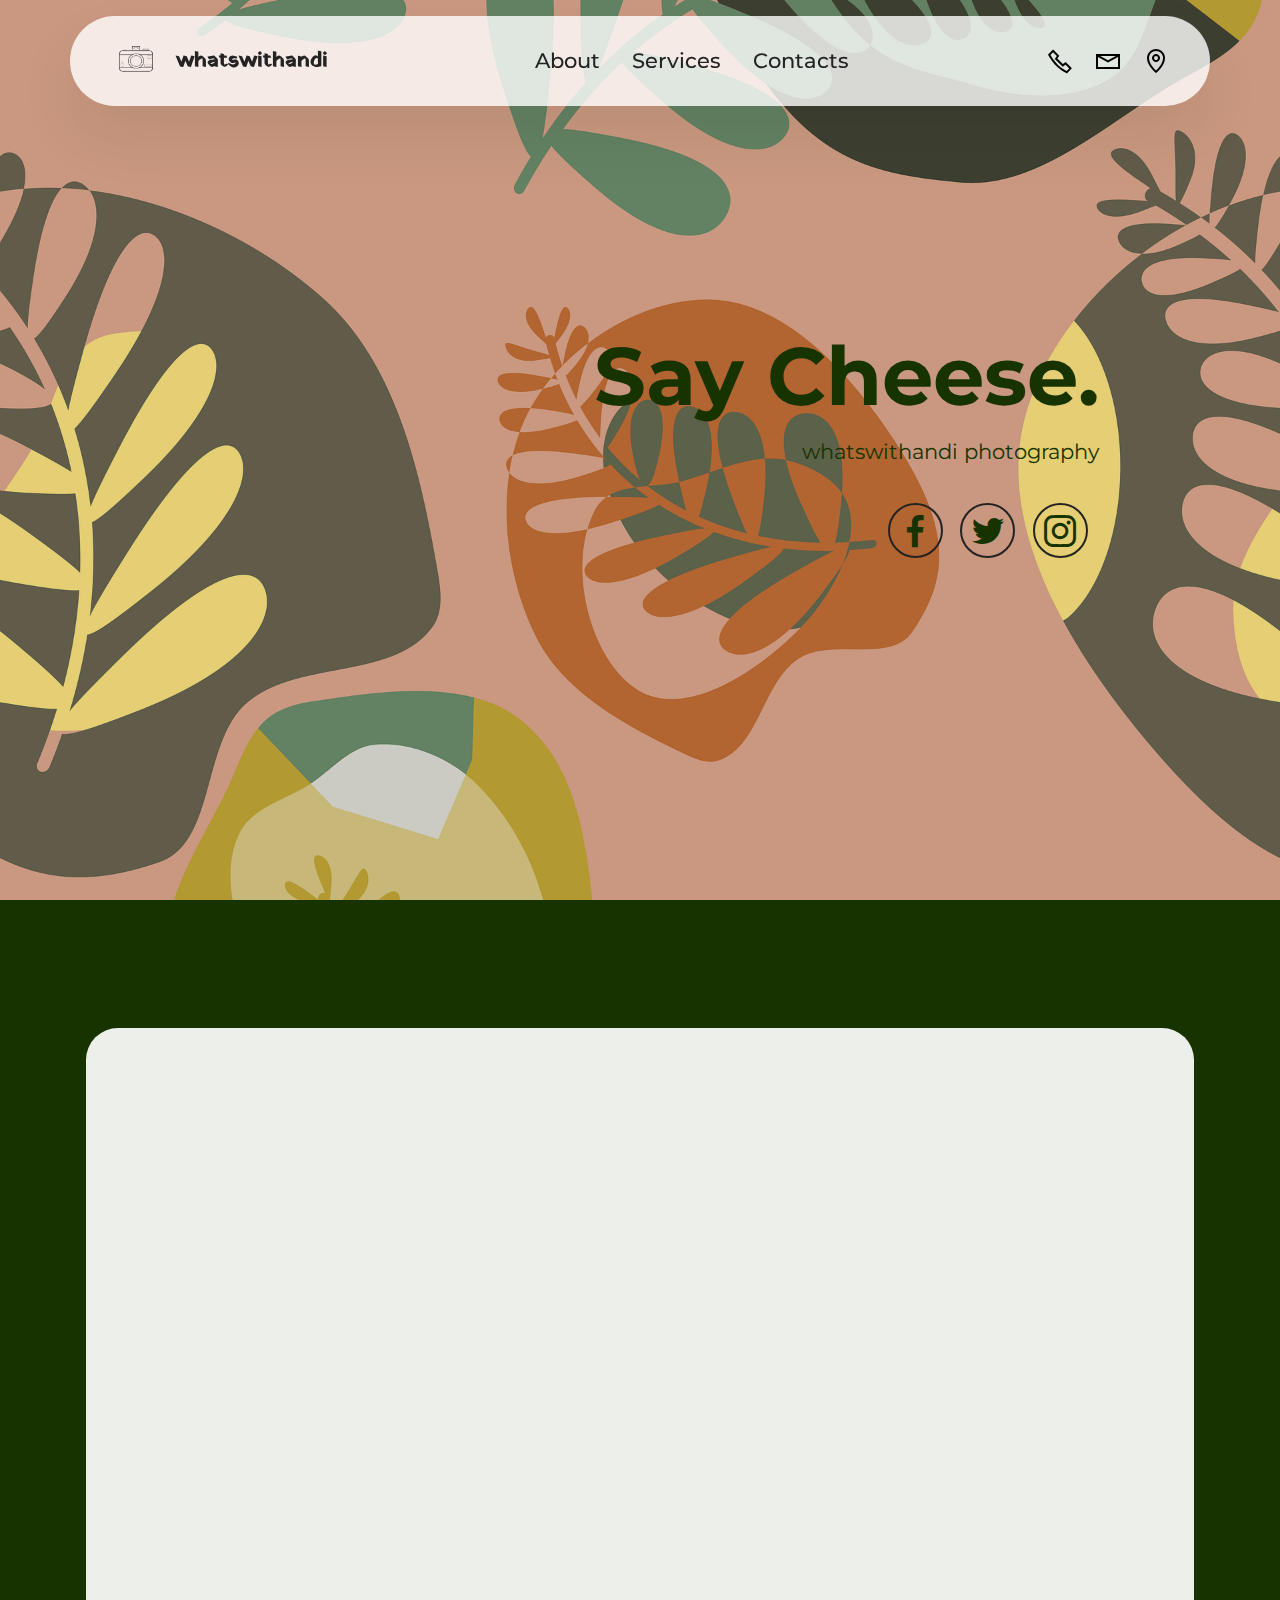
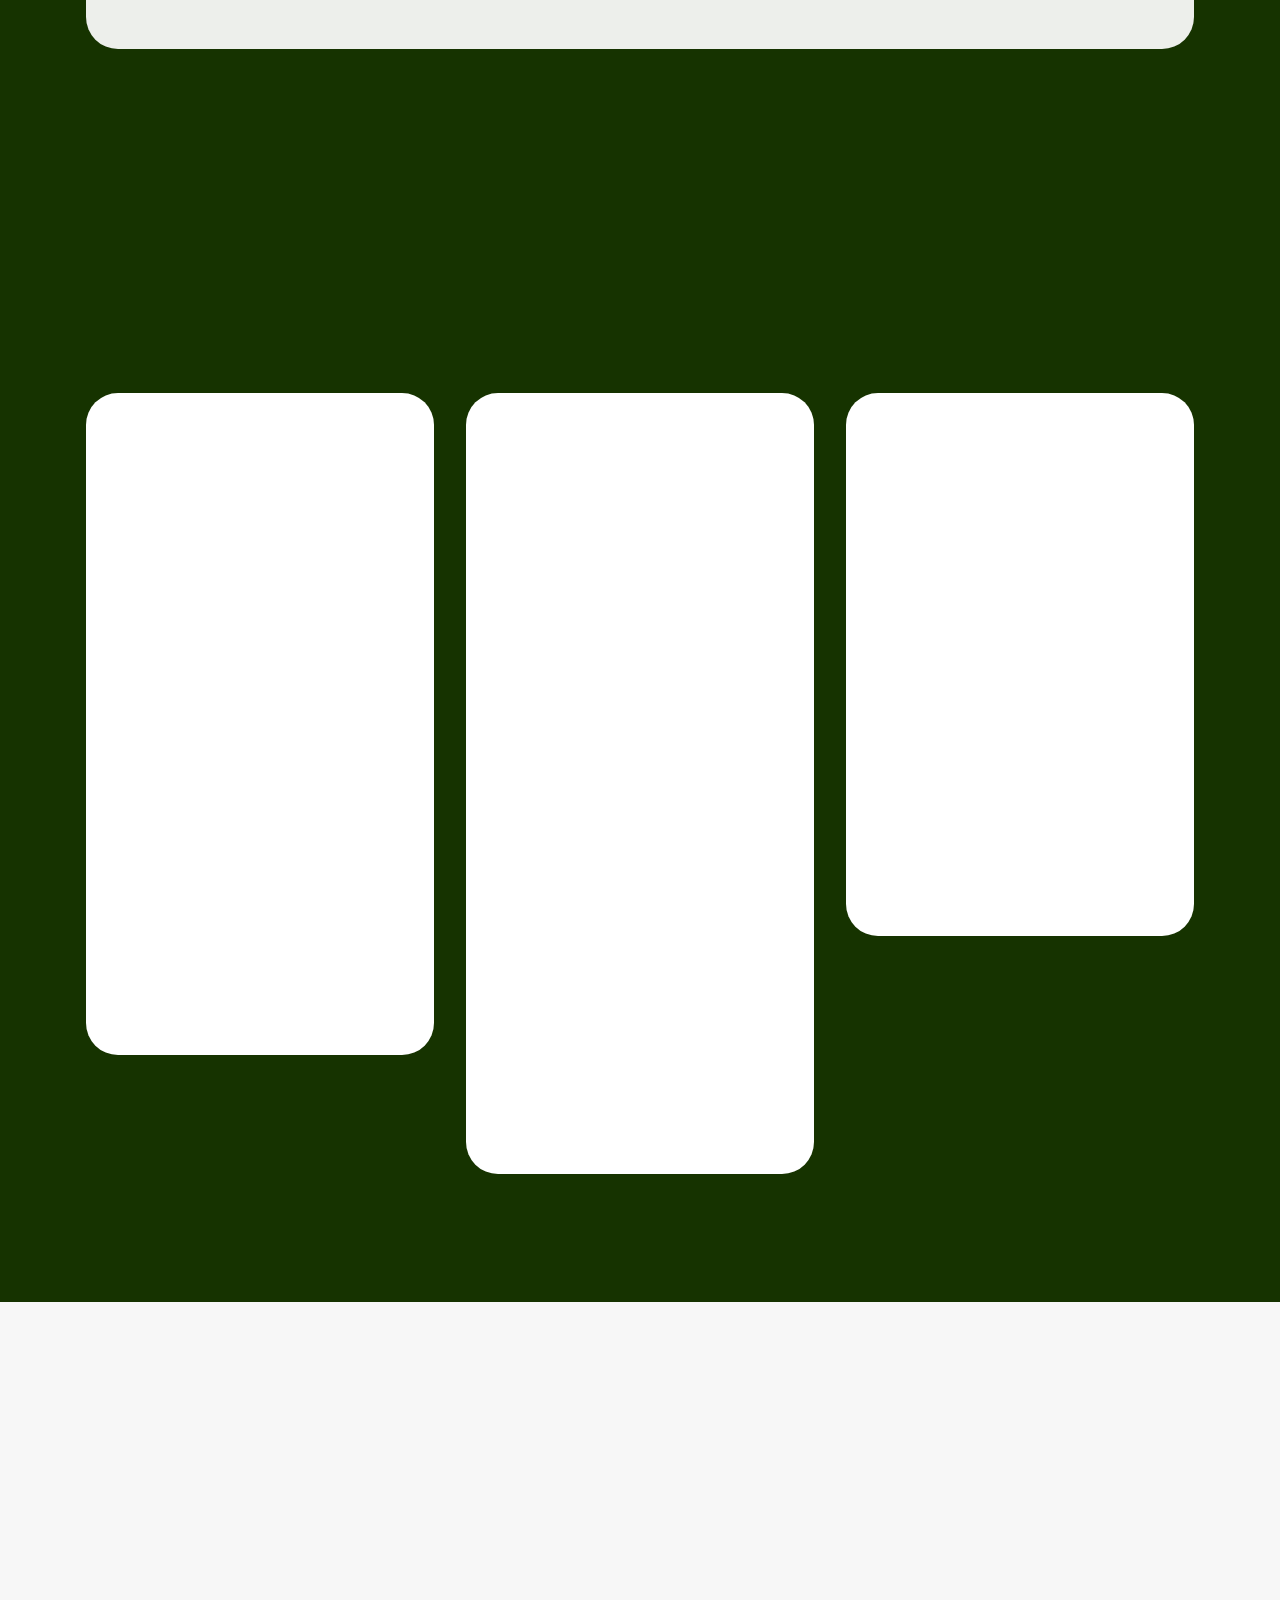
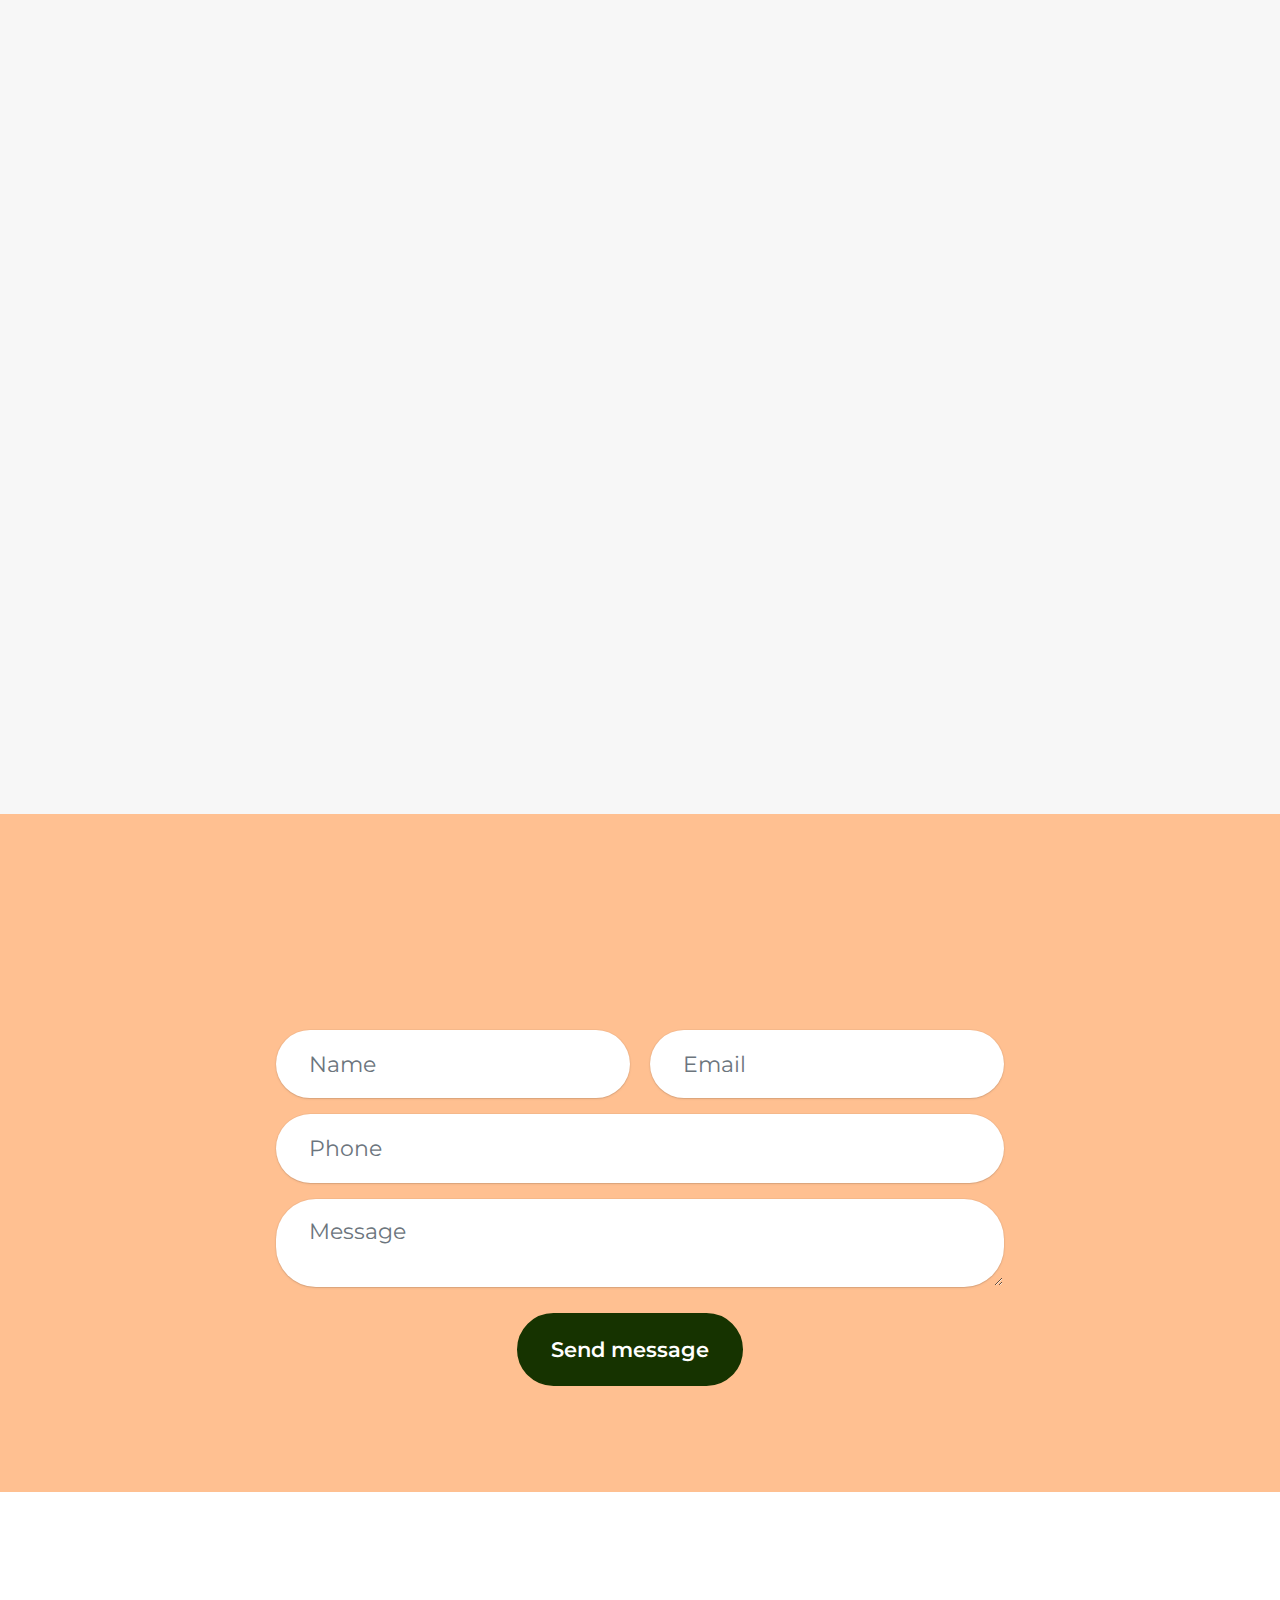
<file: index.html>
<!DOCTYPE html>
<html  >
<head>
  <!-- Site made with Mobirise Website Builder v5.9.8, https://mobirise.com -->
  <meta charset="UTF-8">
  <meta http-equiv="X-UA-Compatible" content="IE=edge">
  <meta name="generator" content="Mobirise v5.9.8, mobirise.com">
  <meta name="viewport" content="width=device-width, initial-scale=1, minimum-scale=1">
  <link rel="shortcut icon" href="assets/images/mbr-84x84.png" type="image/x-icon">
  <meta name="description" content="">
  
  
  <title>whatswithandi</title>
  <link rel="stylesheet" href="assets/web/assets/mobirise-icons2/mobirise2.css">
  <link rel="stylesheet" href="assets/bootstrap/css/bootstrap.min.css">
  <link rel="stylesheet" href="assets/bootstrap/css/bootstrap-grid.min.css">
  <link rel="stylesheet" href="assets/bootstrap/css/bootstrap-reboot.min.css">
  <link rel="stylesheet" href="assets/animatecss/animate.css">
  <link rel="stylesheet" href="assets/dropdown/css/style.css">
  <link rel="stylesheet" href="assets/socicon/css/styles.css">
  <link rel="stylesheet" href="assets/theme/css/style.css">
  <link rel="preload" href="https://fonts.googleapis.com/css?family=Montserrat:100,200,300,400,500,600,700,800,900,100i,200i,300i,400i,500i,600i,700i,800i,900i&display=swap" as="style" onload="this.onload=null;this.rel='stylesheet'">
  <noscript><link rel="stylesheet" href="https://fonts.googleapis.com/css?family=Montserrat:100,200,300,400,500,600,700,800,900,100i,200i,300i,400i,500i,600i,700i,800i,900i&display=swap"></noscript>
  <link rel="preload" href="https://fonts.googleapis.com/css?family=Yatra+One:400&display=swap" as="style" onload="this.onload=null;this.rel='stylesheet'">
  <noscript><link rel="stylesheet" href="https://fonts.googleapis.com/css?family=Yatra+One:400&display=swap"></noscript>
  <link rel="preload" as="style" href="assets/mobirise/css/mbr-additional.css"><link rel="stylesheet" href="assets/mobirise/css/mbr-additional.css" type="text/css">

  
  
  
</head>
<body>
  
  <section data-bs-version="5.1" class="menu menu2 cid-tYlpNyvFSG" once="menu" id="menu02-26">
	

	<nav class="navbar navbar-dropdown navbar-fixed-top navbar-expand-lg">
		<div class="container">
			<div class="navbar-brand">
				<span class="navbar-logo">
					
						<img src="assets/images/mbr-84x84.png" alt="Mobirise Website Builder" style="height: 3rem;">
					
				</span>
				<span class="navbar-caption-wrap"><a class="navbar-caption text-black text-primary display-4" href="https://instagram.com/_whatswithandi_">whatswithandi</a></span>
			</div>
			<button class="navbar-toggler" type="button" data-toggle="collapse" data-bs-toggle="collapse" data-target="#navbarSupportedContent" data-bs-target="#navbarSupportedContent" aria-controls="navbarNavAltMarkup" aria-expanded="false" aria-label="Toggle navigation">
				<div class="hamburger">
					<span></span>
					<span></span>
					<span></span>
					<span></span>
				</div>
			</button>
			<div class="collapse navbar-collapse" id="navbarSupportedContent">
				<ul class="navbar-nav nav-dropdown nav-right" data-app-modern-menu="true"><li class="nav-item">
						<a class="nav-link link text-black text-primary display-7" href="index.html#article05-1m">About</a>
					</li>
					<li class="nav-item">
						<a class="nav-link link text-black text-primary display-7" href="index.html#features019-1y" aria-expanded="false">Services</a>
					</li>
					<li class="nav-item">
						<a class="nav-link link text-black text-primary display-7" href="index.html#form02-6">Contacts</a>
					</li></ul>
				<div class="icons-menu">
					<a class="iconfont-wrapper" href="https://wa.me/40756234882">
						<span class="p-2 mbr-iconfont mobi-mbri-phone mobi-mbri"></span>
					</a>
					<a class="iconfont-wrapper" href="mailto:andrada.fran@yahoo.com">
						<span class="p-2 mbr-iconfont mobi-mbri-letter mobi-mbri"></span>
					</a>
					<a class="iconfont-wrapper" href="https://maps.app.goo.gl/7MhEJiBfjB2cwp5JA" target="_blank">
						<span class="p-2 mbr-iconfont mobi-mbri-map-pin mobi-mbri"></span>
					</a>
					
				</div>
				
			</div>
		</div>
	</nav>
</section>

<section data-bs-version="5.1" class="header13 cid-tYfDy5sW1F mbr-fullscreen" id="header13-1l">

    

    
    <div class="mbr-overlay" style="opacity: 0.1; background-color: rgb(0, 0, 0);"></div>

    <div class="align-center container">
        <div class="row justify-content-center">
            <div class="col-12 col-lg-10">
                <h1 class="mbr-section-title mbr-fonts-style mb-3 display-1"><strong>Say Cheese.</strong></h1>
                
                <p class="mbr-text mbr-fonts-style mb-3 display-7">
                    whatswithandi photography</p>
                
                <div class="social-row display-7 mt-5">
                    <div class="soc-item">
                        <a href="https://www.facebook.com/frandes.andra" target="_blank">
                            <span class="mbr-iconfont socicon-facebook socicon" style="color: rgb(22, 51, 0); fill: rgb(22, 51, 0);"></span>
                        </a>
                    </div>
                    <div class="soc-item">
                        <a href="https://twitter.com/byeongkwandi" target="_blank">
                            <span class="mbr-iconfont socicon-twitter socicon" style="color: rgb(22, 51, 0); fill: rgb(22, 51, 0);"></span>
                        </a>
                    </div>
                    <div class="soc-item">
                        <a href="https://instagram.com/_whatswithandi_" target="_blank">
                            <span class="mbr-iconfont socicon-instagram socicon" style="color: rgb(22, 51, 0); fill: rgb(22, 51, 0);"></span>
                        </a>
                    </div>
                    
                    
                </div>
            </div>
        </div>
    </div>
</section>

<section data-bs-version="5.1" class="article05 cid-tYfDJI2cCT" id="article05-1m">
  

  
  

  <div class="container">
    <div class="row justify-content-center align-items-center">
      <div class="col-12">
        <div class="card-wrapper">
          <div class="row">
            <div class="col-12 col-md-12 col-lg-5 image-wrapper">
              <img class="w-100" src="assets/images/img-20221028-233150-641-886x1108.jpg" alt="Mobirise Website Builder">
            </div>
            <div class="col-12 col-lg col-md-12">
              <div class="text-wrapper align-left">
                <h1 class="mbr-section-title mbr-fonts-style mb-4 display-2">
                  <strong>Who am I?</strong></h1>
                <p class="mbr-text mbr-fonts-style mb-4 display-7">As someone who takes photos and directs the artistic vision behind them, I combine technical skill with creative direction. With my camera, I capture moments, but it's more than just that. I don't just aim and shoot—I plan, design, and execute. I frame the perfect shot and then enhance it with creative direction, ensuring each photo tells a story. It's a dual role where I use my technical know-how in photography alongside my creative instincts in directing to craft images that are not just visually appealing but also emotionally impactful.<br>
                </p>
                
              </div>
            </div>
          </div>
        </div>
      </div>
    </div>
  </div>
</section>

<section data-bs-version="5.1" class="features19 cid-tYfWZoJUX5" id="features019-1y">
	

	
	
	<div class="container">
		<div class="row justify-content-center">
			<div class="col-12 mb-5 content-head">
				<h3 class="mbr-section-title mbr-fonts-style align-center mb-0 display-2"><strong>What I do</strong></h3>
				
			</div>
		</div>
		<div class="row">
			<div class="item features-without-image col-12 col-lg-4">
				<div class="item-wrapper">
					<div class="card-box align-left">
						<div class="img-wrapper mb-3">
							<img class="" src="assets/images/mbr-1-160x107.jpg" alt="">
						</div>
						<h5 class="card-title mbr-fonts-style display-5"><strong>Photography</strong></h5>
						<p class="card-text mbr-fonts-style display-7">My approach to photography transcends conventional boundaries. I delve deep into the interplay of light, shadow, and composition, sculpting moments into visual poetry.<br>Experimentation is my playground—I explore unconventional angles, distort reality, and manipulate elements to craft thought-provoking imagery. </p>
					</div>
				</div>
			</div>
			<div class="item features-without-image col-12 col-lg-4">
				<div class="item-wrapper">
					<div class="card-box align-left">
						<div class="img-wrapper mb-3">
							<img class="" src="assets/images/mbr-2-160x107.jpg" alt="">
						</div>
						<h5 class="card-title mbr-fonts-style display-5">
							<strong>Art Direction</strong></h5>
						<p class="card-text mbr-fonts-style display-7">My approach to art direction is about crafting compelling visual narratives. I curate every aspect of a scene—colors, textures, and visual elements—to add depth and meaning to the image. I bring concepts to life by merging different ideas, aiming to create a captivating and immersive experience. My direction isn't just about what's visible but also about evoking emotions and connections, making the visual story resonate on a deeper level.</p>
					</div>
				</div>
			</div>
			<div class="item features-without-image col-12 col-lg-4">
				<div class="item-wrapper">
					<div class="card-box align-left">
						<div class="img-wrapper mb-3">
							<img class="" src="assets/images/mbr-160x120.jpg" alt="">
						</div>
						<h5 class="card-title mbr-fonts-style display-5">
							<strong>Branding</strong>
						</h5>
						<p class="card-text mbr-fonts-style display-7">Crafting Your Brand Story Through Captivating Imagery. Specializing in visual storytelling, we elevate brands with compelling photographs that speak volumes. From product launches to brand narratives, we transform visions into impactful visual identities</p>
					</div>
				</div>
			</div>
		</div>
	</div>
</section>

<section data-bs-version="5.1" class="gallery4 cid-tYfEmrt5fH" id="gallery04-1o">
  
  
  <div class="container-fluid gallery-wrapper">
    <div class="row justify-content-center">
      <div class="col-12 content-head">
        <div class="mbr-section-head mb-5">
          <h4 class="mbr-section-title mbr-fonts-style align-center mb-0 display-2"><strong>Latest works</strong></h4>
          
        </div>
      </div>
    </div>
    <div class="grid-container">
      <div class="grid-container-1" style="transform: translate3d(-200px, 0px, 0px);">
        <div class="grid-item">
          <img src="assets/images/20230601-211415-759x1012.jpeg" alt="Mobirise Website Builder">
        </div>
        <div class="grid-item">
          <img src="assets/images/20230602-181100-759x1012.jpeg" alt="snake">
        </div>
        <div class="grid-item">
          <img src="assets/images/20231119-103556-759x1012.jpeg" alt="Mobirise Website Builder">
        </div>
        <div class="grid-item">
          <img src="assets/images/20230604-125638-759x1012.jpeg" alt="Mobirise Website Builder">
        </div>
      </div>
      <div class="grid-container-2" style="transform: translate3d(-70px, 0px, 0px);">
        <div class="grid-item">
          <img src="assets/images/20231119-104403-759x1012.jpeg" alt="Mobirise Website Builder">
        </div>
        <div class="grid-item">
          <img src="assets/images/20230603-132335-759x569.jpeg" alt="Mobirise Website Builder">
        </div>
        <div class="grid-item">
          <img src="assets/images/20230520-163700-759x1012.jpeg" alt="Mobirise Website Builder">
        </div>
        <div class="grid-item">
          <img src="assets/images/20231212-165548-759x569.jpeg" alt="Mobirise Website Builder">
        </div>
      </div>
    </div>
  </div>
</section>

<section data-bs-version="5.1" class="form5 cid-tJS9pBcTSa" id="form02-6">
    
    
    <div class="container">
        <div class="mbr-section-head mb-5">
            <h3 class="mbr-section-title mbr-fonts-style align-center mb-0 display-2"><strong>Let's work together</strong></h3>
            
        </div>
        <div class="row justify-content-center mt-4">
            <div class="col-lg-8 mx-auto mbr-form" data-form-type="formoid">
                <form action="https://mobirise.eu/" method="POST" class="mbr-form form-with-styler" data-form-title="Form Name"><input type="hidden" name="email" data-form-email="true" value="Fdl/ILwXbhD6Ilwx1duU6uFEbZ67DOliRshY+BaMlU05RYYb13ybrYxutQoOJjeuu+xZYTg4NlxniLFGLqYqziJA5S/qwwKovydJcqMwFytIwMCo7qaM6eLzxhWpw/tU">
                    <div class="row">
                        <div hidden="hidden" data-form-alert="" class="alert alert-success col-12">Thank you for choosing my work!</div>
                        <div hidden="hidden" data-form-alert-danger="" class="alert alert-danger col-12">
                            Oops...! some problem!
                        </div>
                    </div>
                    <div class="dragArea row">
                        <div class="col-md col-sm-12 form-group mb-3" data-for="name">
                            <input type="text" name="name" placeholder="Name" data-form-field="name" class="form-control" value="" id="name-form02-6">
                        </div>
                        <div class="col-md col-sm-12 form-group mb-3" data-for="email">
                            <input type="email" name="email" placeholder="Email" data-form-field="email" class="form-control" value="" id="email-form02-6">
                        </div>
                        <div class="col-12 form-group mb-3" data-for="phone">
                            <input type="tel" name="phone" placeholder="Phone" data-form-field="phone" class="form-control" value="" id="phone-form02-6">
                        </div>
                        <div class="col-12 form-group mb-3" data-for="textarea">
                            <textarea name="textarea" placeholder="Message" data-form-field="textarea" class="form-control" id="textarea-form02-6"></textarea>
                        </div>
                        <div class="col-lg-12 col-md-12 col-sm-12 align-center mbr-section-btn"><button type="submit" class="btn btn-success display-7">Send message</button></div>
                    </div>
                </form>
            </div>
        </div>
    </div>
</section>

<section data-bs-version="5.1" class="social01 cid-tYfHyL1a1o" id="social01-1u">
	

	
	
	<div class="container">
		<div class="row justify-content-center">
			<div class="col-12 content-head">
				<div class="mb-5">
					<h5 class="mbr-section-title mbr-fonts-style align-center mb-0 display-2">
						<strong>Follow me</strong></h5>
					
				</div>
			</div>
		</div>
		<div class="row">
			<div class="item features-without-image col-12 col-md-6 col-lg-6">
				<div class="item-img mb-3">
					<a href="https://instagram.com/_whatswithandi_" target="_blank"><img src="assets/images/img-20221016-182945-1076x1435.jpg" alt="Instagram"></a>
				</div>
				<div class="item-wrapper">
					<a href="https://instagram.com/_whatswithandi_/"><span class="mbr-iconfont m-auto socicon-instagram socicon"></span></a>
					<div class="card-box">
						<h4 class="card-title mbr-fonts-style mb-0 display-7">
							<strong>Instagram</strong>
						</h4>
						<h5 class="card-text mbr-fonts-style display-7">Keep up with current projects.</h5>
					</div>
				</div>
			</div>
			<div class="item features-without-image col-12 col-md-6 col-lg-6">
				<div class="item-img mb-3">
					<a href="https://tiktok.com/@_whatswithandi_" target="_blank"><img src="assets/images/img-20220619-173411-1076x1435.jpg" alt="Tiktok"></a>
				</div>
				<div class="item-wrapper">
					<a href="https://tiktok.com/@_whatswithandi_"><span class="mbr-iconfont m-auto socicon-tiktok socicon" style="color: rgb(22, 51, 0); fill: rgb(22, 51, 0);"></span></a>
					<div class="card-box">
						<h4 class="card-title mbr-fonts-style mb-0 display-7">
							<strong>TikTok</strong>
						</h4>
						<h5 class="card-text mbr-fonts-style display-7">Come see the process behind my work.</h5>
					</div>
				</div>
			</div>
		</div>
	</div>
</section>

<section data-bs-version="5.1" class="footer3 cid-tYfIGyiPOr mbr-reveal" once="footers" id="footer3-1x">

    

    

    <div class="container">
        <div class="media-container-row align-center mbr-white">
            <div class="row row-links">
                <ul class="foot-menu">
                    
                    
                    
                    
                    
                <li class="foot-menu-item mbr-fonts-style display-7"><a href="index.html" class="text-primary"></a><a href="index.html#header13-1l" class="text-primary">Home</a></li><li class="foot-menu-item mbr-fonts-style display-7"><a href="index.html#article05-1m" class="text-primary">About</a></li><li class="foot-menu-item mbr-fonts-style display-7"><a href="index.html#features019-1y" class="text-primary">Services</a></li><li class="foot-menu-item mbr-fonts-style display-7"><a href="index.html#gallery04-1o" class="text-primary">Works</a></li><li class="foot-menu-item mbr-fonts-style display-7"><a href="index.html#form02-6" class="text-primary">Contact</a></li></ul>
            </div>
            
            <div class="row row-copirayt">
                <p class="mbr-text mb-0 mbr-fonts-style mbr-white align-center display-7">
                    © Copyright 2023 whatswithandi. All Rights Reserved.
                </p>
            </div>
        </div>
    </div>
</section><section class="display-7" style="padding: 0;align-items: center;justify-content: center;flex-wrap: wrap;    align-content: center;display: flex;position: relative;height: 4rem;"><a href="https://mobiri.se/3124368" style="flex: 1 1;height: 4rem;position: absolute;width: 100%;z-index: 1;"><img alt="" style="height: 4rem;" src="[data-uri]"></a><p style="margin: 0;text-align: center;" class="display-7">&#8204;</p><a style="z-index:1" href="https://mobirise.com/builder/landing-page-builder.html">Landing Page Creator</a></section><script src="assets/bootstrap/js/bootstrap.bundle.min.js"></script>  <script src="assets/smoothscroll/smooth-scroll.js"></script>  <script src="assets/ytplayer/index.js"></script>  <script src="assets/dropdown/js/navbar-dropdown.js"></script>  <script src="assets/scrollgallery/scroll-gallery.js"></script>  <script src="assets/theme/js/script.js"></script>  <script src="assets/formoid/formoid.min.js"></script>  
  
  
  <input name="animation" type="hidden">
  </body>
</html>
</file>
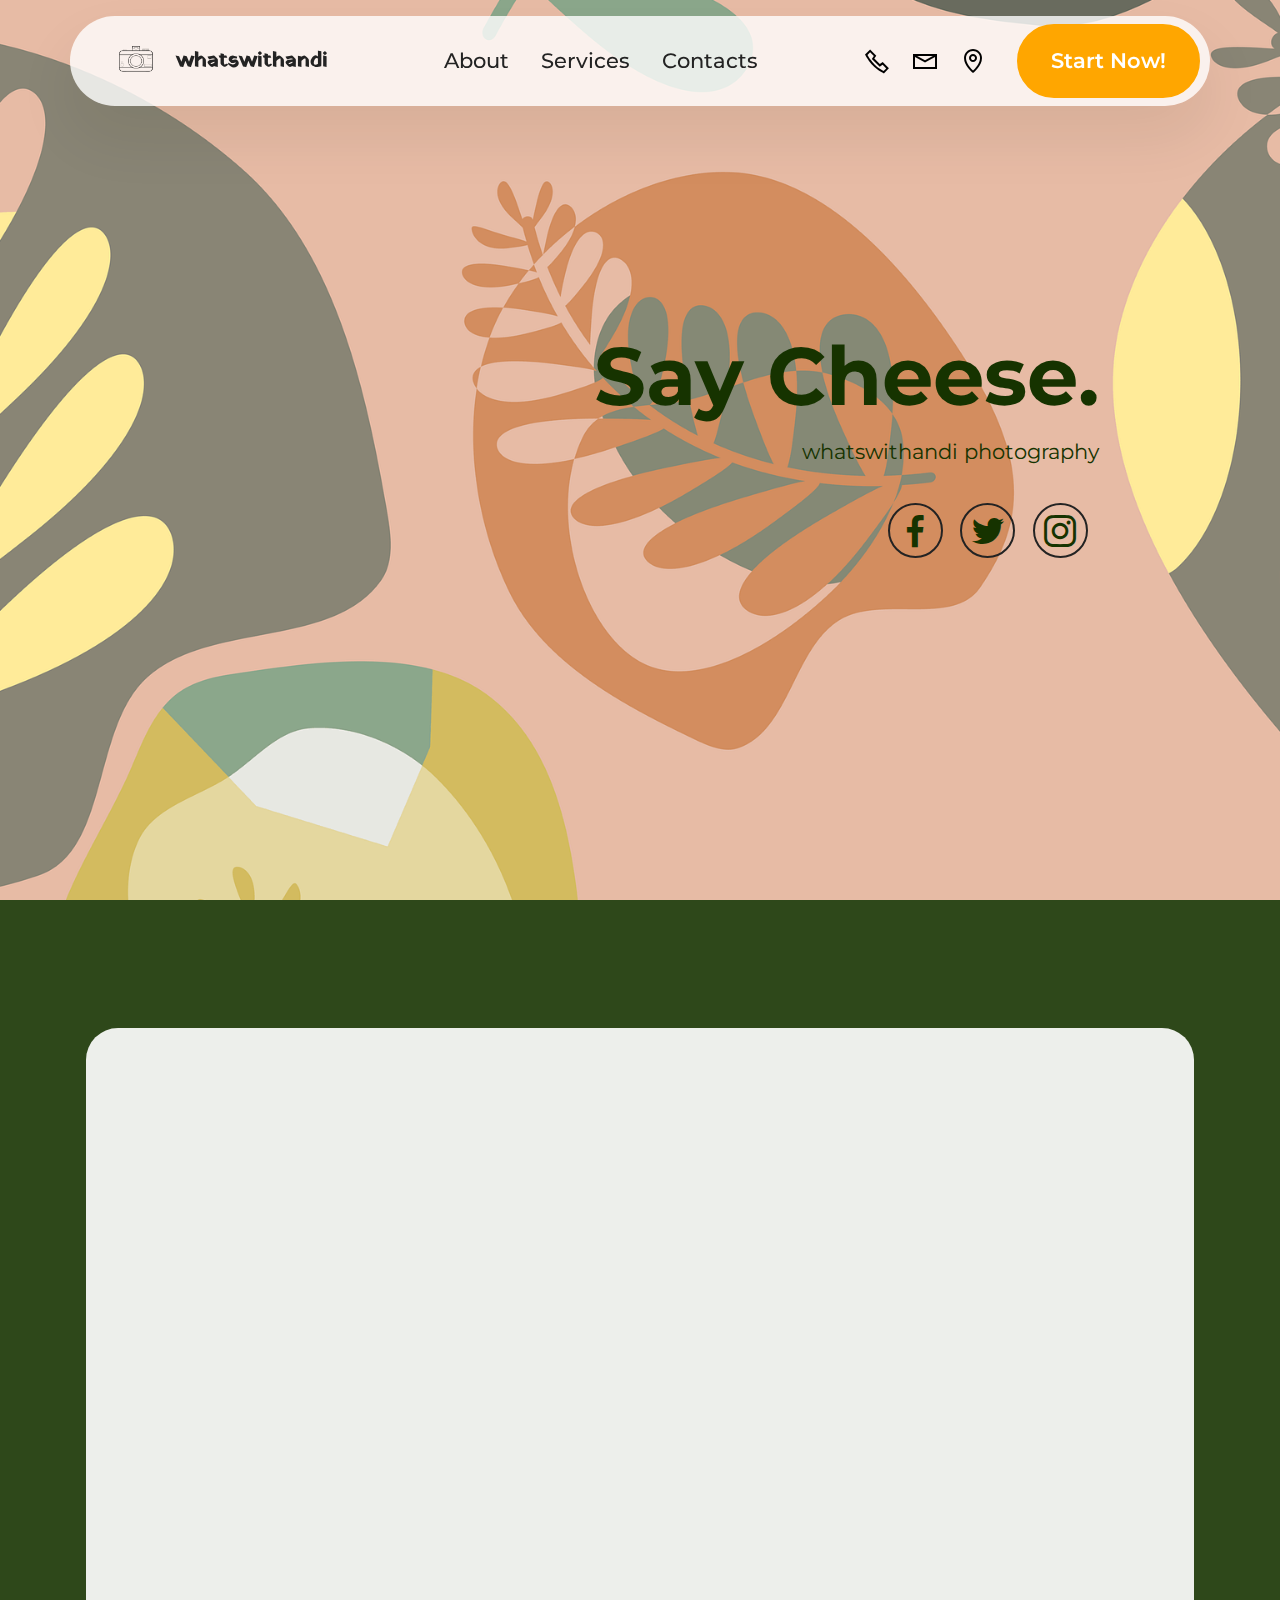
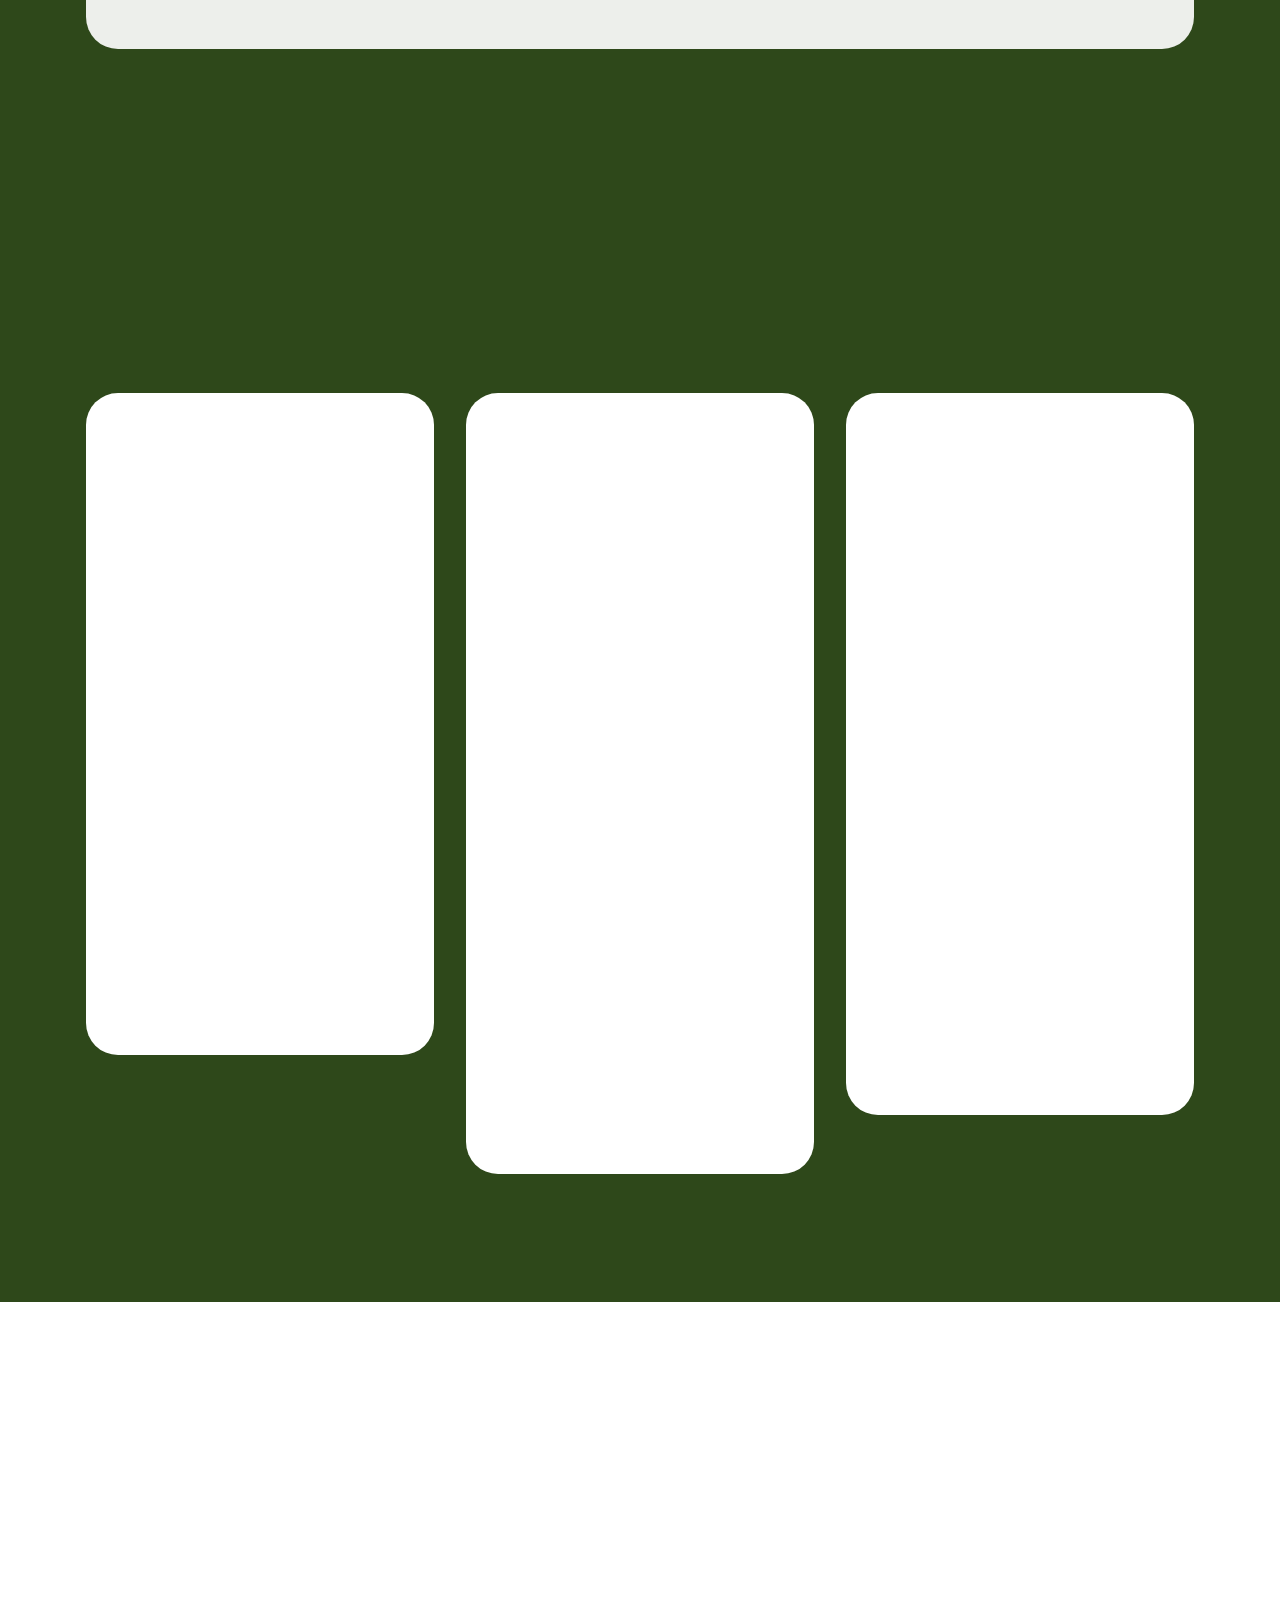
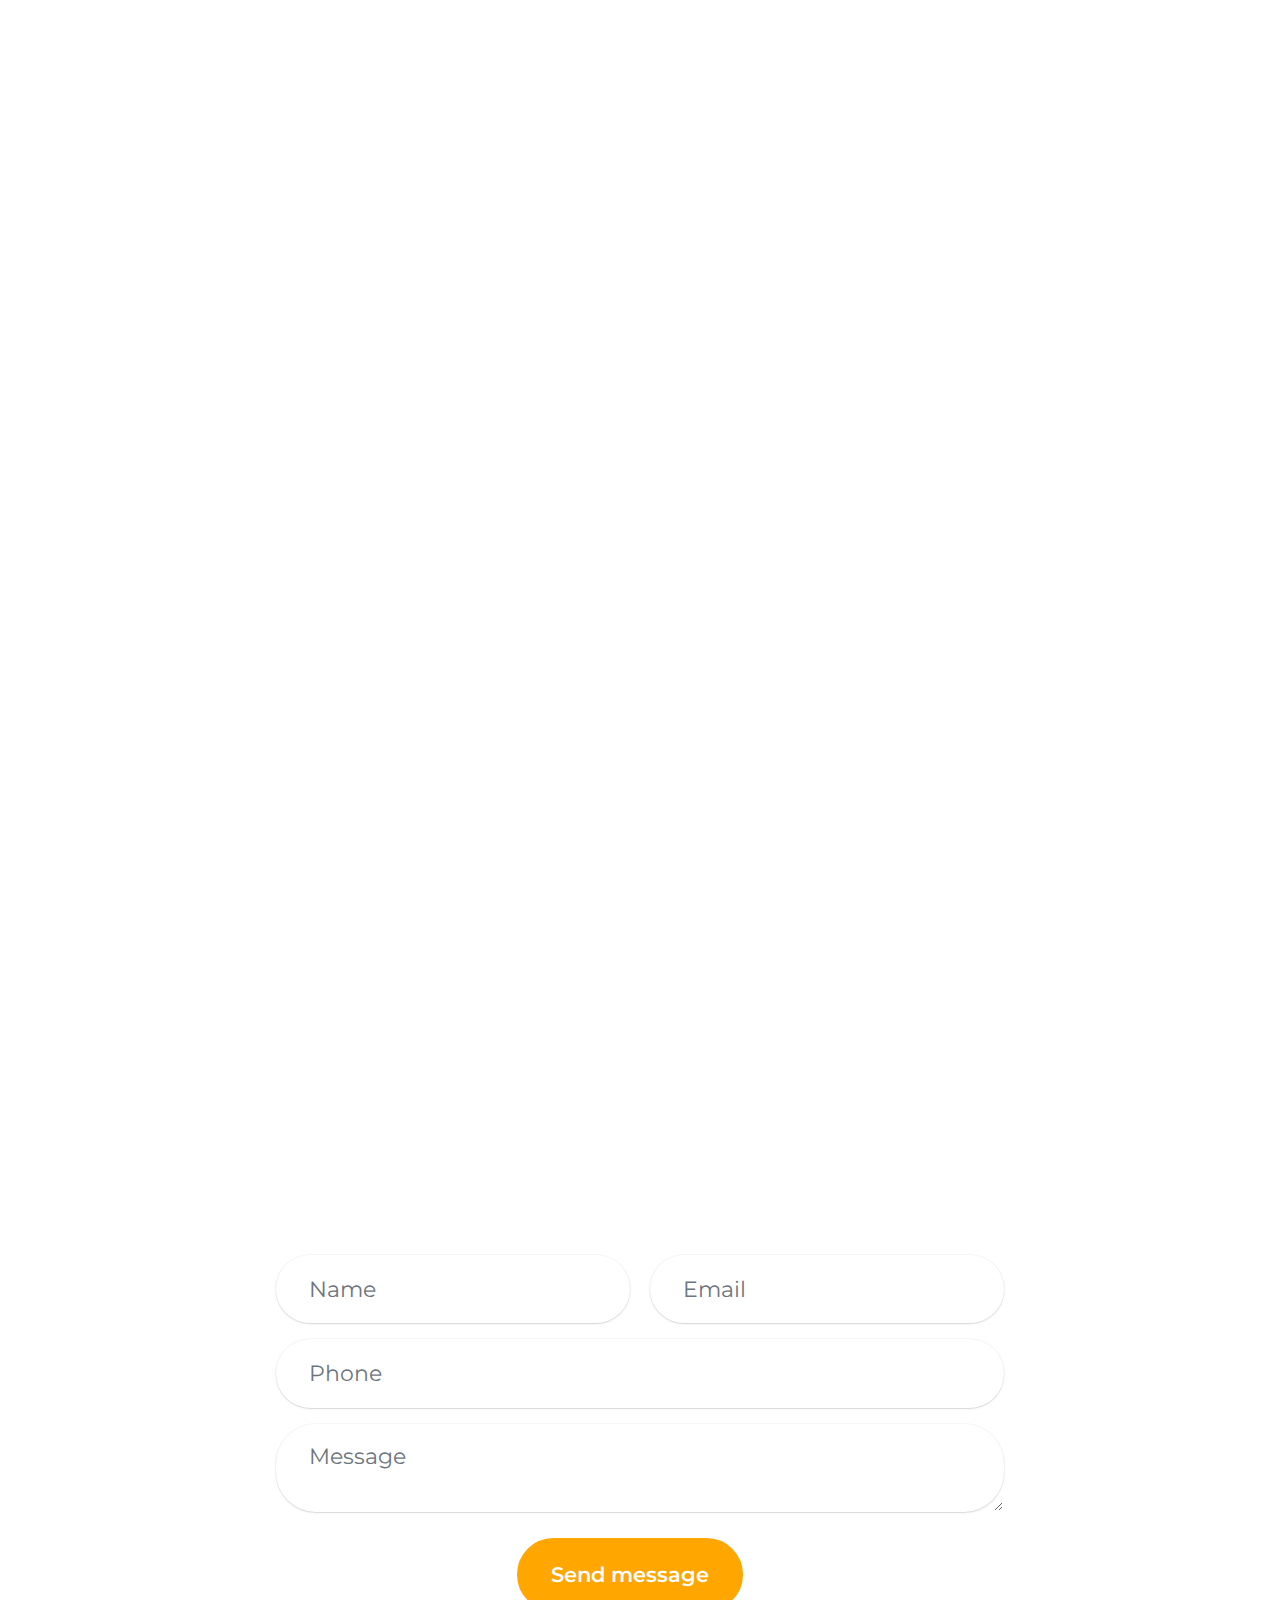
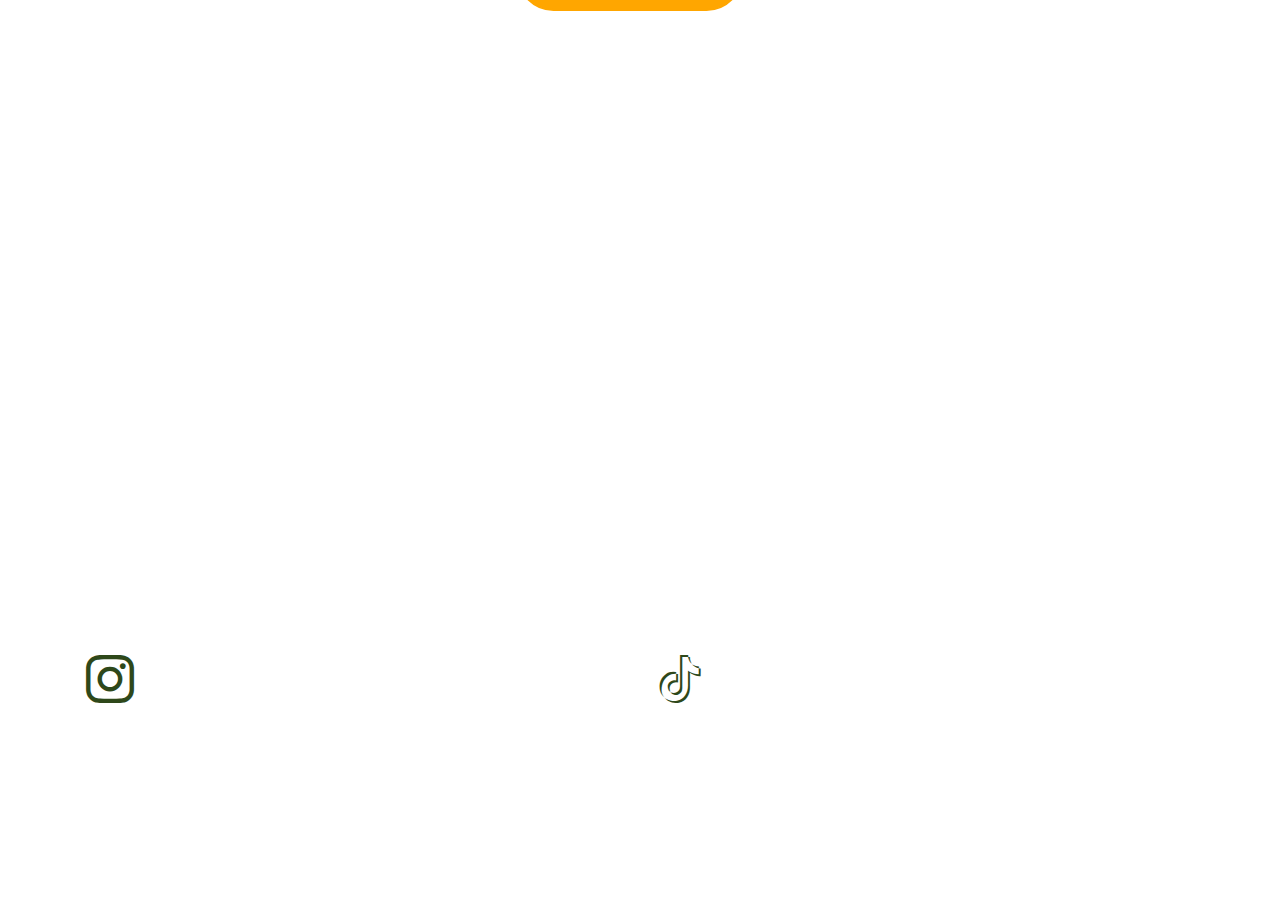
<file: portfolio.html>
<!DOCTYPE html>
<html  >
<head>
  <!-- Site made with Mobirise Website Builder v5.9.8, https://mobirise.com -->
  <meta charset="UTF-8">
  <meta http-equiv="X-UA-Compatible" content="IE=edge">
  <meta name="generator" content="Mobirise v5.9.8, mobirise.com">
  <meta name="viewport" content="width=device-width, initial-scale=1, minimum-scale=1">
  <link rel="shortcut icon" href="assets/images/mbr-84x84.png" type="image/x-icon">
  <meta name="description" content="">
  
  
  <title>Photographer portfolio</title>
  <link rel="stylesheet" href="assets/web/assets/mobirise-icons2/mobirise2.css">
  <link rel="stylesheet" href="assets/bootstrap/css/bootstrap.min.css">
  <link rel="stylesheet" href="assets/bootstrap/css/bootstrap-grid.min.css">
  <link rel="stylesheet" href="assets/bootstrap/css/bootstrap-reboot.min.css">
  <link rel="stylesheet" href="assets/animatecss/animate.css">
  <link rel="stylesheet" href="assets/dropdown/css/style.css">
  <link rel="stylesheet" href="assets/socicon/css/styles.css">
  <link rel="stylesheet" href="assets/theme/css/style.css">
  <link rel="preload" href="https://fonts.googleapis.com/css?family=Montserrat:100,200,300,400,500,600,700,800,900,100i,200i,300i,400i,500i,600i,700i,800i,900i&display=swap" as="style" onload="this.onload=null;this.rel='stylesheet'">
  <noscript><link rel="stylesheet" href="https://fonts.googleapis.com/css?family=Montserrat:100,200,300,400,500,600,700,800,900,100i,200i,300i,400i,500i,600i,700i,800i,900i&display=swap"></noscript>
  <link rel="preload" href="https://fonts.googleapis.com/css?family=Yatra+One:400&display=swap" as="style" onload="this.onload=null;this.rel='stylesheet'">
  <noscript><link rel="stylesheet" href="https://fonts.googleapis.com/css?family=Yatra+One:400&display=swap"></noscript>
  <link rel="preload" as="style" href="assets/mobirise/css/mbr-additional.css"><link rel="stylesheet" href="assets/mobirise/css/mbr-additional.css" type="text/css">

  
  
  
</head>
<body>
  
  <section data-bs-version="5.1" class="menu menu2 cid-tYlpNyvFSG" once="menu" id="menu02-26">
	

	<nav class="navbar navbar-dropdown navbar-fixed-top navbar-expand-lg">
		<div class="container">
			<div class="navbar-brand">
				<span class="navbar-logo">
					
						<img src="assets/images/mbr-84x84.png" alt="Mobirise Website Builder" style="height: 3rem;">
					
				</span>
				<span class="navbar-caption-wrap"><a class="navbar-caption text-black text-primary display-4" href="https://instagram.com/_whatswithandi_">whatswithandi</a></span>
			</div>
			<button class="navbar-toggler" type="button" data-toggle="collapse" data-bs-toggle="collapse" data-target="#navbarSupportedContent" data-bs-target="#navbarSupportedContent" aria-controls="navbarNavAltMarkup" aria-expanded="false" aria-label="Toggle navigation">
				<div class="hamburger">
					<span></span>
					<span></span>
					<span></span>
					<span></span>
				</div>
			</button>
			<div class="collapse navbar-collapse" id="navbarSupportedContent">
				<ul class="navbar-nav nav-dropdown" data-app-modern-menu="true"><li class="nav-item">
						<a class="nav-link link text-black text-primary display-7" href="index.html#article05-1m">About</a>
					</li>
					<li class="nav-item">
						<a class="nav-link link text-black text-primary display-7" href="index.html#features019-1y" aria-expanded="false">Services</a>
					</li>
					<li class="nav-item">
						<a class="nav-link link text-black text-primary display-7" href="index.html#form02-6">Contacts</a>
					</li></ul>
				<div class="icons-menu">
					<a class="iconfont-wrapper" href="https://wa.me/40756234882">
						<span class="p-2 mbr-iconfont mobi-mbri-phone mobi-mbri"></span>
					</a>
					<a class="iconfont-wrapper" href="mailto:andrada.fran@yahoo.com">
						<span class="p-2 mbr-iconfont mobi-mbri-letter mobi-mbri"></span>
					</a>
					<a class="iconfont-wrapper" href="https://maps.app.goo.gl/7MhEJiBfjB2cwp5JA" target="_blank">
						<span class="p-2 mbr-iconfont mobi-mbri-map-pin mobi-mbri"></span>
					</a>
					
				</div>
				<div class="navbar-buttons mbr-section-btn"><a class="btn btn-primary display-7" href="https://mobiri.se"> Start Now!</a></div>
			</div>
		</div>
	</nav>
</section>

<section data-bs-version="5.1" class="header13 cid-tYg0hmfQ8K mbr-fullscreen" id="header13-1z">

    

    
    <div class="mbr-overlay" style="opacity: 0.2; background-color: rgb(255, 255, 255);"></div>

    <div class="align-center container">
        <div class="row justify-content-center">
            <div class="col-12 col-lg-10">
                <h1 class="mbr-section-title mbr-fonts-style mb-3 display-1"><strong>Say Cheese.</strong></h1>
                
                <p class="mbr-text mbr-fonts-style mb-3 display-7">
                    whatswithandi photography</p>
                
                <div class="social-row display-7 mt-5">
                    <div class="soc-item">
                        <a href="https://www.facebook.com/frandes.andra" target="_blank">
                            <span class="mbr-iconfont socicon-facebook socicon" style="color: rgb(22, 51, 0); fill: rgb(22, 51, 0);"></span>
                        </a>
                    </div>
                    <div class="soc-item">
                        <a href="https://twitter.com/byeongkwandi" target="_blank">
                            <span class="mbr-iconfont socicon-twitter socicon" style="color: rgb(22, 51, 0); fill: rgb(22, 51, 0);"></span>
                        </a>
                    </div>
                    <div class="soc-item">
                        <a href="https://instagram.com/_whatswithandi_" target="_blank">
                            <span class="mbr-iconfont socicon-instagram socicon" style="color: rgb(22, 51, 0); fill: rgb(22, 51, 0);"></span>
                        </a>
                    </div>
                    
                    
                </div>
            </div>
        </div>
    </div>
</section>

<section data-bs-version="5.1" class="article05 cid-tYg0hmWRt4" id="article05-20">
  

  
  

  <div class="container">
    <div class="row justify-content-center align-items-center">
      <div class="col-12">
        <div class="card-wrapper">
          <div class="row">
            <div class="col-12 col-md-12 col-lg-5 image-wrapper">
              <img class="w-100" src="assets/images/shop4.jpg" alt="Mobirise Website Builder">
            </div>
            <div class="col-12 col-lg col-md-12">
              <div class="text-wrapper align-left">
                <h1 class="mbr-section-title mbr-fonts-style mb-4 display-2">
                  <strong>Who am I?</strong></h1>
                <p class="mbr-text mbr-fonts-style mb-4 display-7">As someone who takes photos and directs the artistic vision behind them, I combine technical skill with creative direction. With my camera, I capture moments, but it's more than just that. I don't just aim and shoot—I plan, design, and execute. I frame the perfect shot and then enhance it with creative direction, ensuring each photo tells a story. It's a dual role where I use my technical know-how in photography alongside my creative instincts in directing to craft images that are not just visually appealing but also emotionally impactful.<br>
                </p>
                
              </div>
            </div>
          </div>
        </div>
      </div>
    </div>
  </div>
</section>

<section data-bs-version="5.1" class="features19 cid-tYg0hnGiwH" id="features019-21">
	

	
	
	<div class="container">
		<div class="row justify-content-center">
			<div class="col-12 mb-5 content-head">
				<h3 class="mbr-section-title mbr-fonts-style align-center mb-0 display-2"><strong>What am I doing?</strong></h3>
				
			</div>
		</div>
		<div class="row">
			<div class="item features-without-image col-12 col-lg-4">
				<div class="item-wrapper">
					<div class="card-box align-left">
						<div class="img-wrapper mb-3">
							<img class="" src="assets/images/mbr-1-160x107.jpg" alt="">
						</div>
						<h5 class="card-title mbr-fonts-style display-5"><strong>Photography</strong></h5>
						<p class="card-text mbr-fonts-style display-7">My approach to photography transcends conventional boundaries. I delve deep into the interplay of light, shadow, and composition, sculpting moments into visual poetry.<br>Experimentation is my playground—I explore unconventional angles, distort reality, and manipulate elements to craft thought-provoking imagery. </p>
					</div>
				</div>
			</div>
			<div class="item features-without-image col-12 col-lg-4">
				<div class="item-wrapper">
					<div class="card-box align-left">
						<div class="img-wrapper mb-3">
							<img class="" src="assets/images/mbr-2-160x107.jpg" alt="">
						</div>
						<h5 class="card-title mbr-fonts-style display-5">
							<strong>Art Direction</strong></h5>
						<p class="card-text mbr-fonts-style display-7">My approach to art direction is about crafting compelling visual narratives. I curate every aspect of a scene—colors, textures, and visual elements—to add depth and meaning to the image. I bring concepts to life by merging different ideas, aiming to create a captivating and immersive experience. My direction isn't just about what's visible but also about evoking emotions and connections, making the visual story resonate on a deeper level.</p>
					</div>
				</div>
			</div>
			<div class="item features-without-image col-12 col-lg-4">
				<div class="item-wrapper">
					<div class="card-box align-left">
						<div class="img-wrapper mb-3">
							<img class="" src="assets/images/shop3.jpg">
						</div>
						<h5 class="card-title mbr-fonts-style display-5">
							<strong>Branding</strong>
						</h5>
						<p class="card-text mbr-fonts-style display-7">
							Lorem ipsum dolor sit amet, consectetur adipiscing elit. Praesent vitae erat. Integer
							aliquam, lorem vitae dapibus sollicitudin, nibh nisl egestas enim, ut dapibus odio augue
							venenatis mi. Ut tempus dui at mi semper, vel dapibus nisl consectetur. Phasellus
							consectetur sapien non lacus imperdiet dapibus. In facilisis sed mi rutrum consequat. Sed
							augue sem diam.
						</p>
					</div>
				</div>
			</div>
		</div>
	</div>
</section>

<section data-bs-version="5.1" class="gallery4 cid-tYg0hoAwnb" id="gallery04-22">
  
  
  <div class="container-fluid gallery-wrapper">
    <div class="row justify-content-center">
      <div class="col-12 content-head">
        <div class="mbr-section-head mb-5">
          <h4 class="mbr-section-title mbr-fonts-style align-center mb-0 display-2">
            <strong>Slider with scroll animation</strong>
          </h4>
          <h5 class="mbr-section-subtitle mbr-fonts-style align-center mb-0 mt-4 display-7">
            Publish your site or preview it to see how the slider works in action.
          </h5>
        </div>
      </div>
    </div>
    <div class="grid-container">
      <div class="grid-container-1" style="transform: translate3d(-200px, 0px, 0px);">
        <div class="grid-item">
          <img src="assets/images/gallery01.jpg" alt="Mobirise Website Builder">
        </div>
        <div class="grid-item">
          <img src="assets/images/gallery02.jpg" alt="Mobirise Website Builder">
        </div>
        <div class="grid-item">
          <img src="assets/images/gallery03.jpg" alt="Mobirise Website Builder">
        </div>
        <div class="grid-item">
          <img src="assets/images/gallery04.jpg" alt="Mobirise Website Builder">
        </div>
      </div>
      <div class="grid-container-2" style="transform: translate3d(-70px, 0px, 0px);">
        <div class="grid-item">
          <img src="assets/images/gallery05.jpg" alt="Mobirise Website Builder">
        </div>
        <div class="grid-item">
          <img src="assets/images/gallery06.jpg" alt="Mobirise Website Builder">
        </div>
        <div class="grid-item">
          <img src="assets/images/gallery07.jpg" alt="Mobirise Website Builder">
        </div>
        <div class="grid-item">
          <img src="assets/images/gallery10.jpg" alt="Mobirise Website Builder">
        </div>
      </div>
    </div>
  </div>
</section>

<section data-bs-version="5.1" class="form5 cid-tYg0hpmyJy" id="form02-23">
    
    
    <div class="container">
        <div class="mbr-section-head mb-5">
            <h3 class="mbr-section-title mbr-fonts-style align-center mb-0 display-2">
                <strong>Contact Form</strong></h3>
            <h4 class="mbr-section-subtitle mbr-fonts-style align-center mb-0 mt-4 display-7">To change your notification email, click on any form field below.
<div>The number of submissions is limited to 10 per day without the Form Builder.</div></h4>
        </div>
        <div class="row justify-content-center mt-4">
            <div class="col-lg-8 mx-auto mbr-form" data-form-type="formoid">
                <form action="https://mobirise.eu/" method="POST" class="mbr-form form-with-styler" data-form-title="Form Name"><input type="hidden" name="email" data-form-email="true" value="s+9f+CrLJDc7+fE+1RXXdw4C5uiYJLy8hJOdoFUcyweI6FsrzOa/QXRJDbVL/B2lP76usVRrkENyC2cWgujJQS43oy7Ldzhp3DXUtEj35n5vC5mKWVOIqPW0sl5y+/Yg">
                    <div class="row">
                        <div hidden="hidden" data-form-alert="" class="alert alert-success col-12">Thanks for filling out the form!</div>
                        <div hidden="hidden" data-form-alert-danger="" class="alert alert-danger col-12">
                            Oops...! some problem!
                        </div>
                    </div>
                    <div class="dragArea row">
                        <div class="col-md col-sm-12 form-group mb-3" data-for="name">
                            <input type="text" name="name" placeholder="Name" data-form-field="name" class="form-control" value="" id="name-form02-23">
                        </div>
                        <div class="col-md col-sm-12 form-group mb-3" data-for="email">
                            <input type="email" name="email" placeholder="Email" data-form-field="email" class="form-control" value="" id="email-form02-23">
                        </div>
                        <div class="col-12 form-group mb-3" data-for="phone">
                            <input type="tel" name="phone" placeholder="Phone" data-form-field="phone" class="form-control" value="" id="phone-form02-23">
                        </div>
                        <div class="col-12 form-group mb-3" data-for="textarea">
                            <textarea name="textarea" placeholder="Message" data-form-field="textarea" class="form-control" id="textarea-form02-23"></textarea>
                        </div>
                        <div class="col-lg-12 col-md-12 col-sm-12 align-center mbr-section-btn">
                            <button type="submit" class="btn btn-primary display-7">Send message</button>
                        </div>
                    </div>
                </form>
            </div>
        </div>
    </div>
</section>

<section data-bs-version="5.1" class="social01 cid-tYg0hq4MoW" id="social01-24">
	

	
	
	<div class="container">
		<div class="row justify-content-center">
			<div class="col-12 content-head">
				<div class="mb-5">
					<h5 class="mbr-section-title mbr-fonts-style align-center mb-0 display-2">
						<strong>Follow us</strong>
					</h5>
					
				</div>
			</div>
		</div>
		<div class="row">
			<div class="item features-without-image col-12 col-md-6 col-lg-6">
				<div class="item-img mb-3">
					<img src="assets/images/gallery02.jpg" alt="Mobirise Website Builder">
				</div>
				<div class="item-wrapper">
					<span class="mbr-iconfont m-auto socicon-instagram socicon"></span>
					<div class="card-box">
						<h4 class="card-title mbr-fonts-style mb-0 display-7">
							<strong>Instagram</strong>
						</h4>
						<h5 class="card-text mbr-fonts-style display-7">
							Lorem ipsum dolor sit amet.
						</h5>
					</div>
				</div>
			</div>
			<div class="item features-without-image col-12 col-md-6 col-lg-6">
				<div class="item-img mb-3">
					<img src="assets/images/gallery01.jpg" alt="Mobirise Website Builder">
				</div>
				<div class="item-wrapper">
					<span class="mbr-iconfont m-auto socicon-tiktok socicon"></span>
					<div class="card-box">
						<h4 class="card-title mbr-fonts-style mb-0 display-7">
							<strong>TikTok</strong>
						</h4>
						<h5 class="card-text mbr-fonts-style display-7">
							Lorem ipsum dolor sit amet.
						</h5>
					</div>
				</div>
			</div>
		</div>
	</div>
</section><section class="display-7" style="padding: 0;align-items: center;justify-content: center;flex-wrap: wrap;    align-content: center;display: flex;position: relative;height: 4rem;"><a href="https://mobiri.se/3124368" style="flex: 1 1;height: 4rem;position: absolute;width: 100%;z-index: 1;"><img alt="" style="height: 4rem;" src="[data-uri]"></a><p style="margin: 0;text-align: center;" class="display-7">&#8204;</p><a style="z-index:1" href="https://mobirise.com/drag-drop-website-builder.html">Drag & Drop Website Builder</a></section><script src="assets/bootstrap/js/bootstrap.bundle.min.js"></script>  <script src="assets/smoothscroll/smooth-scroll.js"></script>  <script src="assets/ytplayer/index.js"></script>  <script src="assets/dropdown/js/navbar-dropdown.js"></script>  <script src="assets/scrollgallery/scroll-gallery.js"></script>  <script src="assets/theme/js/script.js"></script>  <script src="assets/formoid/formoid.min.js"></script>  
  
  
  <input name="animation" type="hidden">
  </body>
</html>
</file>
<file: assets/web/assets/mobirise-icons2/mobirise2.css>
@font-face {
  font-family: 'Moririse2';
  font-display: swap;
  src:  url('mobirise2.eot?f2bix4');
  src:  url('mobirise2.eot?f2bix4#iefix') format('embedded-opentype'),
    url('mobirise2.ttf?f2bix4') format('truetype'),
    url('mobirise2.woff?f2bix4') format('woff'),
    url('mobirise2.svg?f2bix4#mobirise2') format('svg');
  font-weight: normal;
  font-style: normal;
}

[class^="mobi-"], [class*=" mobi-"] {
  /* use !important to prevent issues with browser extensions that change fonts */
  font-family: 'Moririse2' !important;
  speak: none;
  font-style: normal;
  font-weight: normal;
  font-variant: normal;
  text-transform: none;
  line-height: 1;

  /* Better Font Rendering =========== */
  -webkit-font-smoothing: antialiased;
  -moz-osx-font-smoothing: grayscale;
}

.mobi-mbri-add-submenu:before {
  content: "\e900";
}
.mobi-mbri-alert:before {
  content: "\e901";
}
.mobi-mbri-align-center:before {
  content: "\e902";
}
.mobi-mbri-align-justify:before {
  content: "\e903";
}
.mobi-mbri-align-left:before {
  content: "\e904";
}
.mobi-mbri-align-right:before {
  content: "\e905";
}
.mobi-mbri-android:before {
  content: "\e906";
}
.mobi-mbri-apple:before {
  content: "\e907";
}
.mobi-mbri-arrow-down:before {
  content: "\e908";
}
.mobi-mbri-arrow-next:before {
  content: "\e909";
}
.mobi-mbri-arrow-prev:before {
  content: "\e90a";
}
.mobi-mbri-arrow-up:before {
  content: "\e90b";
}
.mobi-mbri-bold:before {
  content: "\e90c";
}
.mobi-mbri-bookmark:before {
  content: "\e90d";
}
.mobi-mbri-bootstrap:before {
  content: "\e90e";
}
.mobi-mbri-briefcase:before {
  content: "\e90f";
}
.mobi-mbri-browse:before {
  content: "\e910";
}
.mobi-mbri-bulleted-list:before {
  content: "\e911";
}
.mobi-mbri-calendar:before {
  content: "\e912";
}
.mobi-mbri-camera:before {
  content: "\e913";
}
.mobi-mbri-cart-add:before {
  content: "\e914";
}
.mobi-mbri-cart-full:before {
  content: "\e915";
}
.mobi-mbri-cash:before {
  content: "\e916";
}
.mobi-mbri-change-style:before {
  content: "\e917";
}
.mobi-mbri-chat:before {
  content: "\e918";
}
.mobi-mbri-clock:before {
  content: "\e919";
}
.mobi-mbri-close:before {
  content: "\e91a";
}
.mobi-mbri-cloud:before {
  content: "\e91b";
}
.mobi-mbri-code:before {
  content: "\e91c";
}
.mobi-mbri-contact-form:before {
  content: "\e91d";
}
.mobi-mbri-credit-card:before {
  content: "\e91e";
}
.mobi-mbri-cursor-click:before {
  content: "\e91f";
}
.mobi-mbri-cust-feedback:before {
  content: "\e920";
}
.mobi-mbri-database:before {
  content: "\e921";
}
.mobi-mbri-delivery:before {
  content: "\e922";
}
.mobi-mbri-desktop:before {
  content: "\e923";
}
.mobi-mbri-devices:before {
  content: "\e924";
}
.mobi-mbri-down:before {
  content: "\e925";
}
.mobi-mbri-download-2:before {
  content: "\e926";
}
.mobi-mbri-download:before {
  content: "\e927";
}
.mobi-mbri-drag-n-drop-2:before {
  content: "\e928";
}
.mobi-mbri-drag-n-drop:before {
  content: "\e929";
}
.mobi-mbri-edit-2:before {
  content: "\e92a";
}
.mobi-mbri-edit:before {
  content: "\e92b";
}
.mobi-mbri-error:before {
  content: "\e92c";
}
.mobi-mbri-extension:before {
  content: "\e92d";
}
.mobi-mbri-features:before {
  content: "\e92e";
}
.mobi-mbri-file:before {
  content: "\e92f";
}
.mobi-mbri-flag:before {
  content: "\e930";
}
.mobi-mbri-folder:before {
  content: "\e931";
}
.mobi-mbri-gift:before {
  content: "\e932";
}
.mobi-mbri-github:before {
  content: "\e933";
}
.mobi-mbri-globe-2:before {
  content: "\e934";
}
.mobi-mbri-globe:before {
  content: "\e935";
}
.mobi-mbri-growing-chart:before {
  content: "\e936";
}
.mobi-mbri-hearth:before {
  content: "\e937";
}
.mobi-mbri-help:before {
  content: "\e938";
}
.mobi-mbri-home:before {
  content: "\e939";
}
.mobi-mbri-hot-cup:before {
  content: "\e93a";
}
.mobi-mbri-idea:before {
  content: "\e93b";
}
.mobi-mbri-image-gallery:before {
  content: "\e93c";
}
.mobi-mbri-image-slider:before {
  content: "\e93d";
}
.mobi-mbri-info:before {
  content: "\e93e";
}
.mobi-mbri-italic:before {
  content: "\e93f";
}
.mobi-mbri-key:before {
  content: "\e940";
}
.mobi-mbri-laptop:before {
  content: "\e941";
}
.mobi-mbri-layers:before {
  content: "\e942";
}
.mobi-mbri-left-right:before {
  content: "\e943";
}
.mobi-mbri-left:before {
  content: "\e944";
}
.mobi-mbri-letter:before {
  content: "\e945";
}
.mobi-mbri-like:before {
  content: "\e946";
}
.mobi-mbri-link:before {
  content: "\e947";
}
.mobi-mbri-lock:before {
  content: "\e948";
}
.mobi-mbri-login:before {
  content: "\e949";
}
.mobi-mbri-logout:before {
  content: "\e94a";
}
.mobi-mbri-magic-stick:before {
  content: "\e94b";
}
.mobi-mbri-map-pin:before {
  content: "\e94c";
}
.mobi-mbri-menu:before {
  content: "\e94d";
}
.mobi-mbri-mobile-2:before {
  content: "\e94e";
}
.mobi-mbri-mobile-horizontal:before {
  content: "\e94f";
}
.mobi-mbri-mobile:before {
  content: "\e950";
}
.mobi-mbri-mobirise:before {
  content: "\e951";
}
.mobi-mbri-more-horizontal:before {
  content: "\e952";
}
.mobi-mbri-more-vertical:before {
  content: "\e953";
}
.mobi-mbri-music:before {
  content: "\e954";
}
.mobi-mbri-new-file:before {
  content: "\e955";
}
.mobi-mbri-numbered-list:before {
  content: "\e956";
}
.mobi-mbri-opened-folder:before {
  content: "\e957";
}
.mobi-mbri-pages:before {
  content: "\e958";
}
.mobi-mbri-paper-plane:before {
  content: "\e959";
}
.mobi-mbri-paperclip:before {
  content: "\e95a";
}
.mobi-mbri-phone:before {
  content: "\e95b";
}
.mobi-mbri-photo:before {
  content: "\e95c";
}
.mobi-mbri-photos:before {
  content: "\e95d";
}
.mobi-mbri-pin:before {
  content: "\e95e";
}
.mobi-mbri-play:before {
  content: "\e95f";
}
.mobi-mbri-plus:before {
  content: "\e960";
}
.mobi-mbri-preview:before {
  content: "\e961";
}
.mobi-mbri-print:before {
  content: "\e962";
}
.mobi-mbri-protect:before {
  content: "\e963";
}
.mobi-mbri-question:before {
  content: "\e964";
}
.mobi-mbri-quote-left:before {
  content: "\e965";
}
.mobi-mbri-quote-right:before {
  content: "\e966";
}
.mobi-mbri-redo:before {
  content: "\e967";
}
.mobi-mbri-refresh:before {
  content: "\e968";
}
.mobi-mbri-responsive-2:before {
  content: "\e969";
}
.mobi-mbri-responsive:before {
  content: "\e96a";
}
.mobi-mbri-right:before {
  content: "\e96b";
}
.mobi-mbri-rocket:before {
  content: "\e96c";
}
.mobi-mbri-sad-face:before {
  content: "\e96d";
}
.mobi-mbri-sale:before {
  content: "\e96e";
}
.mobi-mbri-save:before {
  content: "\e96f";
}
.mobi-mbri-search:before {
  content: "\e970";
}
.mobi-mbri-setting-2:before {
  content: "\e971";
}
.mobi-mbri-setting-3:before {
  content: "\e972";
}
.mobi-mbri-setting:before {
  content: "\e973";
}
.mobi-mbri-share:before {
  content: "\e974";
}
.mobi-mbri-shopping-bag:before {
  content: "\e975";
}
.mobi-mbri-shopping-basket:before {
  content: "\e976";
}
.mobi-mbri-shopping-cart:before {
  content: "\e977";
}
.mobi-mbri-sites:before {
  content: "\e978";
}
.mobi-mbri-smile-face:before {
  content: "\e979";
}
.mobi-mbri-speed:before {
  content: "\e97a";
}
.mobi-mbri-star:before {
  content: "\e97b";
}
.mobi-mbri-success:before {
  content: "\e97c";
}
.mobi-mbri-sun:before {
  content: "\e97d";
}
.mobi-mbri-sun2:before {
  content: "\e97e";
}
.mobi-mbri-tablet-vertical:before {
  content: "\e97f";
}
.mobi-mbri-tablet:before {
  content: "\e980";
}
.mobi-mbri-target:before {
  content: "\e981";
}
.mobi-mbri-timer:before {
  content: "\e982";
}
.mobi-mbri-to-ftp:before {
  content: "\e983";
}
.mobi-mbri-to-local-drive:before {
  content: "\e984";
}
.mobi-mbri-touch-swipe:before {
  content: "\e985";
}
.mobi-mbri-touch:before {
  content: "\e986";
}
.mobi-mbri-trash:before {
  content: "\e987";
}
.mobi-mbri-underline:before {
  content: "\e988";
}
.mobi-mbri-undo:before {
  content: "\e989";
}
.mobi-mbri-unlink:before {
  content: "\e98a";
}
.mobi-mbri-unlock:before {
  content: "\e98b";
}
.mobi-mbri-up-down:before {
  content: "\e98c";
}
.mobi-mbri-up:before {
  content: "\e98d";
}
.mobi-mbri-update:before {
  content: "\e98e";
}
.mobi-mbri-upload-2:before {
  content: "\e98f";
}
.mobi-mbri-upload:before {
  content: "\e990";
}
.mobi-mbri-user-2:before {
  content: "\e991";
}
.mobi-mbri-user:before {
  content: "\e992";
}
.mobi-mbri-users:before {
  content: "\e993";
}
.mobi-mbri-video-play:before {
  content: "\e994";
}
.mobi-mbri-video:before {
  content: "\e995";
}
.mobi-mbri-watch:before {
  content: "\e996";
}
.mobi-mbri-website-theme-2:before {
  content: "\e997";
}
.mobi-mbri-website-theme:before {
  content: "\e998";
}
.mobi-mbri-wifi:before {
  content: "\e999";
}
.mobi-mbri-windows:before {
  content: "\e99a";
}
.mobi-mbri-zoom-in:before {
  content: "\e99b";
}
.mobi-mbri-zoom-out:before {
  content: "\e99c";
}
</file>
<file: assets/dropdown/css/style.css>
.navbar-dropdown {
  left: 0;
  padding: 0;
  position: absolute;
  right: 0;
  top: 0;
  transition: all 0.45s ease;
  z-index: 1030;
  background: #282828; }
  .navbar-dropdown .navbar-logo {
    margin-right: 0.8rem;
    transition: margin 0.3s ease-in-out;
    vertical-align: middle; }
    .navbar-dropdown .navbar-logo img {
      height: 3.125rem;
      transition: all 0.3s ease-in-out; }
    .navbar-dropdown .navbar-logo.mbr-iconfont {
      font-size: 3.125rem;
      line-height: 3.125rem; }
  .navbar-dropdown .navbar-caption {
    font-weight: 700;
    white-space: normal;
    vertical-align: -4px;
    line-height: 3.125rem !important; }
    .navbar-dropdown .navbar-caption, .navbar-dropdown .navbar-caption:hover {
      color: inherit;
      text-decoration: none; }
  .navbar-dropdown .mbr-iconfont + .navbar-caption {
    vertical-align: -1px; }
  .navbar-dropdown.navbar-fixed-top {
    position: fixed; }
  .navbar-dropdown .navbar-brand span {
    vertical-align: -4px; }
  .navbar-dropdown.bg-color.transparent {
    background: none; }
  .navbar-dropdown.navbar-short .navbar-brand {
    padding: 0.625rem 0; }
    .navbar-dropdown.navbar-short .navbar-brand span {
      vertical-align: -1px; }
  .navbar-dropdown.navbar-short .navbar-caption {
    line-height: 2.375rem !important;
    vertical-align: -2px; }
  .navbar-dropdown.navbar-short .navbar-logo {
    margin-right: 0.5rem; }
    .navbar-dropdown.navbar-short .navbar-logo img {
      height: 2.375rem; }
    .navbar-dropdown.navbar-short .navbar-logo.mbr-iconfont {
      font-size: 2.375rem;
      line-height: 2.375rem; }
  .navbar-dropdown.navbar-short .mbr-table-cell {
    height: 3.625rem; }
  .navbar-dropdown .navbar-close {
    left: 0.6875rem;
    position: fixed;
    top: 0.75rem;
    z-index: 1000; }
  .navbar-dropdown .hamburger-icon {
    content: "";
    display: inline-block;
    vertical-align: middle;
    width: 16px;
    -webkit-box-shadow: 0 -6px 0 1px #282828,0 0 0 1px #282828,0 6px 0 1px #282828;
    -moz-box-shadow: 0 -6px 0 1px #282828,0 0 0 1px #282828,0 6px 0 1px #282828;
    box-shadow: 0 -6px 0 1px #282828,0 0 0 1px #282828,0 6px 0 1px #282828; }

.dropdown-menu .dropdown-toggle[data-toggle="dropdown-submenu"]::after {
  border-bottom: 0.35em solid transparent;
  border-left: 0.35em solid;
  border-right: 0;
  border-top: 0.35em solid transparent;
  margin-left: 0.3rem; }

.dropdown-menu .dropdown-item:focus {
  outline: 0; }

.nav-dropdown {
  font-size: 0.75rem;
  font-weight: 500;
  height: auto !important; }
  .nav-dropdown .nav-btn {
    padding-left: 1rem; }
  .nav-dropdown .link {
    margin: .667em 1.667em;
    font-weight: 500;
    padding: 0;
    transition: color .2s ease-in-out; }
    .nav-dropdown .link.dropdown-toggle {
      margin-right: 2.583em; }
      .nav-dropdown .link.dropdown-toggle::after {
        margin-left: .25rem;
        border-top: 0.35em solid;
        border-right: 0.35em solid transparent;
        border-left: 0.35em solid transparent;
        border-bottom: 0; }
      .nav-dropdown .link.dropdown-toggle[aria-expanded="true"] {
        margin: 0;
        padding: 0.667em 3.263em  0.667em 1.667em; }
  .nav-dropdown .link::after,
  .nav-dropdown .dropdown-item::after {
    color: inherit; }
  .nav-dropdown .btn {
    font-size: 0.75rem;
    font-weight: 700;
    letter-spacing: 0;
    margin-bottom: 0;
    padding-left: 1.25rem;
    padding-right: 1.25rem; }
  .nav-dropdown .dropdown-menu {
    border-radius: 0;
    border: 0;
    left: 0;
    margin: 0;
    padding-bottom: 1.25rem;
    padding-top: 1.25rem;
    position: relative; }
  .nav-dropdown .dropdown-submenu {
    margin-left: 0.125rem;
    top: 0; }
  .nav-dropdown .dropdown-item {
    font-weight: 500;
    line-height: 2;
    padding: 0.3846em 4.615em 0.3846em 1.5385em;
    position: relative;
    transition: color .2s ease-in-out, background-color .2s ease-in-out; }
    .nav-dropdown .dropdown-item::after {
      margin-top: -0.3077em;
      position: absolute;
      right: 1.1538em;
      top: 50%; }
    .nav-dropdown .dropdown-item:focus, .nav-dropdown .dropdown-item:hover {
      background: none; }

@media (max-width: 767px) {
  .nav-dropdown.navbar-toggleable-sm {
    bottom: 0;
    display: none;
    left: 0;
    overflow-x: hidden;
    position: fixed;
    top: 0;
    transform: translateX(-100%);
    -ms-transform: translateX(-100%);
    -webkit-transform: translateX(-100%);
    width: 18.75rem;
    z-index: 999; } }
.nav-dropdown.navbar-toggleable-xl {
  bottom: 0;
  display: none;
  left: 0;
  overflow-x: hidden;
  position: fixed;
  top: 0;
  transform: translateX(-100%);
  -ms-transform: translateX(-100%);
  -webkit-transform: translateX(-100%);
  width: 18.75rem;
  z-index: 999; }

.nav-dropdown-sm {
  display: block !important;
  overflow-x: hidden;
  overflow: auto;
  padding-top: 3.875rem; }
  .nav-dropdown-sm::after {
    content: "";
    display: block;
    height: 3rem;
    width: 100%; }
  .nav-dropdown-sm.collapse.in ~ .navbar-close {
    display: block !important; }
  .nav-dropdown-sm.collapsing, .nav-dropdown-sm.collapse.in {
    transform: translateX(0);
    -ms-transform: translateX(0);
    -webkit-transform: translateX(0);
    transition: all 0.25s ease-out;
    -webkit-transition: all 0.25s ease-out;
    background: #282828; }
  .nav-dropdown-sm.collapsing[aria-expanded="false"] {
    transform: translateX(-100%);
    -ms-transform: translateX(-100%);
    -webkit-transform: translateX(-100%); }
  .nav-dropdown-sm .nav-item {
    display: block;
    margin-left: 0 !important;
    padding-left: 0; }
  .nav-dropdown-sm .link,
  .nav-dropdown-sm .dropdown-item {
    border-top: 1px dotted rgba(255, 255, 255, 0.1);
    font-size: 0.8125rem;
    line-height: 1.6;
    margin: 0 !important;
    padding: 0.875rem 2.4rem 0.875rem 1.5625rem !important;
    position: relative;
    white-space: normal; }
    .nav-dropdown-sm .link:focus, .nav-dropdown-sm .link:hover,
    .nav-dropdown-sm .dropdown-item:focus,
    .nav-dropdown-sm .dropdown-item:hover {
      background: rgba(0, 0, 0, 0.2) !important;
      color: #c0a375; }
  .nav-dropdown-sm .nav-btn {
    position: relative;
    padding: 1.5625rem 1.5625rem 0 1.5625rem; }
    .nav-dropdown-sm .nav-btn::before {
      border-top: 1px dotted rgba(255, 255, 255, 0.1);
      content: "";
      left: 0;
      position: absolute;
      top: 0;
      width: 100%; }
    .nav-dropdown-sm .nav-btn + .nav-btn {
      padding-top: 0.625rem; }
      .nav-dropdown-sm .nav-btn + .nav-btn::before {
        display: none; }
  .nav-dropdown-sm .btn {
    padding: 0.625rem 0; }
  .nav-dropdown-sm .dropdown-toggle[data-toggle="dropdown-submenu"]::after {
    margin-left: .25rem;
    border-top: 0.35em solid;
    border-right: 0.35em solid transparent;
    border-left: 0.35em solid transparent;
    border-bottom: 0; }
  .nav-dropdown-sm .dropdown-toggle[data-toggle="dropdown-submenu"][aria-expanded="true"]::after {
    border-top: 0;
    border-right: 0.35em solid transparent;
    border-left: 0.35em solid transparent;
    border-bottom: 0.35em solid; }
  .nav-dropdown-sm .dropdown-menu {
    margin: 0;
    padding: 0;
    position: relative;
    top: 0;
    left: 0;
    width: 100%;
    border: 0;
    float: none;
    border-radius: 0;
    background: none; }
  .nav-dropdown-sm .dropdown-submenu {
    left: 100%;
    margin-left: 0.125rem;
    margin-top: -1.25rem;
    top: 0; }

.navbar-toggleable-sm .nav-dropdown .dropdown-menu {
  position: absolute; }

.navbar-toggleable-sm .nav-dropdown .dropdown-submenu {
  left: 100%;
  margin-left: 0.125rem;
  margin-top: -1.25rem;
  top: 0; }

.navbar-toggleable-sm.opened .nav-dropdown .dropdown-menu {
  position: relative; }

.navbar-toggleable-sm.opened .nav-dropdown .dropdown-submenu {
  left: 0;
  margin-left: 00rem;
  margin-top: 0rem;
  top: 0; }

.is-builder .nav-dropdown.collapsing {
  transition: none !important; }
</file>
<file: assets/socicon/css/styles.css>
@charset "UTF-8";

@font-face {
  font-family: 'Socicon';
  src:  url('../fonts/socicon.eot');
  src:  url('../fonts/socicon.eot?#iefix') format('embedded-opentype'),
    url('../fonts/socicon.woff2') format('woff2'),
    url('../fonts/socicon.ttf') format('truetype'),
    url('../fonts/socicon.woff') format('woff'),
    url('../fonts/socicon.svg#socicon') format('svg');
  font-weight: normal;
  font-style: normal;
  font-display: swap;
}

[data-icon]:before {
  font-family: "socicon" !important;
  content: attr(data-icon);
  font-style: normal !important;
  font-weight: normal !important;
  font-variant: normal !important;
  text-transform: none !important;
  speak: none;
  line-height: 1;
  -webkit-font-smoothing: antialiased;
  -moz-osx-font-smoothing: grayscale;
}

[class^="socicon-"], [class*=" socicon-"] {
  /* use !important to prevent issues with browser extensions that change fonts */
  font-family: 'Socicon' !important;
  speak: none;
  font-style: normal;
  font-weight: normal;
  font-variant: normal;
  text-transform: none;
  line-height: 1;

  /* Better Font Rendering =========== */
  -webkit-font-smoothing: antialiased;
  -moz-osx-font-smoothing: grayscale;
}

.socicon-eitaa:before {
  content: "\e97c";
}
.socicon-soroush:before {
  content: "\e97d";
}
.socicon-bale:before {
  content: "\e97e";
}
.socicon-zazzle:before {
  content: "\e97b";
}
.socicon-society6:before {
  content: "\e97a";
}
.socicon-redbubble:before {
  content: "\e979";
}
.socicon-avvo:before {
  content: "\e978";
}
.socicon-stitcher:before {
  content: "\e977";
}
.socicon-googlehangouts:before {
  content: "\e974";
}
.socicon-dlive:before {
  content: "\e975";
}
.socicon-vsco:before {
  content: "\e976";
}
.socicon-flipboard:before {
  content: "\e973";
}
.socicon-ubuntu:before {
  content: "\e958";
}
.socicon-artstation:before {
  content: "\e959";
}
.socicon-invision:before {
  content: "\e95a";
}
.socicon-torial:before {
  content: "\e95b";
}
.socicon-collectorz:before {
  content: "\e95c";
}
.socicon-seenthis:before {
  content: "\e95d";
}
.socicon-googleplaymusic:before {
  content: "\e95e";
}
.socicon-debian:before {
  content: "\e95f";
}
.socicon-filmfreeway:before {
  content: "\e960";
}
.socicon-gnome:before {
  content: "\e961";
}
.socicon-itchio:before {
  content: "\e962";
}
.socicon-jamendo:before {
  content: "\e963";
}
.socicon-mix:before {
  content: "\e964";
}
.socicon-sharepoint:before {
  content: "\e965";
}
.socicon-tinder:before {
  content: "\e966";
}
.socicon-windguru:before {
  content: "\e967";
}
.socicon-cdbaby:before {
  content: "\e968";
}
.socicon-elementaryos:before {
  content: "\e969";
}
.socicon-stage32:before {
  content: "\e96a";
}
.socicon-tiktok:before {
  content: "\e96b";
}
.socicon-gitter:before {
  content: "\e96c";
}
.socicon-letterboxd:before {
  content: "\e96d";
}
.socicon-threema:before {
  content: "\e96e";
}
.socicon-splice:before {
  content: "\e96f";
}
.socicon-metapop:before {
  content: "\e970";
}
.socicon-naver:before {
  content: "\e971";
}
.socicon-remote:before {
  content: "\e972";
}
.socicon-internet:before {
  content: "\e957";
}
.socicon-moddb:before {
  content: "\e94b";
}
.socicon-indiedb:before {
  content: "\e94c";
}
.socicon-traxsource:before {
  content: "\e94d";
}
.socicon-gamefor:before {
  content: "\e94e";
}
.socicon-pixiv:before {
  content: "\e94f";
}
.socicon-myanimelist:before {
  content: "\e950";
}
.socicon-blackberry:before {
  content: "\e951";
}
.socicon-wickr:before {
  content: "\e952";
}
.socicon-spip:before {
  content: "\e953";
}
.socicon-napster:before {
  content: "\e954";
}
.socicon-beatport:before {
  content: "\e955";
}
.socicon-hackerone:before {
  content: "\e956";
}
.socicon-hackernews:before {
  content: "\e946";
}
.socicon-smashwords:before {
  content: "\e947";
}
.socicon-kobo:before {
  content: "\e948";
}
.socicon-bookbub:before {
  content: "\e949";
}
.socicon-mailru:before {
  content: "\e94a";
}
.socicon-gitlab:before {
  content: "\e945";
}
.socicon-instructables:before {
  content: "\e944";
}
.socicon-portfolio:before {
  content: "\e943";
}
.socicon-codered:before {
  content: "\e940";
}
.socicon-origin:before {
  content: "\e941";
}
.socicon-nextdoor:before {
  content: "\e942";
}
.socicon-udemy:before {
  content: "\e93f";
}
.socicon-livemaster:before {
  content: "\e93e";
}
.socicon-crunchbase:before {
  content: "\e93b";
}
.socicon-homefy:before {
  content: "\e93c";
}
.socicon-calendly:before {
  content: "\e93d";
}
.socicon-realtor:before {
  content: "\e90f";
}
.socicon-tidal:before {
  content: "\e910";
}
.socicon-qobuz:before {
  content: "\e911";
}
.socicon-natgeo:before {
  content: "\e912";
}
.socicon-mastodon:before {
  content: "\e913";
}
.socicon-unsplash:before {
  content: "\e914";
}
.socicon-homeadvisor:before {
  content: "\e915";
}
.socicon-angieslist:before {
  content: "\e916";
}
.socicon-codepen:before {
  content: "\e917";
}
.socicon-slack:before {
  content: "\e918";
}
.socicon-openaigym:before {
  content: "\e919";
}
.socicon-logmein:before {
  content: "\e91a";
}
.socicon-fiverr:before {
  content: "\e91b";
}
.socicon-gotomeeting:before {
  content: "\e91c";
}
.socicon-aliexpress:before {
  content: "\e91d";
}
.socicon-guru:before {
  content: "\e91e";
}
.socicon-appstore:before {
  content: "\e91f";
}
.socicon-homes:before {
  content: "\e920";
}
.socicon-zoom:before {
  content: "\e921";
}
.socicon-alibaba:before {
  content: "\e922";
}
.socicon-craigslist:before {
  content: "\e923";
}
.socicon-wix:before {
  content: "\e924";
}
.socicon-redfin:before {
  content: "\e925";
}
.socicon-googlecalendar:before {
  content: "\e926";
}
.socicon-shopify:before {
  content: "\e927";
}
.socicon-freelancer:before {
  content: "\e928";
}
.socicon-seedrs:before {
  content: "\e929";
}
.socicon-bing:before {
  content: "\e92a";
}
.socicon-doodle:before {
  content: "\e92b";
}
.socicon-bonanza:before {
  content: "\e92c";
}
.socicon-squarespace:before {
  content: "\e92d";
}
.socicon-toptal:before {
  content: "\e92e";
}
.socicon-gust:before {
  content: "\e92f";
}
.socicon-ask:before {
  content: "\e930";
}
.socicon-trulia:before {
  content: "\e931";
}
.socicon-loomly:before {
  content: "\e932";
}
.socicon-ghost:before {
  content: "\e933";
}
.socicon-upwork:before {
  content: "\e934";
}
.socicon-fundable:before {
  content: "\e935";
}
.socicon-booking:before {
  content: "\e936";
}
.socicon-googlemaps:before {
  content: "\e937";
}
.socicon-zillow:before {
  content: "\e938";
}
.socicon-niconico:before {
  content: "\e939";
}
.socicon-toneden:before {
  content: "\e93a";
}
.socicon-augment:before {
  content: "\e908";
}
.socicon-bitbucket:before {
  content: "\e909";
}
.socicon-fyuse:before {
  content: "\e90a";
}
.socicon-yt-gaming:before {
  content: "\e90b";
}
.socicon-sketchfab:before {
  content: "\e90c";
}
.socicon-mobcrush:before {
  content: "\e90d";
}
.socicon-microsoft:before {
  content: "\e90e";
}
.socicon-pandora:before {
  content: "\e907";
}
.socicon-messenger:before {
  content: "\e906";
}
.socicon-gamewisp:before {
  content: "\e905";
}
.socicon-bloglovin:before {
  content: "\e904";
}
.socicon-tunein:before {
  content: "\e903";
}
.socicon-gamejolt:before {
  content: "\e901";
}
.socicon-trello:before {
  content: "\e902";
}
.socicon-spreadshirt:before {
  content: "\e900";
}
.socicon-500px:before {
  content: "\e000";
}
.socicon-8tracks:before {
  content: "\e001";
}
.socicon-airbnb:before {
  content: "\e002";
}
.socicon-alliance:before {
  content: "\e003";
}
.socicon-amazon:before {
  content: "\e004";
}
.socicon-amplement:before {
  content: "\e005";
}
.socicon-android:before {
  content: "\e006";
}
.socicon-angellist:before {
  content: "\e007";
}
.socicon-apple:before {
  content: "\e008";
}
.socicon-appnet:before {
  content: "\e009";
}
.socicon-baidu:before {
  content: "\e00a";
}
.socicon-bandcamp:before {
  content: "\e00b";
}
.socicon-battlenet:before {
  content: "\e00c";
}
.socicon-mixer:before {
  content: "\e00d";
}
.socicon-bebee:before {
  content: "\e00e";
}
.socicon-bebo:before {
  content: "\e00f";
}
.socicon-behance:before {
  content: "\e010";
}
.socicon-blizzard:before {
  content: "\e011";
}
.socicon-blogger:before {
  content: "\e012";
}
.socicon-buffer:before {
  content: "\e013";
}
.socicon-chrome:before {
  content: "\e014";
}
.socicon-coderwall:before {
  content: "\e015";
}
.socicon-curse:before {
  content: "\e016";
}
.socicon-dailymotion:before {
  content: "\e017";
}
.socicon-deezer:before {
  content: "\e018";
}
.socicon-delicious:before {
  content: "\e019";
}
.socicon-deviantart:before {
  content: "\e01a";
}
.socicon-diablo:before {
  content: "\e01b";
}
.socicon-digg:before {
  content: "\e01c";
}
.socicon-discord:before {
  content: "\e01d";
}
.socicon-disqus:before {
  content: "\e01e";
}
.socicon-douban:before {
  content: "\e01f";
}
.socicon-draugiem:before {
  content: "\e020";
}
.socicon-dribbble:before {
  content: "\e021";
}
.socicon-drupal:before {
  content: "\e022";
}
.socicon-ebay:before {
  content: "\e023";
}
.socicon-ello:before {
  content: "\e024";
}
.socicon-endomodo:before {
  content: "\e025";
}
.socicon-envato:before {
  content: "\e026";
}
.socicon-etsy:before {
  content: "\e027";
}
.socicon-facebook:before {
  content: "\e028";
}
.socicon-feedburner:before {
  content: "\e029";
}
.socicon-filmweb:before {
  content: "\e02a";
}
.socicon-firefox:before {
  content: "\e02b";
}
.socicon-flattr:before {
  content: "\e02c";
}
.socicon-flickr:before {
  content: "\e02d";
}
.socicon-formulr:before {
  content: "\e02e";
}
.socicon-forrst:before {
  content: "\e02f";
}
.socicon-foursquare:before {
  content: "\e030";
}
.socicon-friendfeed:before {
  content: "\e031";
}
.socicon-github:before {
  content: "\e032";
}
.socicon-goodreads:before {
  content: "\e033";
}
.socicon-google:before {
  content: "\e034";
}
.socicon-googlescholar:before {
  content: "\e035";
}
.socicon-googlegroups:before {
  content: "\e036";
}
.socicon-googlephotos:before {
  content: "\e037";
}
.socicon-googleplus:before {
  content: "\e038";
}
.socicon-grooveshark:before {
  content: "\e039";
}
.socicon-hackerrank:before {
  content: "\e03a";
}
.socicon-hearthstone:before {
  content: "\e03b";
}
.socicon-hellocoton:before {
  content: "\e03c";
}
.socicon-heroes:before {
  content: "\e03d";
}
.socicon-smashcast:before {
  content: "\e03e";
}
.socicon-horde:before {
  content: "\e03f";
}
.socicon-houzz:before {
  content: "\e040";
}
.socicon-icq:before {
  content: "\e041";
}
.socicon-identica:before {
  content: "\e042";
}
.socicon-imdb:before {
  content: "\e043";
}
.socicon-instagram:before {
  content: "\e044";
}
.socicon-issuu:before {
  content: "\e045";
}
.socicon-istock:before {
  content: "\e046";
}
.socicon-itunes:before {
  content: "\e047";
}
.socicon-keybase:before {
  content: "\e048";
}
.socicon-lanyrd:before {
  content: "\e049";
}
.socicon-lastfm:before {
  content: "\e04a";
}
.socicon-line:before {
  content: "\e04b";
}
.socicon-linkedin:before {
  content: "\e04c";
}
.socicon-livejournal:before {
  content: "\e04d";
}
.socicon-lyft:before {
  content: "\e04e";
}
.socicon-macos:before {
  content: "\e04f";
}
.socicon-mail:before {
  content: "\e050";
}
.socicon-medium:before {
  content: "\e051";
}
.socicon-meetup:before {
  content: "\e052";
}
.socicon-mixcloud:before {
  content: "\e053";
}
.socicon-modelmayhem:before {
  content: "\e054";
}
.socicon-mumble:before {
  content: "\e055";
}
.socicon-myspace:before {
  content: "\e056";
}
.socicon-newsvine:before {
  content: "\e057";
}
.socicon-nintendo:before {
  content: "\e058";
}
.socicon-npm:before {
  content: "\e059";
}
.socicon-odnoklassniki:before {
  content: "\e05a";
}
.socicon-openid:before {
  content: "\e05b";
}
.socicon-opera:before {
  content: "\e05c";
}
.socicon-outlook:before {
  content: "\e05d";
}
.socicon-overwatch:before {
  content: "\e05e";
}
.socicon-patreon:before {
  content: "\e05f";
}
.socicon-paypal:before {
  content: "\e060";
}
.socicon-periscope:before {
  content: "\e061";
}
.socicon-persona:before {
  content: "\e062";
}
.socicon-pinterest:before {
  content: "\e063";
}
.socicon-play:before {
  content: "\e064";
}
.socicon-player:before {
  content: "\e065";
}
.socicon-playstation:before {
  content: "\e066";
}
.socicon-pocket:before {
  content: "\e067";
}
.socicon-qq:before {
  content: "\e068";
}
.socicon-quora:before {
  content: "\e069";
}
.socicon-raidcall:before {
  content: "\e06a";
}
.socicon-ravelry:before {
  content: "\e06b";
}
.socicon-reddit:before {
  content: "\e06c";
}
.socicon-renren:before {
  content: "\e06d";
}
.socicon-researchgate:before {
  content: "\e06e";
}
.socicon-residentadvisor:before {
  content: "\e06f";
}
.socicon-reverbnation:before {
  content: "\e070";
}
.socicon-rss:before {
  content: "\e071";
}
.socicon-sharethis:before {
  content: "\e072";
}
.socicon-skype:before {
  content: "\e073";
}
.socicon-slideshare:before {
  content: "\e074";
}
.socicon-smugmug:before {
  content: "\e075";
}
.socicon-snapchat:before {
  content: "\e076";
}
.socicon-songkick:before {
  content: "\e077";
}
.socicon-soundcloud:before {
  content: "\e078";
}
.socicon-spotify:before {
  content: "\e079";
}
.socicon-stackexchange:before {
  content: "\e07a";
}
.socicon-stackoverflow:before {
  content: "\e07b";
}
.socicon-starcraft:before {
  content: "\e07c";
}
.socicon-stayfriends:before {
  content: "\e07d";
}
.socicon-steam:before {
  content: "\e07e";
}
.socicon-storehouse:before {
  content: "\e07f";
}
.socicon-strava:before {
  content: "\e080";
}
.socicon-streamjar:before {
  content: "\e081";
}
.socicon-stumbleupon:before {
  content: "\e082";
}
.socicon-swarm:before {
  content: "\e083";
}
.socicon-teamspeak:before {
  content: "\e084";
}
.socicon-teamviewer:before {
  content: "\e085";
}
.socicon-technorati:before {
  content: "\e086";
}
.socicon-telegram:before {
  content: "\e087";
}
.socicon-tripadvisor:before {
  content: "\e088";
}
.socicon-tripit:before {
  content: "\e089";
}
.socicon-triplej:before {
  content: "\e08a";
}
.socicon-tumblr:before {
  content: "\e08b";
}
.socicon-twitch:before {
  content: "\e08c";
}
.socicon-twitter:before {
  content: "\e08d";
}
.socicon-uber:before {
  content: "\e08e";
}
.socicon-ventrilo:before {
  content: "\e08f";
}
.socicon-viadeo:before {
  content: "\e090";
}
.socicon-viber:before {
  content: "\e091";
}
.socicon-viewbug:before {
  content: "\e092";
}
.socicon-vimeo:before {
  content: "\e093";
}
.socicon-vine:before {
  content: "\e094";
}
.socicon-vkontakte:before {
  content: "\e095";
}
.socicon-warcraft:before {
  content: "\e096";
}
.socicon-wechat:before {
  content: "\e097";
}
.socicon-weibo:before {
  content: "\e098";
}
.socicon-whatsapp:before {
  content: "\e099";
}
.socicon-wikipedia:before {
  content: "\e09a";
}
.socicon-windows:before {
  content: "\e09b";
}
.socicon-wordpress:before {
  content: "\e09c";
}
.socicon-wykop:before {
  content: "\e09d";
}
.socicon-xbox:before {
  content: "\e09e";
}
.socicon-xing:before {
  content: "\e09f";
}
.socicon-yahoo:before {
  content: "\e0a0";
}
.socicon-yammer:before {
  content: "\e0a1";
}
.socicon-yandex:before {
  content: "\e0a2";
}
.socicon-yelp:before {
  content: "\e0a3";
}
.socicon-younow:before {
  content: "\e0a4";
}
.socicon-youtube:before {
  content: "\e0a5";
}
.socicon-zapier:before {
  content: "\e0a6";
}
.socicon-zerply:before {
  content: "\e0a7";
}
.socicon-zomato:before {
  content: "\e0a8";
}
.socicon-zynga:before {
  content: "\e0a9";
}
</file>
<file: assets/theme/css/style.css>
@charset "UTF-8";
section {
  background-color: #ffffff;
}

body {
  font-style: normal;
  line-height: 1.5;
  font-weight: 400;
  color: #232323;
  position: relative;
}

button {
  background-color: transparent;
  border-color: transparent;
}

.embla__button,
.carousel-control {
  background-color: #edefea !important;
  opacity: 0.8 !important;
  color: #464845 !important;
  border-color: #edefea !important;
}

.carousel .close,
.modalWindow .close {
  background-color: #edefea !important;
  color: #464845 !important;
  border-color: #edefea !important;
  opacity: 0.8 !important;
}

.carousel .close:hover,
.modalWindow .close:hover {
  opacity: 1 !important;
}

.carousel-indicators li {
  background-color: #edefea !important;
  border: 2px solid #464845 !important;
}

.carousel-indicators li:hover,
.carousel-indicators li:active {
  opacity: 0.8 !important;
}

.embla__button:hover,
.carousel-control:hover {
  background-color: #edefea !important;
  opacity: 1 !important;
}

.modalWindow-video-container {
  height: 80%;
}

section,
.container,
.container-fluid {
  position: relative;
  word-wrap: break-word;
}

a.mbr-iconfont:hover {
  text-decoration: none;
}

.article .lead p,
.article .lead ul,
.article .lead ol,
.article .lead pre,
.article .lead blockquote {
  margin-bottom: 0;
}

a {
  font-style: normal;
  font-weight: 400;
  cursor: pointer;
}
a, a:hover {
  text-decoration: none;
}

.mbr-section-title {
  font-style: normal;
  line-height: 1.3;
}

.mbr-section-subtitle {
  line-height: 1.3;
}

.mbr-text {
  font-style: normal;
  line-height: 1.7;
}

h1,
h2,
h3,
h4,
h5,
h6,
.display-1,
.display-2,
.display-4,
.display-5,
.display-7,
span,
p,
a {
  line-height: 1;
  word-break: break-word;
  word-wrap: break-word;
  font-weight: 400;
}

b,
strong {
  font-weight: bold;
}

input:-webkit-autofill, input:-webkit-autofill:hover, input:-webkit-autofill:focus, input:-webkit-autofill:active {
  transition-delay: 9999s;
  -webkit-transition-property: background-color, color;
  transition-property: background-color, color;
}

textarea[type=hidden] {
  display: none;
}

section {
  background-position: 50% 50%;
  background-repeat: no-repeat;
  background-size: cover;
}
section .mbr-background-video,
section .mbr-background-video-preview {
  position: absolute;
  bottom: 0;
  left: 0;
  right: 0;
  top: 0;
}

.hidden {
  visibility: hidden;
}

.mbr-z-index20 {
  z-index: 20;
}

/*! Base colors */
.mbr-white {
  color: #ffffff;
}

.mbr-black {
  color: #111111;
}

.mbr-bg-white {
  background-color: #ffffff;
}

.mbr-bg-black {
  background-color: #000000;
}

/*! Text-aligns */
.align-left {
  text-align: left;
}

.align-center {
  text-align: center;
}

.align-right {
  text-align: right;
}

/*! Font-weight  */
.mbr-light {
  font-weight: 300;
}

.mbr-regular {
  font-weight: 400;
}

.mbr-semibold {
  font-weight: 500;
}

.mbr-bold {
  font-weight: 700;
}

/*! Media  */
.media-content {
  flex-basis: 100%;
}

.media-container-row {
  display: flex;
  flex-direction: row;
  flex-wrap: wrap;
  justify-content: center;
  align-content: center;
  align-items: start;
}
.media-container-row .media-size-item {
  width: 400px;
}

.media-container-column {
  display: flex;
  flex-direction: column;
  flex-wrap: wrap;
  justify-content: center;
  align-content: center;
  align-items: stretch;
}
.media-container-column > * {
  width: 100%;
}

@media (min-width: 992px) {
  .media-container-row {
    flex-wrap: nowrap;
  }
}
figure {
  margin-bottom: 0;
  overflow: hidden;
}

figure[mbr-media-size] {
  transition: width 0.1s;
}

img,
iframe {
  display: block;
  width: 100%;
}

.card {
  background-color: transparent;
  border: none;
}

.card-box {
  width: 100%;
}

.card-img {
  text-align: center;
  flex-shrink: 0;
  -webkit-flex-shrink: 0;
}

.media {
  max-width: 100%;
  margin: 0 auto;
}

.mbr-figure {
  align-self: center;
}

.media-container > div {
  max-width: 100%;
}

.mbr-figure img,
.card-img img {
  width: 100%;
}

@media (max-width: 991px) {
  .media-size-item {
    width: auto !important;
  }
  .media {
    width: auto;
  }
  .mbr-figure {
    width: 100% !important;
  }
}
/*! Buttons */
.mbr-section-btn {
  margin-left: -0.6rem;
  margin-right: -0.6rem;
  font-size: 0;
}

.btn {
  font-weight: 600;
  border-width: 1px;
  font-style: normal;
  margin: 0.6rem 0.6rem;
  white-space: normal;
  transition: all 0.2s ease-in-out;
  display: inline-flex;
  align-items: center;
  justify-content: center;
  word-break: break-word;
}

.btn-sm {
  font-weight: 600;
  letter-spacing: 0px;
  transition: all 0.3s ease-in-out;
}

.btn-md {
  font-weight: 600;
  letter-spacing: 0px;
  transition: all 0.3s ease-in-out;
}

.btn-lg {
  font-weight: 600;
  letter-spacing: 0px;
  transition: all 0.3s ease-in-out;
}

.btn-form {
  margin: 0;
}
.btn-form:hover {
  cursor: pointer;
}

nav .mbr-section-btn {
  margin-left: 0rem;
  margin-right: 0rem;
}

/*! Btn icon margin */
.btn .mbr-iconfont,
.btn.btn-sm .mbr-iconfont {
  order: 1;
  cursor: pointer;
  margin-left: 0.5rem;
  vertical-align: sub;
}

.btn.btn-md .mbr-iconfont,
.btn.btn-md .mbr-iconfont {
  margin-left: 0.8rem;
}

.mbr-regular {
  font-weight: 400;
}

.mbr-semibold {
  font-weight: 500;
}

.mbr-bold {
  font-weight: 700;
}

[type=submit] {
  -webkit-appearance: none;
}

/*! Full-screen */
.mbr-fullscreen .mbr-overlay {
  min-height: 100vh;
}

.mbr-fullscreen {
  display: flex;
  display: -moz-flex;
  display: -ms-flex;
  display: -o-flex;
  align-items: center;
  min-height: 100vh;
  padding-top: 3rem;
  padding-bottom: 3rem;
}

/*! Map */
.map {
  height: 25rem;
  position: relative;
}
.map iframe {
  width: 100%;
  height: 100%;
}

/*! Scroll to top arrow */
.mbr-arrow-up {
  bottom: 25px;
  right: 90px;
  position: fixed;
  text-align: right;
  z-index: 5000;
  color: #ffffff;
  font-size: 22px;
}

.mbr-arrow-up a {
  background: rgba(0, 0, 0, 0.2);
  border-radius: 50%;
  color: #fff;
  display: inline-block;
  height: 60px;
  width: 60px;
  border: 2px solid #fff;
  outline-style: none !important;
  position: relative;
  text-decoration: none;
  transition: all 0.3s ease-in-out;
  cursor: pointer;
  text-align: center;
}
.mbr-arrow-up a:hover {
  background-color: rgba(0, 0, 0, 0.4);
}
.mbr-arrow-up a i {
  line-height: 60px;
}

.mbr-arrow-up-icon {
  display: block;
  color: #fff;
}

.mbr-arrow-up-icon::before {
  content: "›";
  display: inline-block;
  font-family: serif;
  font-size: 22px;
  line-height: 1;
  font-style: normal;
  position: relative;
  top: 6px;
  left: -4px;
  transform: rotate(-90deg);
}

/*! Arrow Down */
.mbr-arrow {
  position: absolute;
  bottom: 45px;
  left: 50%;
  width: 60px;
  height: 60px;
  cursor: pointer;
  background-color: rgba(80, 80, 80, 0.5);
  border-radius: 50%;
  transform: translateX(-50%);
}
@media (max-width: 767px) {
  .mbr-arrow {
    display: none;
  }
}
.mbr-arrow > a {
  display: inline-block;
  text-decoration: none;
  outline-style: none;
  animation: arrowdown 1.7s ease-in-out infinite;
  color: #ffffff;
}
.mbr-arrow > a > i {
  position: absolute;
  top: -2px;
  left: 15px;
  font-size: 2rem;
}

#scrollToTop a i::before {
  content: "";
  position: absolute;
  display: block;
  border-bottom: 2.5px solid #fff;
  border-left: 2.5px solid #fff;
  width: 27.8%;
  height: 27.8%;
  left: 50%;
  top: 51%;
  transform: translateY(-30%) translateX(-50%) rotate(135deg);
}

@keyframes arrowdown {
  0% {
    transform: translateY(0px);
  }
  50% {
    transform: translateY(-5px);
  }
  100% {
    transform: translateY(0px);
  }
}
@media (max-width: 500px) {
  .mbr-arrow-up {
    left: 0;
    right: 0;
    text-align: center;
  }
}
/*Gradients animation*/
@keyframes gradient-animation {
  from {
    background-position: 0% 100%;
    animation-timing-function: ease-in-out;
  }
  to {
    background-position: 100% 0%;
    animation-timing-function: ease-in-out;
  }
}
.bg-gradient {
  background-size: 200% 200%;
  animation: gradient-animation 5s infinite alternate;
  -webkit-animation: gradient-animation 5s infinite alternate;
}

.menu .navbar-brand {
  display: -webkit-flex;
}
.menu .navbar-brand span {
  display: flex;
  display: -webkit-flex;
}
.menu .navbar-brand .navbar-caption-wrap {
  display: -webkit-flex;
}
.menu .navbar-brand .navbar-logo img {
  display: -webkit-flex;
  width: auto;
}
@media (min-width: 768px) and (max-width: 991px) {
  .menu .navbar-toggleable-sm .navbar-nav {
    display: -ms-flexbox;
  }
}
@media (max-width: 991px) {
  .menu .navbar-collapse {
    max-height: 93.5vh;
  }
  .menu .navbar-collapse.show {
    overflow: auto;
  }
}
@media (min-width: 992px) {
  .menu .navbar-nav.nav-dropdown {
    display: -webkit-flex;
  }
  .menu .navbar-toggleable-sm .navbar-collapse {
    display: -webkit-flex !important;
  }
  .menu .collapsed .navbar-collapse {
    max-height: 93.5vh;
  }
  .menu .collapsed .navbar-collapse.show {
    overflow: auto;
  }
}
@media (max-width: 767px) {
  .menu .navbar-collapse {
    max-height: 80vh;
  }
}

.nav-link .mbr-iconfont {
  margin-right: 0.5rem;
}

.navbar {
  display: -webkit-flex;
  -webkit-flex-wrap: wrap;
  -webkit-align-items: center;
  -webkit-justify-content: space-between;
}

.navbar-collapse {
  -webkit-flex-basis: 100%;
  -webkit-flex-grow: 1;
  -webkit-align-items: center;
}

.nav-dropdown .link {
  padding: 0.667em 1.667em !important;
  margin: 0 !important;
}

.nav {
  display: -webkit-flex;
  -webkit-flex-wrap: wrap;
}

.row {
  display: -webkit-flex;
  -webkit-flex-wrap: wrap;
}

.justify-content-center {
  -webkit-justify-content: center;
}

.form-inline {
  display: -webkit-flex;
}

.card-wrapper {
  -webkit-flex: 1;
}

.carousel-control {
  z-index: 10;
  display: -webkit-flex;
}

.carousel-controls {
  display: -webkit-flex;
}

.media {
  display: -webkit-flex;
}

.form-group:focus {
  outline: none;
}

.jq-selectbox__select {
  padding: 7px 0;
  position: relative;
}

.jq-selectbox__dropdown {
  overflow: hidden;
  border-radius: 10px;
  position: absolute;
  top: 100%;
  left: 0 !important;
  width: 100% !important;
}

.jq-selectbox__trigger-arrow {
  right: 0;
  transform: translateY(-50%);
}

.jq-selectbox li {
  padding: 1.07em 0.5em;
}

input[type=range] {
  padding-left: 0 !important;
  padding-right: 0 !important;
}

.modal-dialog,
.modal-content {
  height: 100%;
}

.modal-dialog .carousel-inner {
  height: calc(100vh - 1.75rem);
}
@media (max-width: 575px) {
  .modal-dialog .carousel-inner {
    height: calc(100vh - 1rem);
  }
}

.carousel-item {
  text-align: center;
}

.carousel-item img {
  margin: auto;
}

.navbar-toggler {
  align-self: flex-start;
  padding: 0.25rem 0.75rem;
  font-size: 1.25rem;
  line-height: 1;
  background: transparent;
  border: 1px solid transparent;
  border-radius: 0.25rem;
}

.navbar-toggler:focus,
.navbar-toggler:hover {
  text-decoration: none;
  box-shadow: none;
}

.navbar-toggler-icon {
  display: inline-block;
  width: 1.5em;
  height: 1.5em;
  vertical-align: middle;
  content: "";
  background: no-repeat center center;
  background-size: 100% 100%;
}

.navbar-toggler-left {
  position: absolute;
  left: 1rem;
}

.navbar-toggler-right {
  position: absolute;
  right: 1rem;
}

.card-img {
  width: auto;
}

.menu .navbar.collapsed:not(.beta-menu) {
  flex-direction: column;
}

.carousel-item.active,
.carousel-item-next,
.carousel-item-prev {
  display: flex;
}

.note-air-layout .dropup .dropdown-menu,
.note-air-layout .navbar-fixed-bottom .dropdown .dropdown-menu {
  bottom: initial !important;
}

html,
body {
  height: auto;
  min-height: 100vh;
}

.dropup .dropdown-toggle::after {
  display: none;
}

.form-asterisk {
  font-family: initial;
  position: absolute;
  top: -2px;
  font-weight: normal;
}

.form-control-label {
  position: relative;
  cursor: pointer;
  margin-bottom: 0.357em;
  padding: 0;
}

.alert {
  color: #ffffff;
  border-radius: 0;
  border: 0;
  font-size: 1.1rem;
  line-height: 1.5;
  margin-bottom: 1.875rem;
  padding: 1.25rem;
  position: relative;
  text-align: center;
}
.alert.alert-form::after {
  background-color: inherit;
  bottom: -7px;
  content: "";
  display: block;
  height: 14px;
  left: 50%;
  margin-left: -7px;
  position: absolute;
  transform: rotate(45deg);
  width: 14px;
}

.form-control {
  background-color: #ffffff;
  background-clip: border-box;
  color: #232323;
  line-height: 1rem !important;
  height: auto;
  padding: 1.2rem 2rem;
  transition: border-color 0.25s ease 0s;
  border: 1px solid transparent !important;
  border-radius: 4px;
  box-shadow: rgba(0, 0, 0, 0.07) 0px 1px 1px 0px, rgba(0, 0, 0, 0.07) 0px 1px 3px 0px, rgba(0, 0, 0, 0.03) 0px 0px 0px 1px;
}
.form-active .form-control:invalid {
  border-color: red;
}

.row > * {
  padding-right: 1rem;
  padding-left: 1rem;
}

form .row {
  margin-left: -0.6rem;
  margin-right: -0.6rem;
}
form .row [class*=col] {
  padding-left: 0.6rem;
  padding-right: 0.6rem;
}

form .mbr-section-btn {
  padding-left: 0.6rem;
  padding-right: 0.6rem;
}

form .form-check-input {
  margin-top: 0.5;
}

textarea.form-control {
  line-height: 1.5rem !important;
}

.form-group {
  margin-bottom: 1.2rem;
}

.form-control,
form .btn {
  min-height: 48px;
}

.gdpr-block label span.textGDPR input[name=gdpr] {
  top: 7px;
}

.form-control:focus {
  box-shadow: none;
}

:focus {
  outline: none;
}

.mbr-overlay {
  background-color: #000;
  bottom: 0;
  left: 0;
  opacity: 0.5;
  position: absolute;
  right: 0;
  top: 0;
  z-index: 0;
  pointer-events: none;
}

blockquote {
  font-style: italic;
  padding: 3rem;
  font-size: 1.09rem;
  position: relative;
  border-left: 3px solid;
}

ul,
ol,
pre,
blockquote {
  margin-bottom: 2.3125rem;
}

.mt-4 {
  margin-top: 2rem !important;
}

.mb-4 {
  margin-bottom: 2rem !important;
}

.container,
.container-fluid {
  padding-left: 16px;
  padding-right: 16px;
}

.row {
  margin-left: -16px;
  margin-right: -16px;
}
.row > [class*=col] {
  padding-left: 16px;
  padding-right: 16px;
}

@media (min-width: 992px) {
  .container-fluid {
    padding-left: 32px;
    padding-right: 32px;
  }
}
@media (max-width: 991px) {
  .mbr-container {
    padding-left: 16px;
    padding-right: 16px;
  }
}
.app-video-wrapper > img {
  opacity: 1;
}

.app-video-wrapper {
  background: transparent;
}

.item {
  position: relative;
}

.dropdown-menu .dropdown-menu {
  left: 100%;
}

.dropdown-item + .dropdown-menu {
  display: none;
}

.dropdown-item:hover + .dropdown-menu,
.dropdown-menu:hover {
  display: block;
}

@media (min-aspect-ratio: 16/9) {
  .mbr-video-foreground {
    height: 300% !important;
    top: -100% !important;
  }
}
@media (max-aspect-ratio: 16/9) {
  .mbr-video-foreground {
    width: 300% !important;
    left: -100% !important;
  }
}.engine {
	position: absolute;
	text-indent: -2400px;
	text-align: center;
	padding: 0;
	top: 0;
	left: -2400px;
}
</file>
<file: assets/mobirise/css/mbr-additional.css>
.btn {
  border-width: 2px;
}
img,
.card-wrap,
.card-wrapper,
.video-wrapper,
.mbr-figure iframe,
.google-map iframe,
.slide-content,
.plan,
.card,
.item-wrapper {
  border-radius: 2rem !important;
}
.video-wrapper {
  overflow: hidden;
}
body {
  font-family: Inter Tight;
}
.display-1 {
  font-family: 'Montserrat', sans-serif;
  font-size: 6rem;
  line-height: 1;
}
.display-1 > .mbr-iconfont {
  font-size: 7.5rem;
}
.display-2 {
  font-family: 'Montserrat', sans-serif;
  font-size: 4rem;
  line-height: 1;
}
.display-2 > .mbr-iconfont {
  font-size: 5rem;
}
.display-4 {
  font-family: 'Yatra One', display;
  font-size: 1.4rem;
  line-height: 1.5;
}
.display-4 > .mbr-iconfont {
  font-size: 1.75rem;
}
.display-5 {
  font-family: 'Montserrat', sans-serif;
  font-size: 2rem;
  line-height: 1.5;
}
.display-5 > .mbr-iconfont {
  font-size: 2.5rem;
}
.display-7 {
  font-family: 'Montserrat', sans-serif;
  font-size: 1.4rem;
  line-height: 1.3;
}
.display-7 > .mbr-iconfont {
  font-size: 1.75rem;
}
/* ---- Fluid typography for mobile devices ---- */
/* 1.4 - font scale ratio ( bootstrap == 1.42857 ) */
/* 100vw - current viewport width */
/* (48 - 20)  48 == 48rem == 768px, 20 == 20rem == 320px(minimal supported viewport) */
/* 0.65 - min scale variable, may vary */
@media (max-width: 992px) {
  .display-1 {
    font-size: 4.8rem;
  }
}
@media (max-width: 768px) {
  .display-1 {
    font-size: 4.2rem;
    font-size: calc( 2.75rem + (6 - 2.75) * ((100vw - 20rem) / (48 - 20)));
    line-height: calc( 1.1 * (2.75rem + (6 - 2.75) * ((100vw - 20rem) / (48 - 20))));
  }
  .display-2 {
    font-size: 3.2rem;
    font-size: calc( 2.05rem + (4 - 2.05) * ((100vw - 20rem) / (48 - 20)));
    line-height: calc( 1.3 * (2.05rem + (4 - 2.05) * ((100vw - 20rem) / (48 - 20))));
  }
  .display-4 {
    font-size: 1.12rem;
    font-size: calc( 1.14rem + (1.4 - 1.14) * ((100vw - 20rem) / (48 - 20)));
    line-height: calc( 1.4 * (1.14rem + (1.4 - 1.14) * ((100vw - 20rem) / (48 - 20))));
  }
  .display-5 {
    font-size: 1.6rem;
    font-size: calc( 1.35rem + (2 - 1.35) * ((100vw - 20rem) / (48 - 20)));
    line-height: calc( 1.4 * (1.35rem + (2 - 1.35) * ((100vw - 20rem) / (48 - 20))));
  }
  .display-7 {
    font-size: 1.12rem;
    font-size: calc( 1.14rem + (1.4 - 1.14) * ((100vw - 20rem) / (48 - 20)));
    line-height: calc( 1.4 * (1.14rem + (1.4 - 1.14) * ((100vw - 20rem) / (48 - 20))));
  }
}
@media (min-width: 992px) and (max-width: 1400px) {
  .display-1 {
    font-size: 4.2rem;
    font-size: calc( 2.75rem + (6 - 2.75) * ((100vw - 62rem) / (87 - 62)));
    line-height: calc( 1.1 * (2.75rem + (6 - 2.75) * ((100vw - 62rem) / (87 - 62))));
  }
  .display-2 {
    font-size: 3.2rem;
    font-size: calc( 2.05rem + (4 - 2.05) * ((100vw - 62rem) / (87 - 62)));
    line-height: calc( 1.3 * (2.05rem + (4 - 2.05) * ((100vw - 62rem) / (87 - 62))));
  }
  .display-4 {
    font-size: 1.12rem;
    font-size: calc( 1.14rem + (1.4 - 1.14) * ((100vw - 62rem) / (87 - 62)));
    line-height: calc( 1.4 * (1.14rem + (1.4 - 1.14) * ((100vw - 62rem) / (87 - 62))));
  }
  .display-5 {
    font-size: 1.6rem;
    font-size: calc( 1.35rem + (2 - 1.35) * ((100vw - 62rem) / (87 - 62)));
    line-height: calc( 1.4 * (1.35rem + (2 - 1.35) * ((100vw - 62rem) / (87 - 62))));
  }
  .display-7 {
    font-size: 1.12rem;
    font-size: calc( 1.14rem + (1.4 - 1.14) * ((100vw - 62rem) / (87 - 62)));
    line-height: calc( 1.4 * (1.14rem + (1.4 - 1.14) * ((100vw - 62rem) / (87 - 62))));
  }
}
/* Buttons */
.btn {
  padding: 1.25rem 2rem;
  border-radius: 4px;
}
@media (max-width: 767px) {
  .btn {
    padding: 0.75rem 1.5rem;
  }
}
.btn-sm {
  padding: 0.6rem 1.2rem;
  border-radius: 4px;
}
.btn-md {
  padding: 0.6rem 1.2rem;
  border-radius: 4px;
}
.btn-lg {
  padding: 1.25rem 2rem;
  border-radius: 4px;
}
.bg-primary {
  background-color: #ffa600 !important;
}
.bg-success {
  background-color: #163300 !important;
}
.bg-info {
  background-color: #320707 !important;
}
.bg-warning {
  background-color: #a0e2e1 !important;
}
.bg-danger {
  background-color: #ffffff !important;
}
.btn-primary,
.btn-primary:active {
  background-color: #ffa600 !important;
  border-color: #ffa600 !important;
  color: #ffffff !important;
  box-shadow: none;
}
.btn-primary:hover,
.btn-primary:focus,
.btn-primary.focus,
.btn-primary.active {
  color: inherit;
  background-color: #ffb833 !important;
  border-color: #ffb833 !important;
  box-shadow: none;
}
.btn-primary.disabled,
.btn-primary:disabled {
  color: #ffffff !important;
  background-color: #ffb833 !important;
  border-color: #ffb833 !important;
}
.btn-secondary,
.btn-secondary:active {
  background-color: #ffd7ef !important;
  border-color: #ffd7ef !important;
  color: #d70081 !important;
  box-shadow: none;
}
.btn-secondary:hover,
.btn-secondary:focus,
.btn-secondary.focus,
.btn-secondary.active {
  color: inherit;
  background-color: #ffffff !important;
  border-color: #ffffff !important;
  box-shadow: none;
}
.btn-secondary.disabled,
.btn-secondary:disabled {
  color: #d70081 !important;
  background-color: #ffffff !important;
  border-color: #ffffff !important;
}
.btn-info,
.btn-info:active {
  background-color: #320707 !important;
  border-color: #320707 !important;
  color: #ffffff !important;
  box-shadow: none;
}
.btn-info:hover,
.btn-info:focus,
.btn-info.focus,
.btn-info.active {
  color: inherit;
  background-color: #5f0d0d !important;
  border-color: #5f0d0d !important;
  box-shadow: none;
}
.btn-info.disabled,
.btn-info:disabled {
  color: #ffffff !important;
  background-color: #5f0d0d !important;
  border-color: #5f0d0d !important;
}
.btn-success,
.btn-success:active {
  background-color: #163300 !important;
  border-color: #163300 !important;
  color: #ffffff !important;
  box-shadow: none;
}
.btn-success:hover,
.btn-success:focus,
.btn-success.focus,
.btn-success.active {
  color: inherit;
  background-color: #2c6600 !important;
  border-color: #2c6600 !important;
  box-shadow: none;
}
.btn-success.disabled,
.btn-success:disabled {
  color: #ffffff !important;
  background-color: #2c6600 !important;
  border-color: #2c6600 !important;
}
.btn-warning,
.btn-warning:active {
  background-color: #a0e2e1 !important;
  border-color: #a0e2e1 !important;
  color: #1f6463 !important;
  box-shadow: none;
}
.btn-warning:hover,
.btn-warning:focus,
.btn-warning.focus,
.btn-warning.active {
  color: inherit;
  background-color: #c7eeed !important;
  border-color: #c7eeed !important;
  box-shadow: none;
}
.btn-warning.disabled,
.btn-warning:disabled {
  color: #1f6463 !important;
  background-color: #c7eeed !important;
  border-color: #c7eeed !important;
}
.btn-danger,
.btn-danger:active {
  background-color: #ffffff !important;
  border-color: #ffffff !important;
  color: #808080 !important;
  box-shadow: none;
}
.btn-danger:hover,
.btn-danger:focus,
.btn-danger.focus,
.btn-danger.active {
  color: inherit;
  background-color: #ffffff !important;
  border-color: #ffffff !important;
  box-shadow: none;
}
.btn-danger.disabled,
.btn-danger:disabled {
  color: #808080 !important;
  background-color: #ffffff !important;
  border-color: #ffffff !important;
}
.btn-white,
.btn-white:active {
  background-color: #eff0ec !important;
  border-color: #eff0ec !important;
  color: #757b62 !important;
  box-shadow: none;
}
.btn-white:hover,
.btn-white:focus,
.btn-white.focus,
.btn-white.active {
  color: inherit;
  background-color: #ffffff !important;
  border-color: #ffffff !important;
  box-shadow: none;
}
.btn-white.disabled,
.btn-white:disabled {
  color: #757b62 !important;
  background-color: #ffffff !important;
  border-color: #ffffff !important;
}
.btn-black,
.btn-black:active {
  background-color: #232323 !important;
  border-color: #232323 !important;
  color: #ffffff !important;
  box-shadow: none;
}
.btn-black:hover,
.btn-black:focus,
.btn-black.focus,
.btn-black.active {
  color: inherit;
  background-color: #3d3d3d !important;
  border-color: #3d3d3d !important;
  box-shadow: none;
}
.btn-black.disabled,
.btn-black:disabled {
  color: #ffffff !important;
  background-color: #3d3d3d !important;
  border-color: #3d3d3d !important;
}
.btn-primary-outline,
.btn-primary-outline:active {
  background-color: transparent !important;
  border-color: #ffa600;
  color: #ffa600;
}
.btn-primary-outline:hover,
.btn-primary-outline:focus,
.btn-primary-outline.focus,
.btn-primary-outline.active {
  color: #a86e00 !important;
  background-color: transparent !important;
  border-color: #a86e00 !important;
  box-shadow: none !important;
}
.btn-primary-outline.disabled,
.btn-primary-outline:disabled {
  color: #ffffff !important;
  background-color: #ffa600 !important;
  border-color: #ffa600 !important;
}
.btn-secondary-outline,
.btn-secondary-outline:active {
  background-color: transparent !important;
  border-color: #ffd7ef;
  color: #ffd7ef;
}
.btn-secondary-outline:hover,
.btn-secondary-outline:focus,
.btn-secondary-outline.focus,
.btn-secondary-outline.active {
  color: #ff80cc !important;
  background-color: transparent !important;
  border-color: #ff80cc !important;
  box-shadow: none !important;
}
.btn-secondary-outline.disabled,
.btn-secondary-outline:disabled {
  color: #d70081 !important;
  background-color: #ffd7ef !important;
  border-color: #ffd7ef !important;
}
.btn-info-outline,
.btn-info-outline:active {
  background-color: transparent !important;
  border-color: #320707;
  color: #320707;
}
.btn-info-outline:hover,
.btn-info-outline:focus,
.btn-info-outline.focus,
.btn-info-outline.active {
  color: #000000 !important;
  background-color: transparent !important;
  border-color: #000000 !important;
  box-shadow: none !important;
}
.btn-info-outline.disabled,
.btn-info-outline:disabled {
  color: #ffffff !important;
  background-color: #320707 !important;
  border-color: #320707 !important;
}
.btn-success-outline,
.btn-success-outline:active {
  background-color: transparent !important;
  border-color: #163300;
  color: #163300;
}
.btn-success-outline:hover,
.btn-success-outline:focus,
.btn-success-outline.focus,
.btn-success-outline.active {
  color: #000000 !important;
  background-color: transparent !important;
  border-color: #000000 !important;
  box-shadow: none !important;
}
.btn-success-outline.disabled,
.btn-success-outline:disabled {
  color: #ffffff !important;
  background-color: #163300 !important;
  border-color: #163300 !important;
}
.btn-warning-outline,
.btn-warning-outline:active {
  background-color: transparent !important;
  border-color: #a0e2e1;
  color: #a0e2e1;
}
.btn-warning-outline:hover,
.btn-warning-outline:focus,
.btn-warning-outline.focus,
.btn-warning-outline.active {
  color: #5ececc !important;
  background-color: transparent !important;
  border-color: #5ececc !important;
  box-shadow: none !important;
}
.btn-warning-outline.disabled,
.btn-warning-outline:disabled {
  color: #1f6463 !important;
  background-color: #a0e2e1 !important;
  border-color: #a0e2e1 !important;
}
.btn-danger-outline,
.btn-danger-outline:active {
  background-color: transparent !important;
  border-color: #ffffff;
  color: #ffffff;
}
.btn-danger-outline:hover,
.btn-danger-outline:focus,
.btn-danger-outline.focus,
.btn-danger-outline.active {
  color: #d4d4d4 !important;
  background-color: transparent !important;
  border-color: #d4d4d4 !important;
  box-shadow: none !important;
}
.btn-danger-outline.disabled,
.btn-danger-outline:disabled {
  color: #808080 !important;
  background-color: #ffffff !important;
  border-color: #ffffff !important;
}
.btn-black-outline,
.btn-black-outline:active {
  background-color: transparent !important;
  border-color: #232323;
  color: #232323;
}
.btn-black-outline:hover,
.btn-black-outline:focus,
.btn-black-outline.focus,
.btn-black-outline.active {
  color: #000000 !important;
  background-color: transparent !important;
  border-color: #000000 !important;
  box-shadow: none !important;
}
.btn-black-outline.disabled,
.btn-black-outline:disabled {
  color: #ffffff !important;
  background-color: #232323 !important;
  border-color: #232323 !important;
}
.btn-white-outline,
.btn-white-outline:active {
  background-color: transparent !important;
  border-color: #fafafa;
  color: #fafafa;
}
.btn-white-outline:hover,
.btn-white-outline:focus,
.btn-white-outline.focus,
.btn-white-outline.active {
  color: #cfcfcf !important;
  background-color: transparent !important;
  border-color: #cfcfcf !important;
  box-shadow: none !important;
}
.btn-white-outline.disabled,
.btn-white-outline:disabled {
  color: #7a7a7a !important;
  background-color: #fafafa !important;
  border-color: #fafafa !important;
}
.text-primary {
  color: #ffa600 !important;
}
.text-secondary {
  color: #ffd7ef !important;
}
.text-success {
  color: #163300 !important;
}
.text-info {
  color: #320707 !important;
}
.text-warning {
  color: #a0e2e1 !important;
}
.text-danger {
  color: #ffffff !important;
}
.text-white {
  color: #fafafa !important;
}
.text-black {
  color: #232323 !important;
}
a.text-primary:hover,
a.text-primary:focus,
a.text-primary.active {
  color: #996400 !important;
}
a.text-secondary:hover,
a.text-secondary:focus,
a.text-secondary.active {
  color: #ff71c6 !important;
}
a.text-success:hover,
a.text-success:focus,
a.text-success.active {
  color: #000000 !important;
}
a.text-info:hover,
a.text-info:focus,
a.text-info.active {
  color: #000000 !important;
}
a.text-warning:hover,
a.text-warning:focus,
a.text-warning.active {
  color: #52cac8 !important;
}
a.text-danger:hover,
a.text-danger:focus,
a.text-danger.active {
  color: #cccccc !important;
}
a.text-white:hover,
a.text-white:focus,
a.text-white.active {
  color: #c7c7c7 !important;
}
a.text-black:hover,
a.text-black:focus,
a.text-black.active {
  color: #000000 !important;
}
a[class*="text-"]:not(.nav-link):not(.dropdown-item):not([role]):not(.navbar-caption) {
  transition: 0.2s;
  position: relative;
  background-image: linear-gradient(currentColor 50%, currentColor 50%);
  background-size: 10000px 2px;
  background-repeat: no-repeat;
  background-position: 0 1.2em;
}
.nav-tabs .nav-link.active {
  color: #ffa600;
}
.nav-tabs .nav-link:not(.active) {
  color: #232323;
}
.alert-success {
  background-color: #70c770;
}
.alert-info {
  background-color: #320707;
}
.alert-warning {
  background-color: #a0e2e1;
}
.alert-danger {
  background-color: #ffffff;
}
.mbr-section-btn .btn:not(.btn-form) {
  border-radius: 100px;
}
.mbr-gallery-filter li a {
  border-radius: 100px !important;
}
.mbr-gallery-filter li.active .btn {
  background-color: #ffa600;
  border-color: #ffa600;
  color: #ffffff;
}
.mbr-gallery-filter li.active .btn:focus {
  box-shadow: none;
}
.nav-tabs .nav-link {
  border-radius: 100px !important;
}
a,
a:hover {
  color: #ffa600;
}
.mbr-plan-header.bg-primary .mbr-plan-subtitle,
.mbr-plan-header.bg-primary .mbr-plan-price-desc {
  color: #ffedcc;
}
.mbr-plan-header.bg-success .mbr-plan-subtitle,
.mbr-plan-header.bg-success .mbr-plan-price-desc {
  color: #7cff1a;
}
.mbr-plan-header.bg-info .mbr-plan-subtitle,
.mbr-plan-header.bg-info .mbr-plan-price-desc {
  color: #f3abab;
}
.mbr-plan-header.bg-warning .mbr-plan-subtitle,
.mbr-plan-header.bg-warning .mbr-plan-price-desc {
  color: #ffffff;
}
.mbr-plan-header.bg-danger .mbr-plan-subtitle,
.mbr-plan-header.bg-danger .mbr-plan-price-desc {
  color: #ffffff;
}
/* Scroll to top button*/
.scrollToTop_wraper {
  display: none;
}
.form-control {
  font-family: 'Montserrat', sans-serif;
  font-size: 1.4rem;
  line-height: 1.3;
  font-weight: 400;
  border-radius: 40px !important;
}
.form-control > .mbr-iconfont {
  font-size: 1.75rem;
}
.form-control:hover,
.form-control:focus {
  box-shadow: rgba(0, 0, 0, 0.07) 0px 1px 1px 0px, rgba(0, 0, 0, 0.07) 0px 1px 3px 0px, rgba(0, 0, 0, 0.03) 0px 0px 0px 1px;
  border-color: #ffa600 !important;
}
.form-control:-webkit-input-placeholder {
  font-family: 'Montserrat', sans-serif;
  font-size: 1.4rem;
  line-height: 1.3;
  font-weight: 400;
}
.form-control:-webkit-input-placeholder > .mbr-iconfont {
  font-size: 1.75rem;
}
blockquote {
  border-color: #ffa600;
}
/* Forms */
.mbr-form .input-group-btn .btn {
  border-radius: 100px !important;
}
.mbr-form .input-group-btn .btn:hover {
  box-shadow: 0 10px 40px 0 rgba(0, 0, 0, 0.2);
}
.mbr-form .input-group-btn button[type="submit"] {
  border-radius: 100px !important;
  padding: 1rem 3rem;
}
.mbr-form .input-group-btn button[type="submit"]:hover {
  box-shadow: 0 10px 40px 0 rgba(0, 0, 0, 0.2);
}
.jq-selectbox li:hover,
.jq-selectbox li.selected {
  background-color: #ffa600;
  color: #ffffff;
}
.jq-number__spin {
  transition: 0.25s ease;
}
.jq-number__spin:hover {
  border-color: #ffa600;
}
.jq-selectbox .jq-selectbox__trigger-arrow,
.jq-number__spin.minus:after,
.jq-number__spin.plus:after {
  transition: 0.4s;
  border-top-color: #232323;
  border-bottom-color: #232323;
}
.jq-selectbox:hover .jq-selectbox__trigger-arrow,
.jq-number__spin.minus:hover:after,
.jq-number__spin.plus:hover:after {
  border-top-color: #ffa600;
  border-bottom-color: #ffa600;
}
.xdsoft_datetimepicker .xdsoft_calendar td.xdsoft_default,
.xdsoft_datetimepicker .xdsoft_calendar td.xdsoft_current,
.xdsoft_datetimepicker .xdsoft_timepicker .xdsoft_time_box > div > div.xdsoft_current {
  color: #000000 !important;
  background-color: #ffa600 !important;
  box-shadow: none !important;
}
.xdsoft_datetimepicker .xdsoft_calendar td:hover,
.xdsoft_datetimepicker .xdsoft_timepicker .xdsoft_time_box > div > div:hover {
  color: #000000 !important;
  background: #ffd7ef !important;
  box-shadow: none !important;
}
.lazy-bg {
  background-image: none !important;
}
.lazy-placeholder:not(section),
.lazy-none {
  display: block;
  position: relative;
  padding-bottom: 56.25%;
  width: 100%;
  height: auto;
}
iframe.lazy-placeholder,
.lazy-placeholder:after {
  content: '';
  position: absolute;
  width: 200px;
  height: 200px;
  background: transparent no-repeat center;
  background-size: contain;
  top: 50%;
  left: 50%;
  transform: translateX(-50%) translateY(-50%);
  background-image: url("data:image/svg+xml;charset=UTF-8,%3csvg width='32' height='32' viewBox='0 0 64 64' xmlns='http://www.w3.org/2000/svg' stroke='%23ffa600' %3e%3cg fill='none' fill-rule='evenodd'%3e%3cg transform='translate(16 16)' stroke-width='2'%3e%3ccircle stroke-opacity='.5' cx='16' cy='16' r='16'/%3e%3cpath d='M32 16c0-9.94-8.06-16-16-16'%3e%3canimateTransform attributeName='transform' type='rotate' from='0 16 16' to='360 16 16' dur='1s' repeatCount='indefinite'/%3e%3c/path%3e%3c/g%3e%3c/g%3e%3c/svg%3e");
}
section.lazy-placeholder:after {
  opacity: 0.5;
}
body {
  overflow-x: hidden;
}
a {
  transition: color 0.6s;
}
.cid-tYlpNyvFSG {
  z-index: 1000;
  width: 100%;
  position: relative;
}
.cid-tYlpNyvFSG .dropdown-item:before {
  font-family: Moririse2 !important;
  content: "\e966";
  display: inline-block;
  width: 0;
  position: absolute;
  left: 1rem;
  top: 0.5rem;
  margin-right: 0.5rem;
  line-height: 1;
  font-size: inherit;
  vertical-align: middle;
  text-align: center;
  overflow: hidden;
  transform: scale(0, 1);
  transition: all 0.25s ease-in-out;
}
@media (max-width: 767px) {
  .cid-tYlpNyvFSG .navbar-toggler {
    transform: scale(0.8);
  }
}
.cid-tYlpNyvFSG .navbar-brand {
  flex-shrink: 0;
  align-items: center;
  margin-right: 0;
  padding: 10px 0;
  transition: all 0.3s;
  word-break: break-word;
  z-index: 1;
}
.cid-tYlpNyvFSG .navbar-brand img {
  max-width: 100%;
  max-height: 100%;
  border-radius: 0px !important;
}
.cid-tYlpNyvFSG .navbar-brand .navbar-caption {
  line-height: inherit !important;
}
.cid-tYlpNyvFSG .navbar-brand .navbar-logo a {
  outline: none;
}
.cid-tYlpNyvFSG .navbar-nav {
  margin: auto;
  margin-left: 0;
  margin-left: auto;
}
.cid-tYlpNyvFSG .navbar-nav .nav-item {
  padding: 0 !important;
  transition: .3s all !important;
}
.cid-tYlpNyvFSG .navbar-nav .nav-item .nav-link {
  padding: 16px !important;
  margin: 0 !important;
  border-radius: 1rem !important;
  transition: .3s all !important;
}
.cid-tYlpNyvFSG .navbar-nav .nav-item .nav-link:hover {
  background-color: rgba(27, 31, 10, 0.06);
}
.cid-tYlpNyvFSG .navbar-nav .open .nav-link::after {
  transform: rotate(180deg);
}
@media (min-width: 992px) {
  .cid-tYlpNyvFSG .navbar-nav .open .nav-link::before {
    content: "";
    width: 100%;
    height: 20px;
    top: 100%;
    background: transparent;
    position: absolute;
  }
}
.cid-tYlpNyvFSG .navbar-nav .dropdown-item {
  padding: 12px !important;
  border-radius: 0.5rem !important;
  margin: 0 8px !important;
  transition: .3s all !important;
}
.cid-tYlpNyvFSG .navbar-nav .dropdown-item:hover {
  background-color: rgba(27, 31, 10, 0.06);
}
@media (min-width: 992px) {
  .cid-tYlpNyvFSG .navbar-nav {
    padding-left: 1.5rem;
  }
}
.cid-tYlpNyvFSG .nav-link {
  width: fit-content;
  position: relative;
}
.cid-tYlpNyvFSG .navbar-logo {
  padding-left: 2rem;
  margin: 0 !important;
}
@media (max-width: 767px) {
  .cid-tYlpNyvFSG .navbar-logo {
    padding-left: 1rem;
  }
}
.cid-tYlpNyvFSG .navbar-caption {
  padding-left: 1rem;
  padding-right: .5rem;
}
@media (max-width: 767px) {
  .cid-tYlpNyvFSG .nav-dropdown {
    padding-bottom: 0.5rem;
  }
}
.cid-tYlpNyvFSG .nav-dropdown .link.dropdown-toggle::after {
  margin-left: 0.5rem;
  margin-top: 0.2rem;
  transition: .3s all;
}
.cid-tYlpNyvFSG .container {
  display: flex;
  height: 90px;
  padding: 0.5rem 0.6rem;
  flex-wrap: nowrap;
  background: rgba(237, 239, 235, 0.6) !important;
  left: 0;
  right: 0;
  -webkit-box-pack: justify;
  -ms-flex-pack: justify;
  justify-content: flex-end;
  -webkit-box-align: center;
  -webkit-align-items: center;
  -ms-flex-align: center;
  align-items: center;
  border-radius: 100vw;
  margin-top: 1rem;
  background-color: #edefeb;
  box-shadow: 0 30px 60px 0 rgba(27, 31, 10, 0.08);
}
@media (max-width: 992px) {
  .cid-tYlpNyvFSG .container {
    padding-right: 2rem;
  }
}
@media (max-width: 767px) {
  .cid-tYlpNyvFSG .container {
    width: 95%;
    height: 56px !important;
    padding-right: 1rem;
    margin-top: 0rem;
  }
}
.cid-tYlpNyvFSG .iconfont-wrapper {
  color: #000000 !important;
  font-size: 1.5rem;
  padding-right: 0.5rem;
}
.cid-tYlpNyvFSG .dropdown-menu {
  flex-wrap: wrap;
  flex-direction: column;
  max-width: 100%;
  padding: 12px 4px !important;
  border-radius: 1.5rem;
  transition: .3s all !important;
  min-width: auto;
  background: #edefeb;
  background: rgba(237, 239, 235, 0.6) !important;
}
.cid-tYlpNyvFSG .nav-item:focus,
.cid-tYlpNyvFSG .nav-link:focus {
  outline: none;
}
.cid-tYlpNyvFSG .dropdown .dropdown-menu .dropdown-item {
  width: auto;
  transition: all 0.25s ease-in-out;
}
.cid-tYlpNyvFSG .dropdown .dropdown-menu .dropdown-item::after {
  right: 0.5rem;
}
.cid-tYlpNyvFSG .dropdown .dropdown-menu .dropdown-item .mbr-iconfont {
  margin-right: 0.5rem;
  vertical-align: sub;
}
.cid-tYlpNyvFSG .dropdown .dropdown-menu .dropdown-item .mbr-iconfont:before {
  display: inline-block;
  transform: scale(1, 1);
  transition: all 0.25s ease-in-out;
}
.cid-tYlpNyvFSG .collapsed .dropdown-menu .dropdown-item:before {
  display: none;
}
.cid-tYlpNyvFSG .collapsed .dropdown .dropdown-menu .dropdown-item {
  padding: 0.235em 1.5em 0.235em 1.5em !important;
  transition: none;
  margin: 0 !important;
}
.cid-tYlpNyvFSG .navbar {
  min-height: 90px;
  transition: all 0.3s;
  border-bottom: 1px solid transparent;
  background: transparent !important;
  padding: 0 !important;
  border: none !important;
  box-shadow: none !important;
  border-radius: 0 !important;
}
.cid-tYlpNyvFSG .navbar.opened {
  transition: all 0.3s;
}
.cid-tYlpNyvFSG .navbar .dropdown-item {
  padding: 0.5rem 1.8rem;
}
.cid-tYlpNyvFSG .navbar .navbar-logo img {
  width: auto;
}
.cid-tYlpNyvFSG .navbar .navbar-collapse {
  z-index: 1;
  justify-content: flex-end;
}
.cid-tYlpNyvFSG .navbar.collapsed {
  justify-content: center;
}
.cid-tYlpNyvFSG .navbar.collapsed .nav-item .nav-link::before {
  display: none;
}
.cid-tYlpNyvFSG .navbar.collapsed.opened .dropdown-menu {
  top: 0;
}
@media (min-width: 992px) {
  .cid-tYlpNyvFSG .navbar.collapsed.opened:not(.navbar-short) .navbar-collapse {
    max-height: calc(98.5vh - 3rem);
  }
}
.cid-tYlpNyvFSG .navbar.collapsed .dropdown-menu .dropdown-submenu {
  left: 0 !important;
}
.cid-tYlpNyvFSG .navbar.collapsed .dropdown-menu .dropdown-item:after {
  right: auto;
}
.cid-tYlpNyvFSG .navbar.collapsed .dropdown-menu .dropdown-toggle[data-toggle="dropdown-submenu"]:after {
  margin-left: 0.5rem;
  margin-top: 0.2rem;
  border-top: 0.35em solid;
  border-right: 0.35em solid transparent;
  border-left: 0.35em solid transparent;
  border-bottom: 0;
  top: 41%;
}
.cid-tYlpNyvFSG .navbar.collapsed ul.navbar-nav li {
  margin: auto;
}
.cid-tYlpNyvFSG .navbar.collapsed .dropdown-menu .dropdown-item {
  padding: 0.25rem 1.5rem;
  text-align: center;
}
.cid-tYlpNyvFSG .navbar.collapsed .icons-menu {
  padding-left: 0;
  padding-right: 0;
  padding-top: 0.5rem;
  padding-bottom: 0.5rem;
}
@media (max-width: 767px) {
  .cid-tYlpNyvFSG .navbar {
    min-height: 72px;
  }
  .cid-tYlpNyvFSG .navbar .navbar-logo img {
    height: 2rem !important;
  }
}
@media (max-width: 991px) {
  .cid-tYlpNyvFSG .navbar .nav-item .nav-link::before {
    display: none;
  }
  .cid-tYlpNyvFSG .navbar.opened .dropdown-menu {
    top: 0;
  }
  .cid-tYlpNyvFSG .navbar .dropdown-menu .dropdown-submenu {
    left: 0 !important;
  }
  .cid-tYlpNyvFSG .navbar .dropdown-menu .dropdown-item:after {
    right: auto;
  }
  .cid-tYlpNyvFSG .navbar .dropdown-menu .dropdown-toggle[data-toggle="dropdown-submenu"]:after {
    margin-left: 0.5rem;
    margin-top: 0.2rem;
    border-top: 0.35em solid;
    border-right: 0.35em solid transparent;
    border-left: 0.35em solid transparent;
    border-bottom: 0;
    top: 40%;
  }
  .cid-tYlpNyvFSG .navbar .dropdown-menu .dropdown-item {
    padding: 0.25rem 1.5rem !important;
    text-align: center;
  }
  .cid-tYlpNyvFSG .navbar .navbar-brand {
    flex-shrink: initial;
    flex-basis: auto;
    word-break: break-word;
    padding-right: 10px;
  }
  .cid-tYlpNyvFSG .navbar .navbar-toggler {
    flex-basis: auto;
  }
  .cid-tYlpNyvFSG .navbar .icons-menu {
    padding-left: 0;
    padding-top: 0.5rem;
    padding-bottom: 0.5rem;
  }
}
.cid-tYlpNyvFSG .navbar.navbar-short .navbar-logo img {
  height: 2rem;
}
.cid-tYlpNyvFSG .dropdown-item.active,
.cid-tYlpNyvFSG .dropdown-item:active {
  background-color: transparent;
}
.cid-tYlpNyvFSG .navbar-expand-lg .navbar-nav .nav-link {
  padding: 0;
}
.cid-tYlpNyvFSG .nav-dropdown .link.dropdown-toggle {
  margin-right: 1.667em;
}
.cid-tYlpNyvFSG .nav-dropdown .link.dropdown-toggle[aria-expanded="true"] {
  margin-right: 0;
  padding: 0.667em 1.667em;
}
.cid-tYlpNyvFSG .navbar.navbar-expand-lg .dropdown .dropdown-menu {
  background: #edefeb;
}
.cid-tYlpNyvFSG .navbar.navbar-expand-lg .dropdown .dropdown-menu .dropdown-submenu {
  margin: 0;
  left: 105%;
  transform: none;
  top: -12px;
}
.cid-tYlpNyvFSG .navbar .dropdown.open > .dropdown-menu {
  display: flex;
}
.cid-tYlpNyvFSG ul.navbar-nav {
  flex-wrap: wrap;
}
.cid-tYlpNyvFSG .navbar-buttons {
  text-align: center;
  min-width: 140px;
}
@media (max-width: 992px) {
  .cid-tYlpNyvFSG .navbar-buttons {
    text-align: left;
  }
}
.cid-tYlpNyvFSG button.navbar-toggler {
  outline: none;
  width: 31px;
  height: 20px;
  cursor: pointer;
  transition: all 0.2s;
  position: relative;
  align-self: center;
}
.cid-tYlpNyvFSG button.navbar-toggler .hamburger span {
  position: absolute;
  right: 0;
  width: 30px;
  height: 2px;
  border-right: 5px;
  background-color: #000000;
}
.cid-tYlpNyvFSG button.navbar-toggler .hamburger span:nth-child(1) {
  top: 0;
  transition: all 0.2s;
}
.cid-tYlpNyvFSG button.navbar-toggler .hamburger span:nth-child(2) {
  top: 8px;
  transition: all 0.15s;
}
.cid-tYlpNyvFSG button.navbar-toggler .hamburger span:nth-child(3) {
  top: 8px;
  transition: all 0.15s;
}
.cid-tYlpNyvFSG button.navbar-toggler .hamburger span:nth-child(4) {
  top: 16px;
  transition: all 0.2s;
}
.cid-tYlpNyvFSG nav.opened .hamburger span:nth-child(1) {
  top: 8px;
  width: 0;
  opacity: 0;
  right: 50%;
  transition: all 0.2s;
}
.cid-tYlpNyvFSG nav.opened .hamburger span:nth-child(2) {
  transform: rotate(45deg);
  transition: all 0.25s;
}
.cid-tYlpNyvFSG nav.opened .hamburger span:nth-child(3) {
  transform: rotate(-45deg);
  transition: all 0.25s;
}
.cid-tYlpNyvFSG nav.opened .hamburger span:nth-child(4) {
  top: 8px;
  width: 0;
  opacity: 0;
  right: 50%;
  transition: all 0.2s;
}
.cid-tYlpNyvFSG .navbar-dropdown {
  padding: 0 1rem;
}
.cid-tYlpNyvFSG a.nav-link {
  display: flex;
  align-items: center;
  justify-content: center;
}
.cid-tYlpNyvFSG .icons-menu {
  flex-wrap: nowrap;
  display: flex;
  justify-content: center;
  padding-left: 1rem;
  padding-right: 1rem;
  padding-top: 0.3rem;
  text-align: center;
}
@media (max-width: 992px) {
  .cid-tYlpNyvFSG .icons-menu {
    justify-content: flex-start;
    margin-bottom: .5rem;
  }
}
@media screen and (-ms-high-contrast: active), (-ms-high-contrast: none) {
  .cid-tYlpNyvFSG .navbar {
    height: 70px;
  }
  .cid-tYlpNyvFSG .navbar.opened {
    height: auto;
  }
  .cid-tYlpNyvFSG .nav-item .nav-link:hover::before {
    width: 175%;
    max-width: calc(100% + 2rem);
    left: -1rem;
  }
}
.cid-tYlpNyvFSG .navbar .dropdown > .dropdown-menu {
  display: none;
  width: max-content;
  max-width: 500px !important;
  transform: translateX(-50%);
  top: calc(100% + 20px);
  left: 50%;
}
.cid-tYlpNyvFSG .navbar .dropdown > .dropdown-menu .dropdown-item {
  line-height: 1 !important;
}
.cid-tYlpNyvFSG .navbar .dropdown > .dropdown-menu .dropdown .dropdown-item {
  align-items: center;
  display: flex;
  height: max-content !important;
  min-height: max-content !important;
}
.cid-tYlpNyvFSG .navbar .dropdown > .dropdown-menu .dropdown .dropdown-item::after {
  display: inline-block;
  position: static;
  margin-left: 0.5rem;
  margin-top: 0;
  margin-right: 0;
  margin-bottom: 0;
  transition: .3s all;
  transform: rotate(-90deg);
}
.cid-tYlpNyvFSG .navbar .dropdown > .dropdown-menu .dropdown.open .dropdown-item::after {
  transform: rotate(0deg);
}
.cid-tYlpNyvFSG .mbr-section-btn {
  margin: -0.6rem -0.6rem;
}
.cid-tYlpNyvFSG .navbar-toggler {
  margin-left: 12px;
  margin-right: 8px;
  order: 1000;
}
@media (max-width: 991px) {
  .cid-tYlpNyvFSG .navbar-brand {
    margin-right: auto;
  }
  .cid-tYlpNyvFSG .navbar-collapse {
    z-index: -1 !important;
    position: absolute;
    top: 110%;
    left: 0;
    width: 100%;
    padding: 1rem;
    border-radius: 1.5rem;
    background: #edefeb;
    opacity: 1;
    border-color: rgba(237, 239, 235, 0.6) !important;
    background: rgba(237, 239, 235, 0.6) !important;
    backdrop-filter: blur(8px);
  }
  .cid-tYlpNyvFSG .navbar-nav .nav-item .nav-link::after {
    margin-left: 10px;
  }
  .cid-tYlpNyvFSG .navbar-nav .dropdown-item:hover {
    background-color: rgba(27, 31, 10, 0.06);
  }
  .cid-tYlpNyvFSG .navbar .dropdown > .dropdown-menu {
    max-width: 100% !important;
    transform: translateX(0);
    top: 10px;
    left: 0;
    padding: 8px !important;
    border-radius: 1rem;
    background-color: rgba(27, 31, 10, 0.04) !important;
  }
  .cid-tYlpNyvFSG .navbar .dropdown > .dropdown-menu .dropdown-item {
    padding: 8px !important;
    line-height: 1 !important;
    margin-bottom: 4px !important;
  }
  .cid-tYlpNyvFSG .navbar .dropdown > .dropdown-menu .dropdown .dropdown-item {
    align-items: center;
    display: flex;
    height: max-content !important;
    min-height: max-content !important;
  }
  .cid-tYlpNyvFSG .navbar .dropdown > .dropdown-menu .dropdown .dropdown-item::after {
    display: inline-block;
    position: static;
    margin-left: 0.5rem;
    margin-top: 0;
    margin-right: 0;
    margin-bottom: 0;
    transition: .3s all;
    transform: rotate(0deg);
  }
  .cid-tYlpNyvFSG .navbar .dropdown > .dropdown-menu .dropdown.open .dropdown-item::after {
    transform: rotate(180deg);
  }
  .cid-tYlpNyvFSG .navbar .dropdown > .dropdown-menu .dropdown-submenu {
    position: static;
    width: 100%;
    max-width: 100% !important;
    transform: translateX(0) !important;
    top: 0;
    left: 0;
    padding: 8px !important;
    border-radius: 1rem;
    background-color: rgba(27, 31, 10, 0.04) !important;
  }
  .cid-tYlpNyvFSG .navbar .dropdown.open > .dropdown-menu {
    display: flex !important;
    flex-direction: column;
    align-items: flex-start;
  }
}
@media (max-width: 575px) {
  .cid-tYlpNyvFSG .navbar-collapse {
    padding: 1rem;
  }
}
.cid-tYfDy5sW1F {
  background-image: url("../../../assets/images/mbr-1-1920x1920.png");
}
.cid-tYfDy5sW1F .mbr-fallback-image.disabled {
  display: none;
}
.cid-tYfDy5sW1F .mbr-fallback-image {
  display: block;
  background-size: cover;
  background-position: center center;
  width: 100%;
  height: 100%;
  position: absolute;
  top: 0;
}
.cid-tYfDy5sW1F .social-row .soc-item {
  display: inline-block;
  text-align: center;
  margin-bottom: 1rem;
  margin-right: .7rem;
}
.cid-tYfDy5sW1F .social-row .soc-item .mbr-iconfont {
  font-size: 32px;
  border-radius: 50%;
  padding: 0.6rem;
  border: 2px solid #232323;
  transition: all 0.3s;
  color: #232323;
}
.cid-tYfDy5sW1F .social-row .soc-item .mbr-iconfont:hover {
  background-color: #232323;
  color: #ffffff;
}
.cid-tYfDy5sW1F .mbr-section-title {
  text-align: right;
  color: #163300;
}
.cid-tYfDy5sW1F .mbr-text,
.cid-tYfDy5sW1F .mbr-section-btn,
.cid-tYfDy5sW1F .social-row {
  text-align: right;
  color: #163300;
}
.cid-tYfDJI2cCT {
  padding-top: 8rem;
  padding-bottom: 8rem;
  background-color: #163300;
}
.cid-tYfDJI2cCT .mbr-fallback-image.disabled {
  display: none;
}
.cid-tYfDJI2cCT .mbr-fallback-image {
  display: block;
  background-size: cover;
  background-position: center center;
  width: 100%;
  height: 100%;
  position: absolute;
  top: 0;
}
.cid-tYfDJI2cCT .card-wrapper {
  overflow: hidden;
  background: #edefeb;
}
.cid-tYfDJI2cCT .text-wrapper {
  padding: 4rem 3rem;
}
@media (min-width: 768px) and (max-width: 991px) {
  .cid-tYfDJI2cCT .text-wrapper {
    padding: 2.25rem;
  }
}
@media (max-width: 767px) {
  .cid-tYfDJI2cCT .text-wrapper {
    padding: 1.5rem;
  }
}
.cid-tYfDJI2cCT .row {
  align-items: center;
  margin-right: -1rem;
  margin-left: -1rem;
}
.cid-tYfDJI2cCT .row {
  flex-direction: row-reverse;
}
.cid-tYfDJI2cCT .image-wrapper {
  padding: 0 1rem;
}
.cid-tYfDJI2cCT img,
.cid-tYfDJI2cCT .image-wrapper {
  height: 600px;
  object-fit: cover;
}
@media (max-width: 767px) {
  .cid-tYfDJI2cCT img,
  .cid-tYfDJI2cCT .image-wrapper {
    max-height: 350px;
  }
}
.cid-tYfDJI2cCT .mbr-section-title {
  color: #000000;
}
.cid-tYfDJI2cCT .mbr-text {
  color: #000000;
}
.cid-tYfWZoJUX5 {
  padding-top: 6rem;
  padding-bottom: 6rem;
  background-color: #163300;
}
.cid-tYfWZoJUX5 .item-wrapper img {
  width: 80px;
  height: 80px;
  object-fit: cover;
  border-radius: 50% !important;
}
.cid-tYfWZoJUX5 .mbr-fallback-image.disabled {
  display: none;
}
.cid-tYfWZoJUX5 .mbr-fallback-image {
  display: block;
  background-size: cover;
  background-position: center center;
  width: 100%;
  height: 100%;
  position: absolute;
  top: 0;
}
.cid-tYfWZoJUX5 .item-wrapper {
  background: #ffffff;
  margin-bottom: 2rem;
  padding: 2.25rem;
}
@media (max-width: 767px) {
  .cid-tYfWZoJUX5 .item-wrapper {
    padding: 1.5rem;
    margin-bottom: 1rem;
  }
}
@media (min-width: 992px) and (max-width: 1200px) {
  .cid-tYfWZoJUX5 .item-wrapper {
    padding: 1.5rem;
  }
}
.cid-tYfWZoJUX5 .card-title,
.cid-tYfWZoJUX5 .iconfont-wrapper {
  color: #2e481a;
}
.cid-tYfWZoJUX5 .content-head {
  max-width: 800px;
}
.cid-tYfWZoJUX5 .mbr-section-title {
  color: #ffa600;
}
.cid-tYfWZoJUX5 .mbr-section-subtitle {
  color: #ffffff;
}
.cid-tYfWZoJUX5 .card-text {
  color: #000000;
}
.cid-tYfEmrt5fH {
  padding-top: 6rem;
  padding-bottom: 6rem;
  background-color: #f7f7f7;
}
.cid-tYfEmrt5fH .item:focus,
.cid-tYfEmrt5fH span:focus {
  outline: none;
}
.cid-tYfEmrt5fH .item {
  cursor: pointer;
}
.cid-tYfEmrt5fH .grid-container {
  grid-row-gap: 2rem;
}
@media (max-width: 767px) {
  .cid-tYfEmrt5fH .grid-container {
    grid-row-gap: 1rem;
  }
}
.cid-tYfEmrt5fH .grid-container-1,
.cid-tYfEmrt5fH .grid-container-2 {
  gap: 0 2rem;
}
@media (max-width: 767px) {
  .cid-tYfEmrt5fH .grid-container-1,
  .cid-tYfEmrt5fH .grid-container-2 {
    gap: 0 1rem;
  }
}
.cid-tYfEmrt5fH .mbr-section-title {
  color: #ffa600;
}
.cid-tYfEmrt5fH .mbr-text,
.cid-tYfEmrt5fH .mbr-section-btn {
  color: #000000;
}
.cid-tYfEmrt5fH .content-head {
  max-width: 800px;
}
.cid-tYfEmrt5fH .container,
.cid-tYfEmrt5fH .container-fluid {
  overflow: hidden;
}
.cid-tYfEmrt5fH .grid-container {
  display: grid;
  transform: translate3d(-3rem, 0, 0);
  width: 115vw;
  grid-column-gap: 1rem;
}
.cid-tYfEmrt5fH .grid-item {
  display: flex;
  justify-content: center;
  align-items: center;
}
.cid-tYfEmrt5fH .grid-item img {
  min-width: 30vw;
  max-width: 100%;
  max-height: 100%;
  object-fit: cover;
}
@media (max-width: 767px) {
  .cid-tYfEmrt5fH .grid-item img {
    min-width: 35vw;
  }
}
.cid-tYfEmrt5fH .grid-container-1,
.cid-tYfEmrt5fH .grid-container-2 {
  display: grid;
  grid-template-columns: repeat(4, 1fr);
  grid-auto-columns: 1fr;
  grid-auto-flow: column;
}
.cid-tYfEmrt5fH .grid-container-1 {
  align-items: flex-end;
}
.cid-tYfEmrt5fH .grid-container-2 {
  align-items: flex-start;
}
.cid-tJS9pBcTSa {
  padding-top: 6rem;
  padding-bottom: 6rem;
  background-color: #ffc091;
}
.cid-tJS9pBcTSa .mbr-overlay {
  background-color: #ffffff;
  opacity: 0.4;
}
.cid-tJS9pBcTSa form .mbr-section-btn {
  text-align: center;
  width: 100%;
}
.cid-tJS9pBcTSa form .mbr-section-btn .btn {
  display: inline-flex;
}
@media (max-width: 991px) {
  .cid-tJS9pBcTSa form .mbr-section-btn .btn {
    width: 100%;
  }
}
.cid-tJS9pBcTSa .mbr-section-title {
  color: #163300;
}
.cid-tYfHyL1a1o {
  padding-top: 6rem;
  padding-bottom: 6rem;
  background-color: #ffffff;
}
.cid-tYfHyL1a1o .mbr-fallback-image.disabled {
  display: none;
}
.cid-tYfHyL1a1o .mbr-fallback-image {
  display: block;
  background-size: cover;
  background-position: center center;
  width: 100%;
  height: 100%;
  position: absolute;
  top: 0;
}
.cid-tYfHyL1a1o .item-wrapper {
  display: flex;
  margin-bottom: 2rem;
}
@media (max-width: 767px) {
  .cid-tYfHyL1a1o .item-wrapper {
    margin-bottom: 1rem;
  }
}
.cid-tYfHyL1a1o .mbr-iconfont {
  font-size: 3rem;
  color: #2e481a;
  padding-right: 1.5rem;
}
.cid-tYfHyL1a1o img,
.cid-tYfHyL1a1o .item-img {
  width: 100%;
  height: 300px;
  object-fit: cover;
}
.cid-tYfHyL1a1o .content-head {
  max-width: 800px;
}
.cid-tYfHyL1a1o .mbr-section-title {
  color: #163300;
}
.cid-tYfIGyiPOr {
  padding-top: 2rem;
  padding-bottom: 2rem;
  background-color: #163300;
}
.cid-tYfIGyiPOr .row-links {
  width: 100%;
  justify-content: center;
}
.cid-tYfIGyiPOr .social-row {
  width: 100%;
  justify-content: center;
}
.cid-tYfIGyiPOr .media-container-row {
  flex-direction: column;
  justify-content: center;
  align-items: center;
}
.cid-tYfIGyiPOr .media-container-row .foot-menu {
  list-style: none;
  display: flex;
  justify-content: center;
  flex-wrap: wrap;
  padding: 0;
  margin-bottom: 0;
}
.cid-tYfIGyiPOr .media-container-row .foot-menu li {
  padding: 0 1rem 1rem 1rem;
}
.cid-tYfIGyiPOr .media-container-row .foot-menu li p {
  margin: 0;
}
.cid-tYfIGyiPOr .media-container-row .social-list {
  width: auto;
  padding-left: 0;
  margin-bottom: 0;
  list-style: none;
  display: flex;
  flex-wrap: wrap;
  justify-content: flex-end;
}
.cid-tYfIGyiPOr .media-container-row .social-list .mbr-iconfont-social {
  font-size: 1.5rem;
  color: #ffffff;
}
.cid-tYfIGyiPOr .media-container-row .social-list .soc-item {
  margin: 0 .5rem;
}
.cid-tYfIGyiPOr .media-container-row .social-list a {
  margin: 0;
  opacity: .5;
  transition: .2s linear;
}
.cid-tYfIGyiPOr .media-container-row .social-list a:hover {
  opacity: 1;
}
@media (max-width: 767px) {
  .cid-tYfIGyiPOr .media-container-row .social-list {
    -webkit-justify-content: center;
    justify-content: center;
  }
}
.cid-tYfIGyiPOr .media-container-row .row-copirayt {
  word-break: break-word;
  width: 100%;
}
.cid-tYfIGyiPOr .media-container-row .row-copirayt p {
  width: 100%;
}
.cid-tYfIGyiPOr foot-menu-item {
  text-align: right;
}
.cid-tYfIGyiPOr .media-container-row .mbr-text {
  color: #ffa600;
}
.cid-tYlpNyvFSG {
  z-index: 1000;
  width: 100%;
  position: relative;
}
.cid-tYlpNyvFSG .dropdown-item:before {
  font-family: Moririse2 !important;
  content: "\e966";
  display: inline-block;
  width: 0;
  position: absolute;
  left: 1rem;
  top: 0.5rem;
  margin-right: 0.5rem;
  line-height: 1;
  font-size: inherit;
  vertical-align: middle;
  text-align: center;
  overflow: hidden;
  transform: scale(0, 1);
  transition: all 0.25s ease-in-out;
}
@media (max-width: 767px) {
  .cid-tYlpNyvFSG .navbar-toggler {
    transform: scale(0.8);
  }
}
.cid-tYlpNyvFSG .navbar-brand {
  flex-shrink: 0;
  align-items: center;
  margin-right: 0;
  padding: 10px 0;
  transition: all 0.3s;
  word-break: break-word;
  z-index: 1;
}
.cid-tYlpNyvFSG .navbar-brand img {
  max-width: 100%;
  max-height: 100%;
  border-radius: 0px !important;
}
.cid-tYlpNyvFSG .navbar-brand .navbar-caption {
  line-height: inherit !important;
}
.cid-tYlpNyvFSG .navbar-brand .navbar-logo a {
  outline: none;
}
.cid-tYlpNyvFSG .navbar-nav {
  margin: auto;
  margin-left: 0;
  margin-left: auto;
}
.cid-tYlpNyvFSG .navbar-nav .nav-item {
  padding: 0 !important;
  transition: .3s all !important;
}
.cid-tYlpNyvFSG .navbar-nav .nav-item .nav-link {
  padding: 16px !important;
  margin: 0 !important;
  border-radius: 1rem !important;
  transition: .3s all !important;
}
.cid-tYlpNyvFSG .navbar-nav .nav-item .nav-link:hover {
  background-color: rgba(27, 31, 10, 0.06);
}
.cid-tYlpNyvFSG .navbar-nav .open .nav-link::after {
  transform: rotate(180deg);
}
@media (min-width: 992px) {
  .cid-tYlpNyvFSG .navbar-nav .open .nav-link::before {
    content: "";
    width: 100%;
    height: 20px;
    top: 100%;
    background: transparent;
    position: absolute;
  }
}
.cid-tYlpNyvFSG .navbar-nav .dropdown-item {
  padding: 12px !important;
  border-radius: 0.5rem !important;
  margin: 0 8px !important;
  transition: .3s all !important;
}
.cid-tYlpNyvFSG .navbar-nav .dropdown-item:hover {
  background-color: rgba(27, 31, 10, 0.06);
}
@media (min-width: 992px) {
  .cid-tYlpNyvFSG .navbar-nav {
    padding-left: 1.5rem;
  }
}
.cid-tYlpNyvFSG .nav-link {
  width: fit-content;
  position: relative;
}
.cid-tYlpNyvFSG .navbar-logo {
  padding-left: 2rem;
  margin: 0 !important;
}
@media (max-width: 767px) {
  .cid-tYlpNyvFSG .navbar-logo {
    padding-left: 1rem;
  }
}
.cid-tYlpNyvFSG .navbar-caption {
  padding-left: 1rem;
  padding-right: .5rem;
}
@media (max-width: 767px) {
  .cid-tYlpNyvFSG .nav-dropdown {
    padding-bottom: 0.5rem;
  }
}
.cid-tYlpNyvFSG .nav-dropdown .link.dropdown-toggle::after {
  margin-left: 0.5rem;
  margin-top: 0.2rem;
  transition: .3s all;
}
.cid-tYlpNyvFSG .container {
  display: flex;
  height: 90px;
  padding: 0.5rem 0.6rem;
  flex-wrap: nowrap;
  background: rgba(255, 255, 255, 0.8) !important;
  left: 0;
  right: 0;
  -webkit-box-pack: justify;
  -ms-flex-pack: justify;
  justify-content: flex-end;
  -webkit-box-align: center;
  -webkit-align-items: center;
  -ms-flex-align: center;
  align-items: center;
  border-radius: 100vw;
  margin-top: 1rem;
  background-color: #ffffff;
  box-shadow: 0 30px 60px 0 rgba(27, 31, 10, 0.08);
}
@media (max-width: 992px) {
  .cid-tYlpNyvFSG .container {
    padding-right: 2rem;
  }
}
@media (max-width: 767px) {
  .cid-tYlpNyvFSG .container {
    width: 95%;
    height: 56px !important;
    padding-right: 1rem;
    margin-top: 0rem;
  }
}
.cid-tYlpNyvFSG .iconfont-wrapper {
  color: #000000 !important;
  font-size: 1.5rem;
  padding-right: 0.5rem;
}
.cid-tYlpNyvFSG .dropdown-menu {
  flex-wrap: wrap;
  flex-direction: column;
  max-width: 100%;
  padding: 12px 4px !important;
  border-radius: 1.5rem;
  transition: .3s all !important;
  min-width: auto;
  background: #ffffff;
  background: rgba(255, 255, 255, 0.8) !important;
}
.cid-tYlpNyvFSG .nav-item:focus,
.cid-tYlpNyvFSG .nav-link:focus {
  outline: none;
}
.cid-tYlpNyvFSG .dropdown .dropdown-menu .dropdown-item {
  width: auto;
  transition: all 0.25s ease-in-out;
}
.cid-tYlpNyvFSG .dropdown .dropdown-menu .dropdown-item::after {
  right: 0.5rem;
}
.cid-tYlpNyvFSG .dropdown .dropdown-menu .dropdown-item .mbr-iconfont {
  margin-right: 0.5rem;
  vertical-align: sub;
}
.cid-tYlpNyvFSG .dropdown .dropdown-menu .dropdown-item .mbr-iconfont:before {
  display: inline-block;
  transform: scale(1, 1);
  transition: all 0.25s ease-in-out;
}
.cid-tYlpNyvFSG .collapsed .dropdown-menu .dropdown-item:before {
  display: none;
}
.cid-tYlpNyvFSG .collapsed .dropdown .dropdown-menu .dropdown-item {
  padding: 0.235em 1.5em 0.235em 1.5em !important;
  transition: none;
  margin: 0 !important;
}
.cid-tYlpNyvFSG .navbar {
  min-height: 90px;
  transition: all 0.3s;
  border-bottom: 1px solid transparent;
  background: transparent !important;
  padding: 0 !important;
  border: none !important;
  box-shadow: none !important;
  border-radius: 0 !important;
}
.cid-tYlpNyvFSG .navbar.opened {
  transition: all 0.3s;
}
.cid-tYlpNyvFSG .navbar .dropdown-item {
  padding: 0.5rem 1.8rem;
}
.cid-tYlpNyvFSG .navbar .navbar-logo img {
  width: auto;
}
.cid-tYlpNyvFSG .navbar .navbar-collapse {
  z-index: 1;
  justify-content: flex-end;
}
.cid-tYlpNyvFSG .navbar.collapsed {
  justify-content: center;
}
.cid-tYlpNyvFSG .navbar.collapsed .nav-item .nav-link::before {
  display: none;
}
.cid-tYlpNyvFSG .navbar.collapsed.opened .dropdown-menu {
  top: 0;
}
@media (min-width: 992px) {
  .cid-tYlpNyvFSG .navbar.collapsed.opened:not(.navbar-short) .navbar-collapse {
    max-height: calc(98.5vh - 3rem);
  }
}
.cid-tYlpNyvFSG .navbar.collapsed .dropdown-menu .dropdown-submenu {
  left: 0 !important;
}
.cid-tYlpNyvFSG .navbar.collapsed .dropdown-menu .dropdown-item:after {
  right: auto;
}
.cid-tYlpNyvFSG .navbar.collapsed .dropdown-menu .dropdown-toggle[data-toggle="dropdown-submenu"]:after {
  margin-left: 0.5rem;
  margin-top: 0.2rem;
  border-top: 0.35em solid;
  border-right: 0.35em solid transparent;
  border-left: 0.35em solid transparent;
  border-bottom: 0;
  top: 41%;
}
.cid-tYlpNyvFSG .navbar.collapsed ul.navbar-nav li {
  margin: auto;
}
.cid-tYlpNyvFSG .navbar.collapsed .dropdown-menu .dropdown-item {
  padding: 0.25rem 1.5rem;
  text-align: center;
}
.cid-tYlpNyvFSG .navbar.collapsed .icons-menu {
  padding-left: 0;
  padding-right: 0;
  padding-top: 0.5rem;
  padding-bottom: 0.5rem;
}
@media (max-width: 767px) {
  .cid-tYlpNyvFSG .navbar {
    min-height: 72px;
  }
  .cid-tYlpNyvFSG .navbar .navbar-logo img {
    height: 2rem !important;
  }
}
@media (max-width: 991px) {
  .cid-tYlpNyvFSG .navbar .nav-item .nav-link::before {
    display: none;
  }
  .cid-tYlpNyvFSG .navbar.opened .dropdown-menu {
    top: 0;
  }
  .cid-tYlpNyvFSG .navbar .dropdown-menu .dropdown-submenu {
    left: 0 !important;
  }
  .cid-tYlpNyvFSG .navbar .dropdown-menu .dropdown-item:after {
    right: auto;
  }
  .cid-tYlpNyvFSG .navbar .dropdown-menu .dropdown-toggle[data-toggle="dropdown-submenu"]:after {
    margin-left: 0.5rem;
    margin-top: 0.2rem;
    border-top: 0.35em solid;
    border-right: 0.35em solid transparent;
    border-left: 0.35em solid transparent;
    border-bottom: 0;
    top: 40%;
  }
  .cid-tYlpNyvFSG .navbar .dropdown-menu .dropdown-item {
    padding: 0.25rem 1.5rem !important;
    text-align: center;
  }
  .cid-tYlpNyvFSG .navbar .navbar-brand {
    flex-shrink: initial;
    flex-basis: auto;
    word-break: break-word;
    padding-right: 10px;
  }
  .cid-tYlpNyvFSG .navbar .navbar-toggler {
    flex-basis: auto;
  }
  .cid-tYlpNyvFSG .navbar .icons-menu {
    padding-left: 0;
    padding-top: 0.5rem;
    padding-bottom: 0.5rem;
  }
}
.cid-tYlpNyvFSG .navbar.navbar-short .navbar-logo img {
  height: 2rem;
}
.cid-tYlpNyvFSG .dropdown-item.active,
.cid-tYlpNyvFSG .dropdown-item:active {
  background-color: transparent;
}
.cid-tYlpNyvFSG .navbar-expand-lg .navbar-nav .nav-link {
  padding: 0;
}
.cid-tYlpNyvFSG .nav-dropdown .link.dropdown-toggle {
  margin-right: 1.667em;
}
.cid-tYlpNyvFSG .nav-dropdown .link.dropdown-toggle[aria-expanded="true"] {
  margin-right: 0;
  padding: 0.667em 1.667em;
}
.cid-tYlpNyvFSG .navbar.navbar-expand-lg .dropdown .dropdown-menu {
  background: #ffffff;
}
.cid-tYlpNyvFSG .navbar.navbar-expand-lg .dropdown .dropdown-menu .dropdown-submenu {
  margin: 0;
  left: 105%;
  transform: none;
  top: -12px;
}
.cid-tYlpNyvFSG .navbar .dropdown.open > .dropdown-menu {
  display: flex;
}
.cid-tYlpNyvFSG ul.navbar-nav {
  flex-wrap: wrap;
}
.cid-tYlpNyvFSG .navbar-buttons {
  text-align: center;
  min-width: 140px;
}
@media (max-width: 992px) {
  .cid-tYlpNyvFSG .navbar-buttons {
    text-align: left;
  }
}
.cid-tYlpNyvFSG button.navbar-toggler {
  outline: none;
  width: 31px;
  height: 20px;
  cursor: pointer;
  transition: all 0.2s;
  position: relative;
  align-self: center;
}
.cid-tYlpNyvFSG button.navbar-toggler .hamburger span {
  position: absolute;
  right: 0;
  width: 30px;
  height: 2px;
  border-right: 5px;
  background-color: #000000;
}
.cid-tYlpNyvFSG button.navbar-toggler .hamburger span:nth-child(1) {
  top: 0;
  transition: all 0.2s;
}
.cid-tYlpNyvFSG button.navbar-toggler .hamburger span:nth-child(2) {
  top: 8px;
  transition: all 0.15s;
}
.cid-tYlpNyvFSG button.navbar-toggler .hamburger span:nth-child(3) {
  top: 8px;
  transition: all 0.15s;
}
.cid-tYlpNyvFSG button.navbar-toggler .hamburger span:nth-child(4) {
  top: 16px;
  transition: all 0.2s;
}
.cid-tYlpNyvFSG nav.opened .hamburger span:nth-child(1) {
  top: 8px;
  width: 0;
  opacity: 0;
  right: 50%;
  transition: all 0.2s;
}
.cid-tYlpNyvFSG nav.opened .hamburger span:nth-child(2) {
  transform: rotate(45deg);
  transition: all 0.25s;
}
.cid-tYlpNyvFSG nav.opened .hamburger span:nth-child(3) {
  transform: rotate(-45deg);
  transition: all 0.25s;
}
.cid-tYlpNyvFSG nav.opened .hamburger span:nth-child(4) {
  top: 8px;
  width: 0;
  opacity: 0;
  right: 50%;
  transition: all 0.2s;
}
.cid-tYlpNyvFSG .navbar-dropdown {
  padding: 0 1rem;
}
.cid-tYlpNyvFSG a.nav-link {
  display: flex;
  align-items: center;
  justify-content: center;
}
.cid-tYlpNyvFSG .icons-menu {
  flex-wrap: nowrap;
  display: flex;
  justify-content: center;
  padding-left: 1rem;
  padding-right: 1rem;
  padding-top: 0.3rem;
  text-align: center;
}
@media (max-width: 992px) {
  .cid-tYlpNyvFSG .icons-menu {
    justify-content: flex-start;
    margin-bottom: .5rem;
  }
}
@media screen and (-ms-high-contrast: active), (-ms-high-contrast: none) {
  .cid-tYlpNyvFSG .navbar {
    height: 70px;
  }
  .cid-tYlpNyvFSG .navbar.opened {
    height: auto;
  }
  .cid-tYlpNyvFSG .nav-item .nav-link:hover::before {
    width: 175%;
    max-width: calc(100% + 2rem);
    left: -1rem;
  }
}
.cid-tYlpNyvFSG .navbar .dropdown > .dropdown-menu {
  display: none;
  width: max-content;
  max-width: 500px !important;
  transform: translateX(-50%);
  top: calc(100% + 20px);
  left: 50%;
}
.cid-tYlpNyvFSG .navbar .dropdown > .dropdown-menu .dropdown-item {
  line-height: 1 !important;
}
.cid-tYlpNyvFSG .navbar .dropdown > .dropdown-menu .dropdown .dropdown-item {
  align-items: center;
  display: flex;
  height: max-content !important;
  min-height: max-content !important;
}
.cid-tYlpNyvFSG .navbar .dropdown > .dropdown-menu .dropdown .dropdown-item::after {
  display: inline-block;
  position: static;
  margin-left: 0.5rem;
  margin-top: 0;
  margin-right: 0;
  margin-bottom: 0;
  transition: .3s all;
  transform: rotate(-90deg);
}
.cid-tYlpNyvFSG .navbar .dropdown > .dropdown-menu .dropdown.open .dropdown-item::after {
  transform: rotate(0deg);
}
.cid-tYlpNyvFSG .mbr-section-btn {
  margin: -0.6rem -0.6rem;
}
.cid-tYlpNyvFSG .navbar-toggler {
  margin-left: 12px;
  margin-right: 8px;
  order: 1000;
}
@media (max-width: 991px) {
  .cid-tYlpNyvFSG .navbar-brand {
    margin-right: auto;
  }
  .cid-tYlpNyvFSG .navbar-collapse {
    z-index: -1 !important;
    position: absolute;
    top: 110%;
    left: 0;
    width: 100%;
    padding: 1rem;
    border-radius: 1.5rem;
    background: #ffffff;
    opacity: 1;
    border-color: rgba(255, 255, 255, 0.8) !important;
    background: rgba(255, 255, 255, 0.8) !important;
    backdrop-filter: blur(8px);
  }
  .cid-tYlpNyvFSG .navbar-nav .nav-item .nav-link::after {
    margin-left: 10px;
  }
  .cid-tYlpNyvFSG .navbar-nav .dropdown-item:hover {
    background-color: rgba(27, 31, 10, 0.06);
  }
  .cid-tYlpNyvFSG .navbar .dropdown > .dropdown-menu {
    max-width: 100% !important;
    transform: translateX(0);
    top: 10px;
    left: 0;
    padding: 8px !important;
    border-radius: 1rem;
    background-color: rgba(27, 31, 10, 0.04) !important;
  }
  .cid-tYlpNyvFSG .navbar .dropdown > .dropdown-menu .dropdown-item {
    padding: 8px !important;
    line-height: 1 !important;
    margin-bottom: 4px !important;
  }
  .cid-tYlpNyvFSG .navbar .dropdown > .dropdown-menu .dropdown .dropdown-item {
    align-items: center;
    display: flex;
    height: max-content !important;
    min-height: max-content !important;
  }
  .cid-tYlpNyvFSG .navbar .dropdown > .dropdown-menu .dropdown .dropdown-item::after {
    display: inline-block;
    position: static;
    margin-left: 0.5rem;
    margin-top: 0;
    margin-right: 0;
    margin-bottom: 0;
    transition: .3s all;
    transform: rotate(0deg);
  }
  .cid-tYlpNyvFSG .navbar .dropdown > .dropdown-menu .dropdown.open .dropdown-item::after {
    transform: rotate(180deg);
  }
  .cid-tYlpNyvFSG .navbar .dropdown > .dropdown-menu .dropdown-submenu {
    position: static;
    width: 100%;
    max-width: 100% !important;
    transform: translateX(0) !important;
    top: 0;
    left: 0;
    padding: 8px !important;
    border-radius: 1rem;
    background-color: rgba(27, 31, 10, 0.04) !important;
  }
  .cid-tYlpNyvFSG .navbar .dropdown.open > .dropdown-menu {
    display: flex !important;
    flex-direction: column;
    align-items: flex-start;
  }
}
@media (max-width: 575px) {
  .cid-tYlpNyvFSG .navbar-collapse {
    padding: 1rem;
  }
}
.cid-tYg0hmfQ8K {
  background-image: url("../../../assets/images/mbr-1920x1920.png");
}
.cid-tYg0hmfQ8K .mbr-fallback-image.disabled {
  display: none;
}
.cid-tYg0hmfQ8K .mbr-fallback-image {
  display: block;
  background-size: cover;
  background-position: center center;
  width: 100%;
  height: 100%;
  position: absolute;
  top: 0;
}
.cid-tYg0hmfQ8K .social-row .soc-item {
  display: inline-block;
  text-align: center;
  margin-bottom: 1rem;
  margin-right: .7rem;
}
.cid-tYg0hmfQ8K .social-row .soc-item .mbr-iconfont {
  font-size: 32px;
  border-radius: 50%;
  padding: 0.6rem;
  border: 2px solid #232323;
  transition: all 0.3s;
  color: #232323;
}
.cid-tYg0hmfQ8K .social-row .soc-item .mbr-iconfont:hover {
  background-color: #232323;
  color: #ffffff;
}
.cid-tYg0hmfQ8K .mbr-section-title {
  text-align: right;
  color: #163300;
}
.cid-tYg0hmfQ8K .mbr-text,
.cid-tYg0hmfQ8K .mbr-section-btn,
.cid-tYg0hmfQ8K .social-row {
  text-align: right;
  color: #163300;
}
.cid-tYg0hmWRt4 {
  padding-top: 8rem;
  padding-bottom: 8rem;
  background-color: #2e481a;
}
.cid-tYg0hmWRt4 .mbr-fallback-image.disabled {
  display: none;
}
.cid-tYg0hmWRt4 .mbr-fallback-image {
  display: block;
  background-size: cover;
  background-position: center center;
  width: 100%;
  height: 100%;
  position: absolute;
  top: 0;
}
.cid-tYg0hmWRt4 .card-wrapper {
  overflow: hidden;
  background: #edefeb;
}
.cid-tYg0hmWRt4 .text-wrapper {
  padding: 4rem 3rem;
}
@media (min-width: 768px) and (max-width: 991px) {
  .cid-tYg0hmWRt4 .text-wrapper {
    padding: 2.25rem;
  }
}
@media (max-width: 767px) {
  .cid-tYg0hmWRt4 .text-wrapper {
    padding: 1.5rem;
  }
}
.cid-tYg0hmWRt4 .row {
  align-items: center;
  margin-right: -1rem;
  margin-left: -1rem;
}
.cid-tYg0hmWRt4 .row {
  flex-direction: row-reverse;
}
.cid-tYg0hmWRt4 .image-wrapper {
  padding: 0 1rem;
}
.cid-tYg0hmWRt4 img,
.cid-tYg0hmWRt4 .image-wrapper {
  height: 600px;
  object-fit: cover;
}
@media (max-width: 767px) {
  .cid-tYg0hmWRt4 img,
  .cid-tYg0hmWRt4 .image-wrapper {
    max-height: 350px;
  }
}
.cid-tYg0hmWRt4 .mbr-section-title {
  color: #000000;
}
.cid-tYg0hmWRt4 .mbr-text {
  color: #000000;
}
.cid-tYg0hnGiwH {
  padding-top: 6rem;
  padding-bottom: 6rem;
  background-color: #2e481a;
}
.cid-tYg0hnGiwH .item-wrapper img {
  width: 80px;
  height: 80px;
  object-fit: cover;
  border-radius: 50% !important;
}
.cid-tYg0hnGiwH .mbr-fallback-image.disabled {
  display: none;
}
.cid-tYg0hnGiwH .mbr-fallback-image {
  display: block;
  background-size: cover;
  background-position: center center;
  width: 100%;
  height: 100%;
  position: absolute;
  top: 0;
}
.cid-tYg0hnGiwH .item-wrapper {
  background: #ffffff;
  margin-bottom: 2rem;
  padding: 2.25rem;
}
@media (max-width: 767px) {
  .cid-tYg0hnGiwH .item-wrapper {
    padding: 1.5rem;
    margin-bottom: 1rem;
  }
}
@media (min-width: 992px) and (max-width: 1200px) {
  .cid-tYg0hnGiwH .item-wrapper {
    padding: 1.5rem;
  }
}
.cid-tYg0hnGiwH .card-title,
.cid-tYg0hnGiwH .iconfont-wrapper {
  color: #000000;
}
.cid-tYg0hnGiwH .content-head {
  max-width: 800px;
}
.cid-tYg0hnGiwH .mbr-section-title {
  color: #9fe870;
}
.cid-tYg0hnGiwH .mbr-section-subtitle {
  color: #ffffff;
}
.cid-tYg0hnGiwH .card-text {
  color: #000000;
}
.cid-tYg0hoAwnb {
  padding-top: 6rem;
  padding-bottom: 6rem;
  background-color: #ffffff;
}
.cid-tYg0hoAwnb .item:focus,
.cid-tYg0hoAwnb span:focus {
  outline: none;
}
.cid-tYg0hoAwnb .item {
  cursor: pointer;
}
.cid-tYg0hoAwnb .grid-container {
  grid-row-gap: 2rem;
}
@media (max-width: 767px) {
  .cid-tYg0hoAwnb .grid-container {
    grid-row-gap: 1rem;
  }
}
.cid-tYg0hoAwnb .grid-container-1,
.cid-tYg0hoAwnb .grid-container-2 {
  gap: 0 2rem;
}
@media (max-width: 767px) {
  .cid-tYg0hoAwnb .grid-container-1,
  .cid-tYg0hoAwnb .grid-container-2 {
    gap: 0 1rem;
  }
}
.cid-tYg0hoAwnb .mbr-section-title {
  color: #000000;
}
.cid-tYg0hoAwnb .mbr-text,
.cid-tYg0hoAwnb .mbr-section-btn {
  color: #000000;
}
.cid-tYg0hoAwnb .content-head {
  max-width: 800px;
}
.cid-tYg0hoAwnb .container,
.cid-tYg0hoAwnb .container-fluid {
  overflow: hidden;
}
.cid-tYg0hoAwnb .grid-container {
  display: grid;
  transform: translate3d(-3rem, 0, 0);
  width: 115vw;
  grid-column-gap: 1rem;
}
.cid-tYg0hoAwnb .grid-item {
  display: flex;
  justify-content: center;
  align-items: center;
}
.cid-tYg0hoAwnb .grid-item img {
  min-width: 30vw;
  max-width: 100%;
  max-height: 100%;
  object-fit: cover;
}
@media (max-width: 767px) {
  .cid-tYg0hoAwnb .grid-item img {
    min-width: 35vw;
  }
}
.cid-tYg0hoAwnb .grid-container-1,
.cid-tYg0hoAwnb .grid-container-2 {
  display: grid;
  grid-template-columns: repeat(4, 1fr);
  grid-auto-columns: 1fr;
  grid-auto-flow: column;
}
.cid-tYg0hoAwnb .grid-container-1 {
  align-items: flex-end;
}
.cid-tYg0hoAwnb .grid-container-2 {
  align-items: flex-start;
}
.cid-tYg0hpmyJy {
  padding-top: 6rem;
  padding-bottom: 6rem;
  background-color: #ffffff;
}
.cid-tYg0hpmyJy .mbr-overlay {
  background-color: #ffffff;
  opacity: 0.4;
}
.cid-tYg0hpmyJy form .mbr-section-btn {
  text-align: center;
  width: 100%;
}
.cid-tYg0hpmyJy form .mbr-section-btn .btn {
  display: inline-flex;
}
@media (max-width: 991px) {
  .cid-tYg0hpmyJy form .mbr-section-btn .btn {
    width: 100%;
  }
}
.cid-tYg0hq4MoW {
  padding-top: 6rem;
  padding-bottom: 6rem;
  background-color: #ffffff;
}
.cid-tYg0hq4MoW .mbr-fallback-image.disabled {
  display: none;
}
.cid-tYg0hq4MoW .mbr-fallback-image {
  display: block;
  background-size: cover;
  background-position: center center;
  width: 100%;
  height: 100%;
  position: absolute;
  top: 0;
}
.cid-tYg0hq4MoW .item-wrapper {
  display: flex;
  margin-bottom: 2rem;
}
@media (max-width: 767px) {
  .cid-tYg0hq4MoW .item-wrapper {
    margin-bottom: 1rem;
  }
}
.cid-tYg0hq4MoW .mbr-iconfont {
  font-size: 3rem;
  color: #2e481a;
  padding-right: 1.5rem;
}
.cid-tYg0hq4MoW img,
.cid-tYg0hq4MoW .item-img {
  width: 100%;
  height: 300px;
  object-fit: cover;
}
.cid-tYg0hq4MoW .content-head {
  max-width: 800px;
}
</file>
